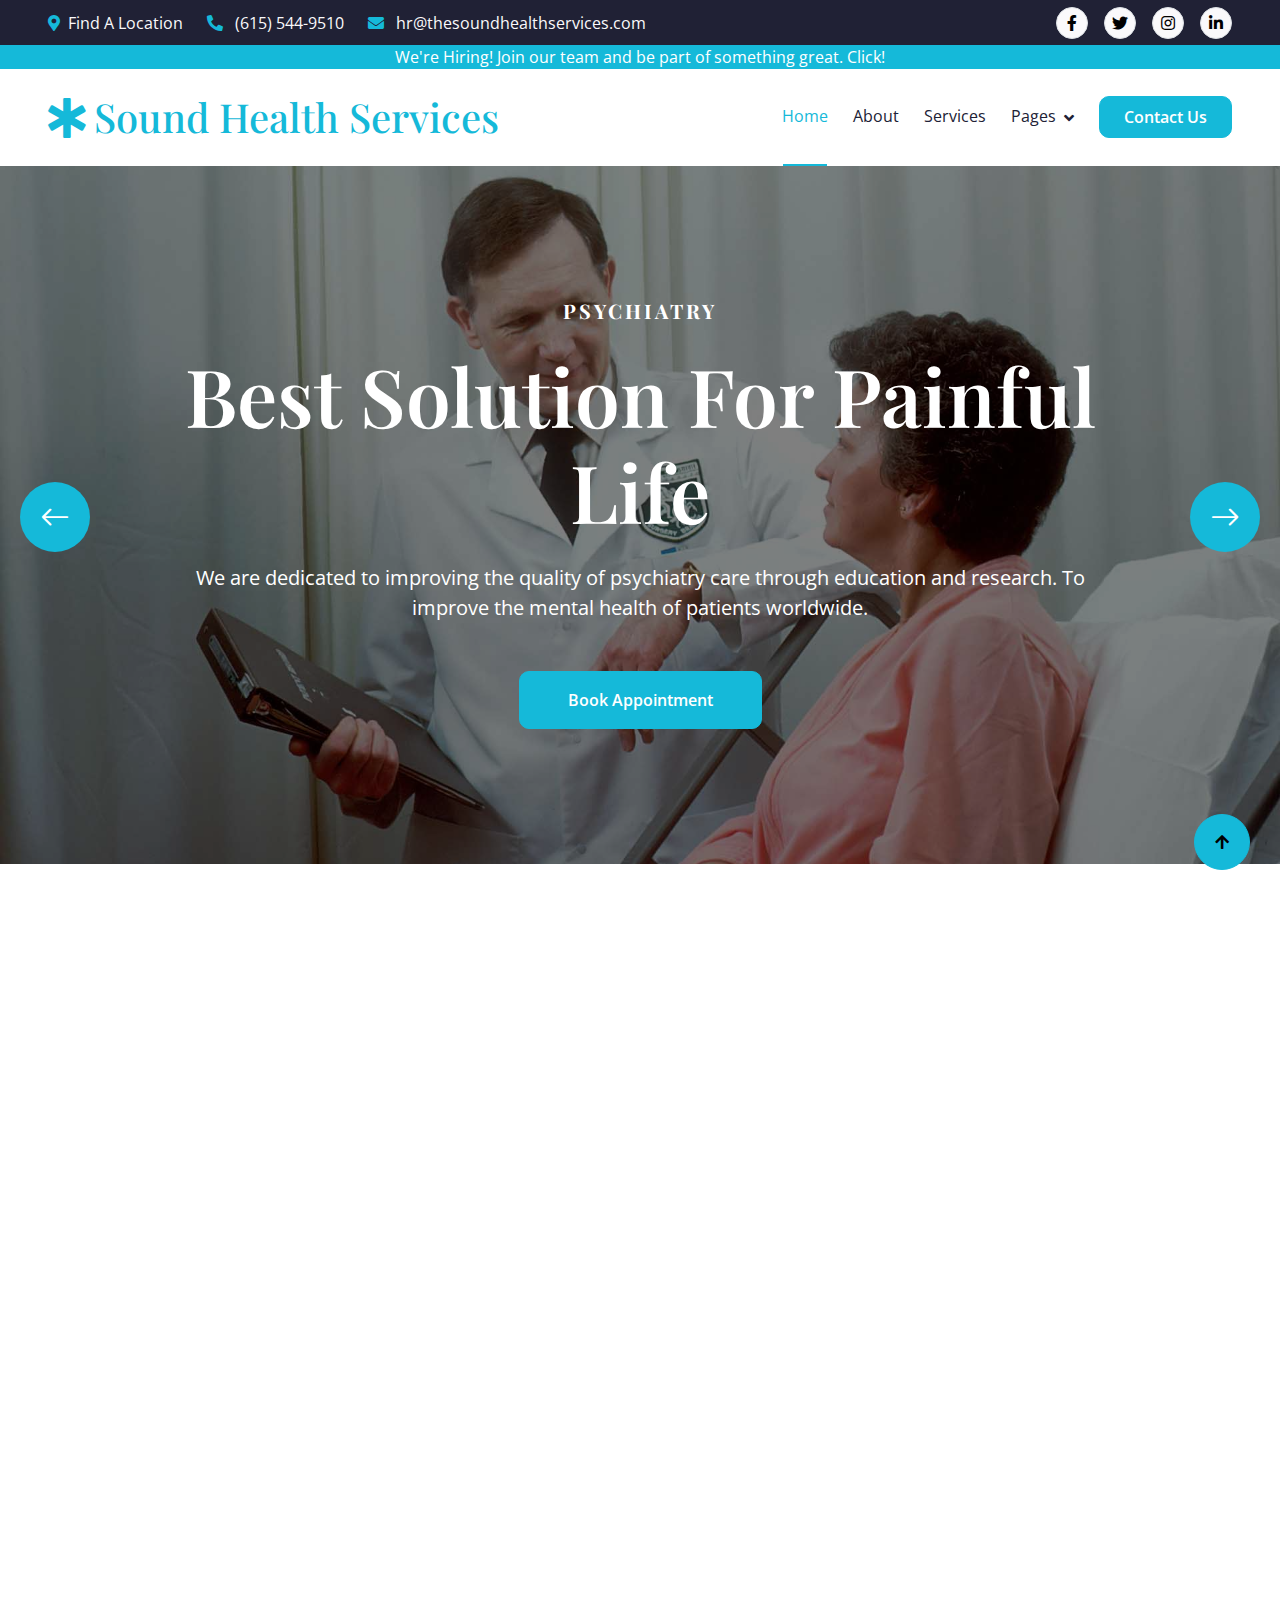
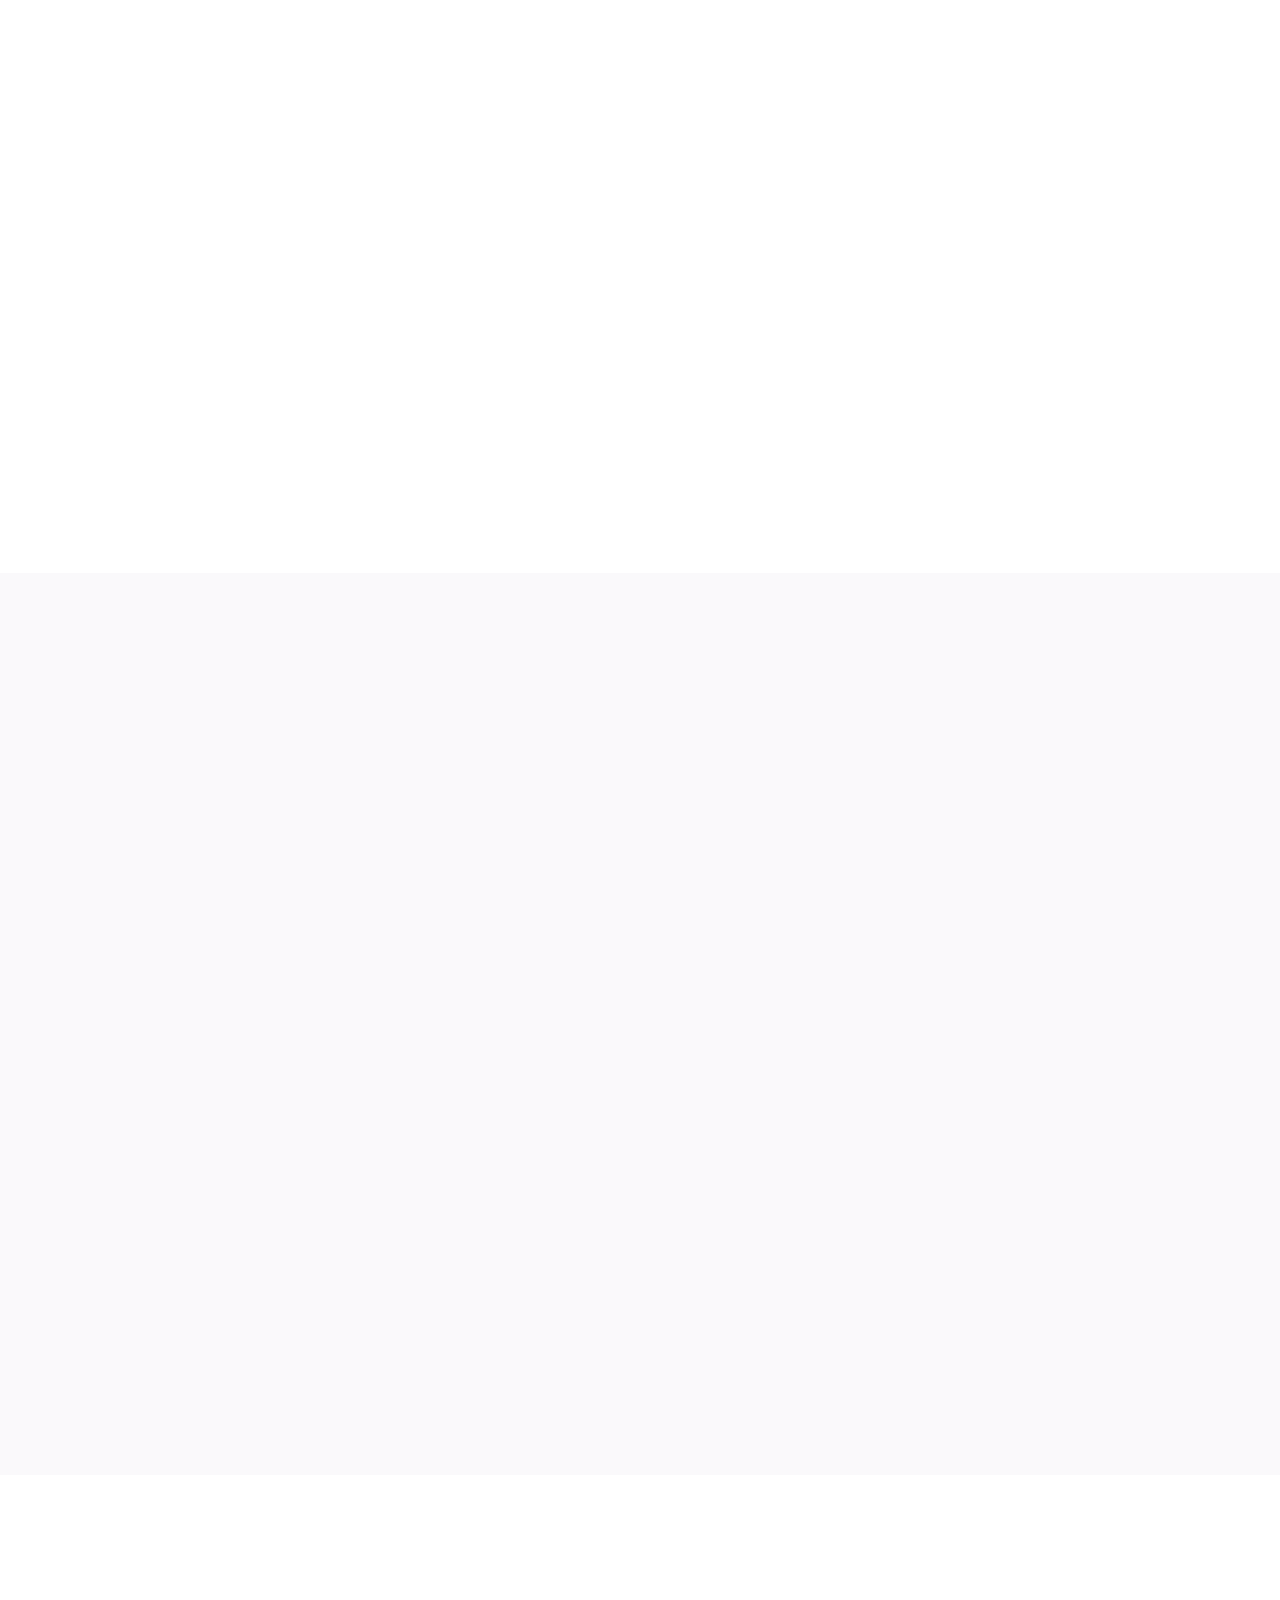
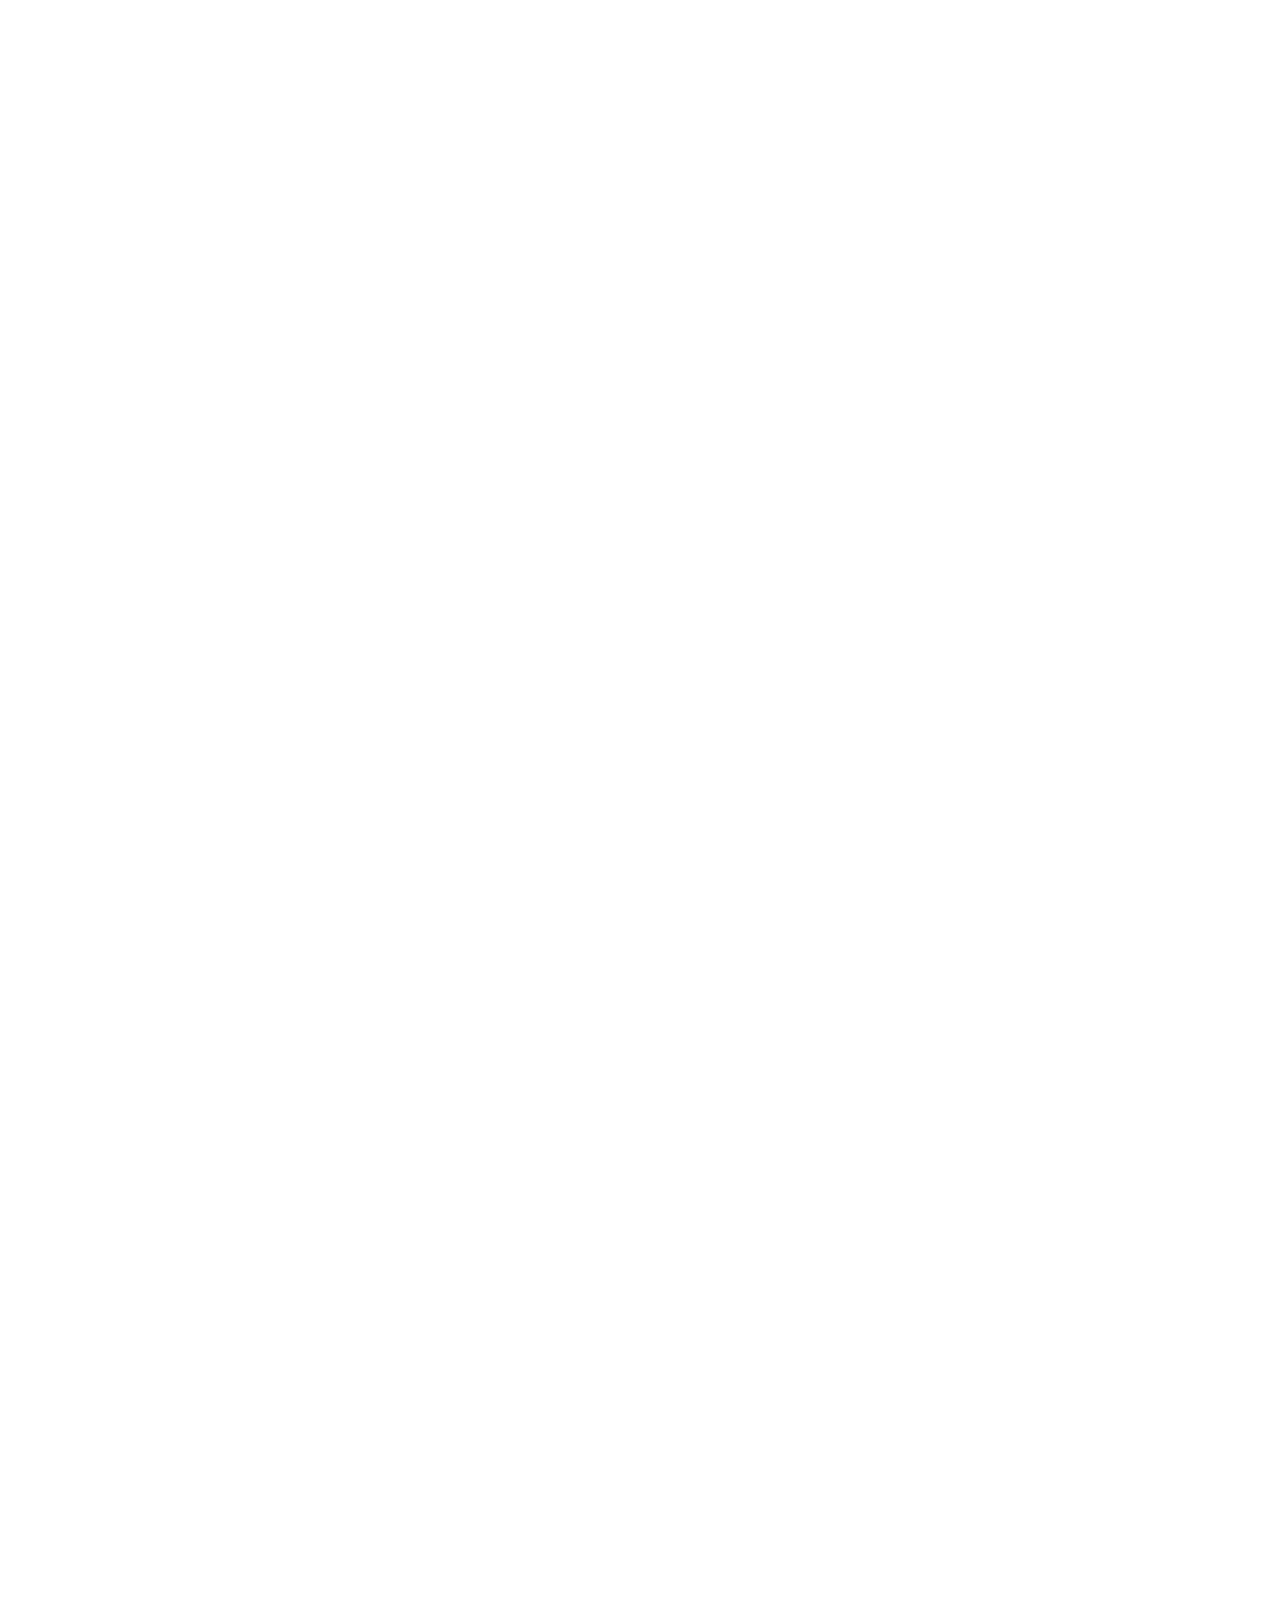
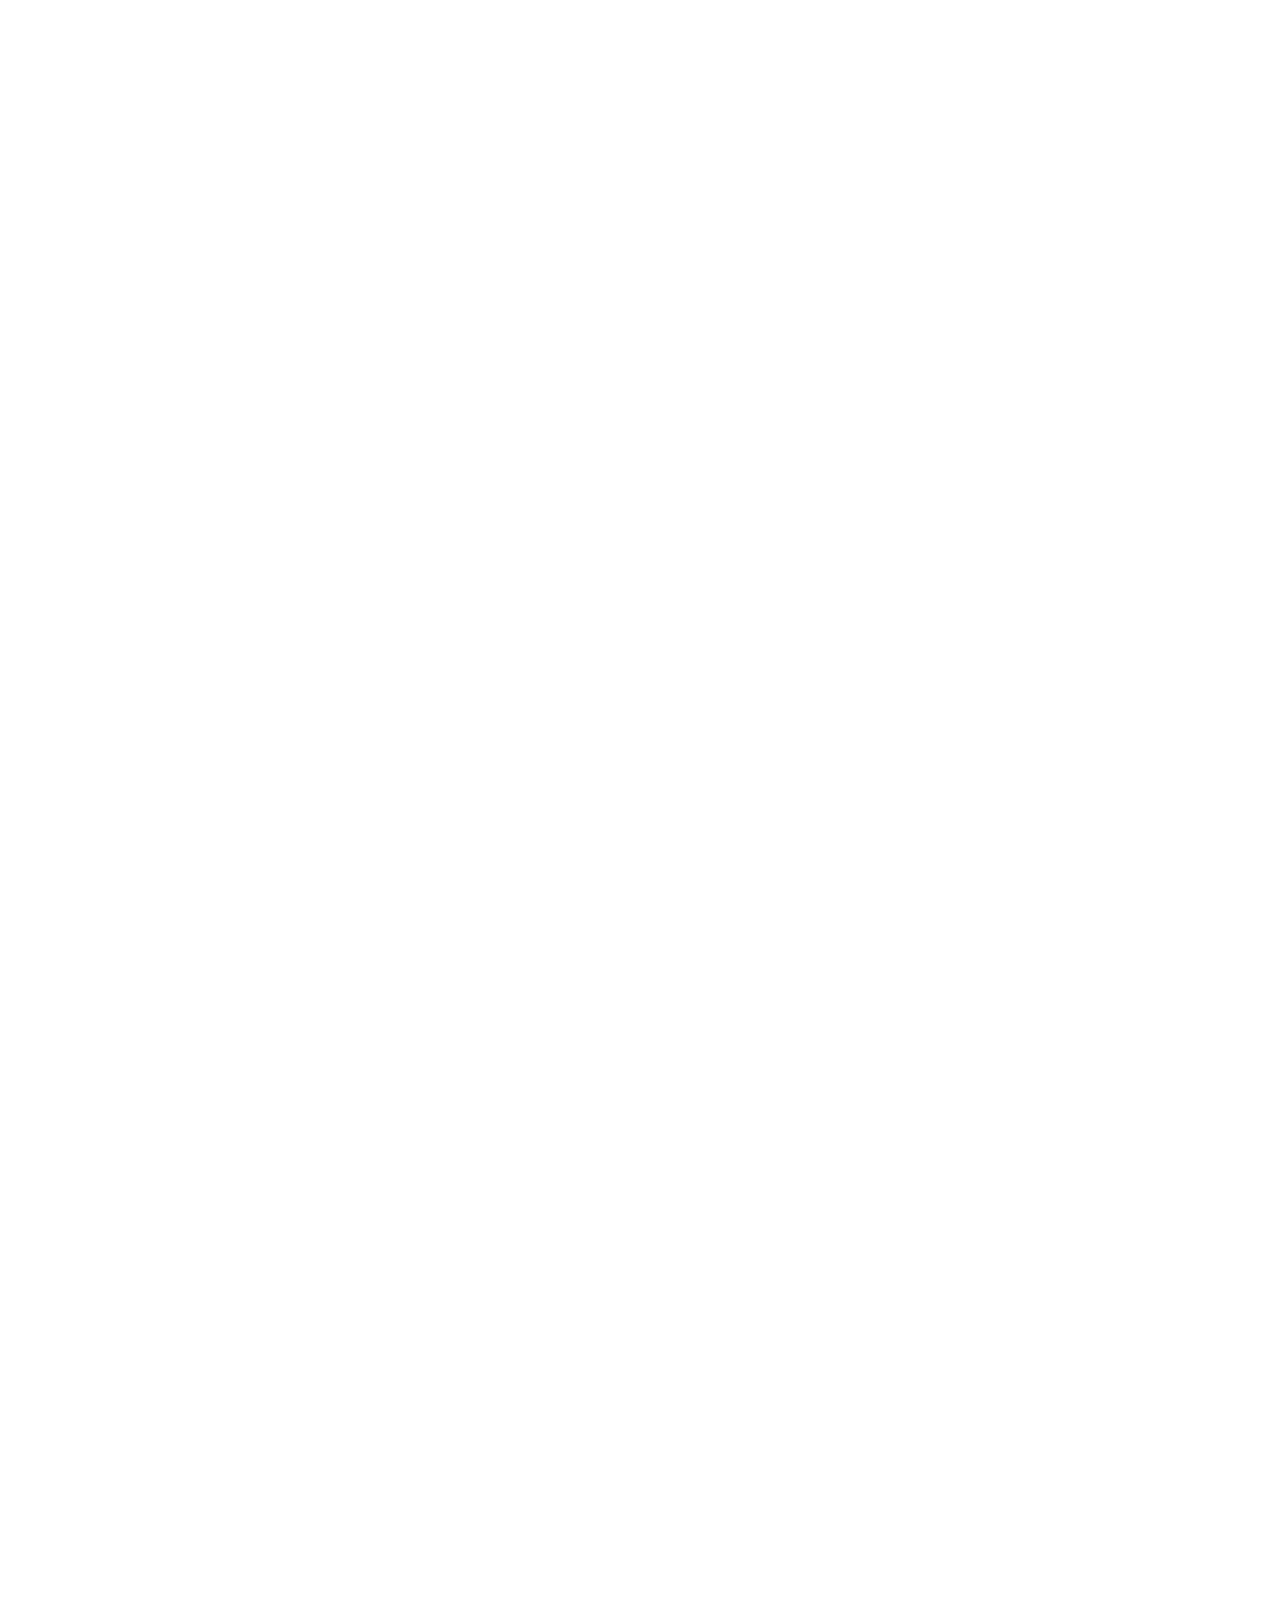
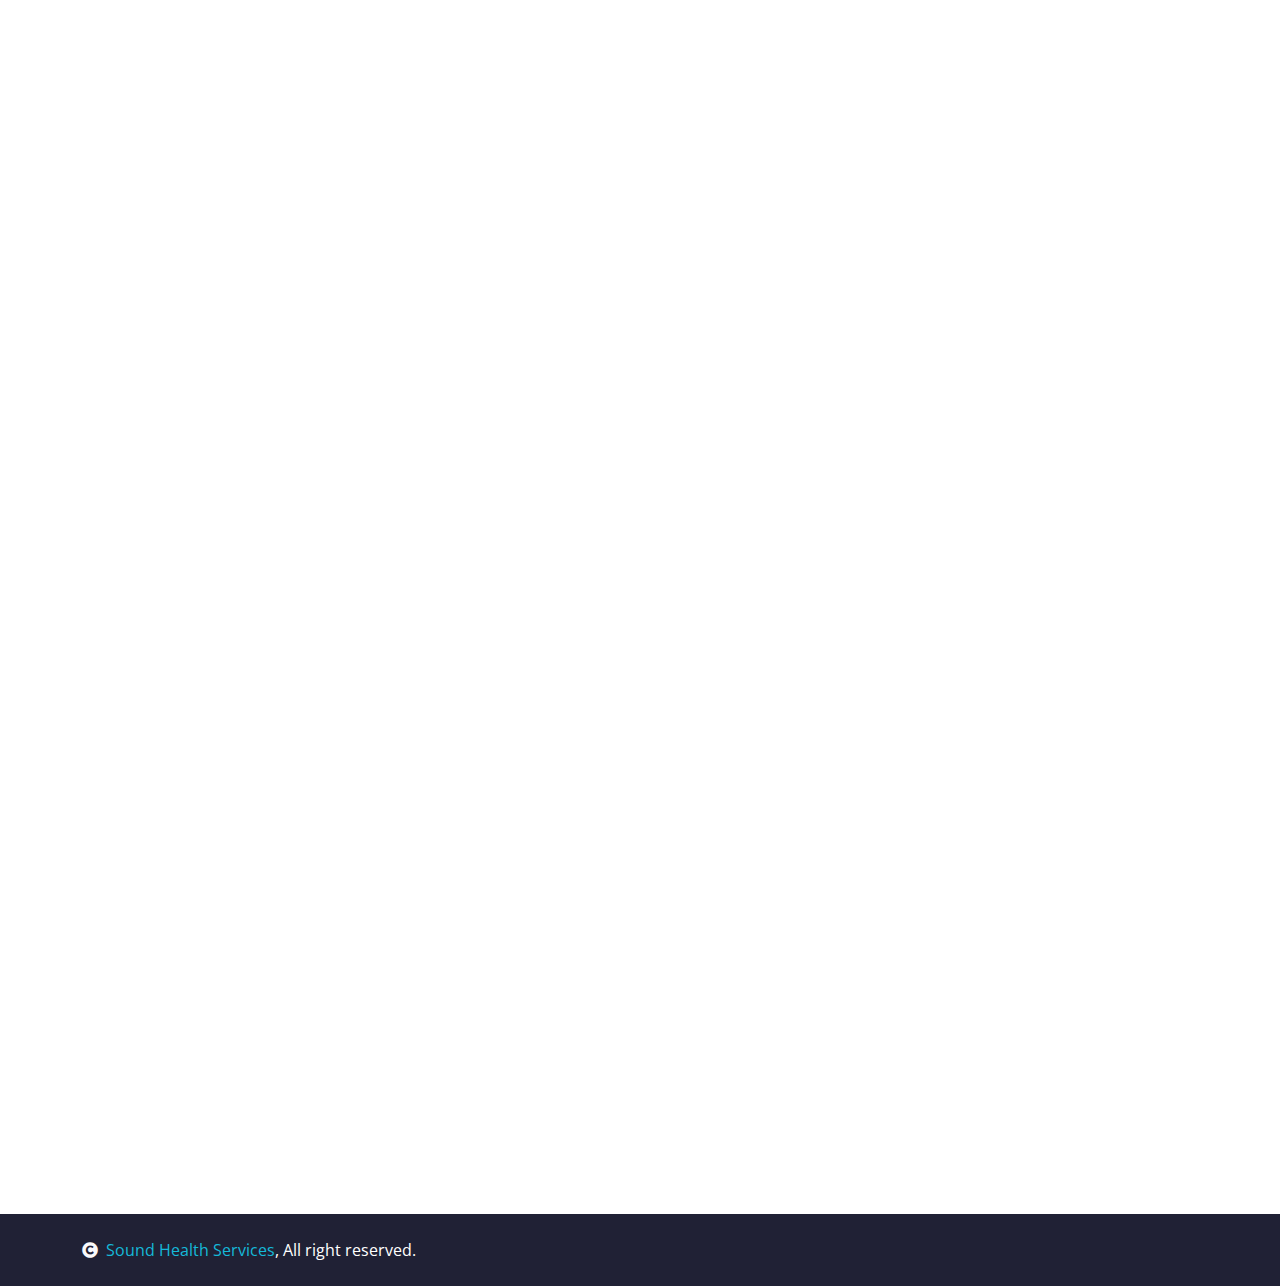
<file: index.html>
<!DOCTYPE html>
<html lang="en">

<head>
    <meta charset="utf-8" />
    <title>Sound Health Services Official website</title>
    <meta content="width=device-width, initial-scale=1.0" name="viewport" />
    <meta content="" name="keywords" />
    <meta content="" name="description" />

    <!-- Google Web Fonts -->
    <link rel="preconnect" href="https://fonts.googleapis.com" />
    <link rel="preconnect" href="https://fonts.gstatic.com" crossorigin />
    <link
        href="https://fonts.googleapis.com/css2?family=Open+Sans:wght@400;500;600&family=Playfair+Display:wght@400;500;600&display=swap"
        rel="stylesheet" />

    <!-- Icon Font Stylesheet -->
    <link rel="stylesheet" href="https://use.fontawesome.com/releases/v5.15.4/css/all.css" />
    <link href="https://cdn.jsdelivr.net/npm/bootstrap-icons@1.4.1/font/bootstrap-icons.css" rel="stylesheet" />

    <!-- Libraries Stylesheet -->
    <link href="lib/animate/animate.min.css" rel="stylesheet" />
    <link href="lib/owlcarousel/assets/owl.carousel.min.css" rel="stylesheet" />

    <!-- Customized Bootstrap Stylesheet -->
    <link href="css/bootstrap.min.css" rel="stylesheet" />

    <!-- Template Stylesheet -->
    <link href="css/style.css" rel="stylesheet" />
</head>

<body>
    <!-- Spinner Start -->
    <div id="spinner"
        class="show bg-white position-fixed translate-middle w-100 vh-100 top-50 start-50 d-flex align-items-center justify-content-center">
        <div class="spinner-border text-primary" style="width: 3rem; height: 3rem" role="status">
            <span class="sr-only">Loading...</span>
        </div>
    </div>
    <!-- Spinner End -->

    <!-- Topbar Start -->
    <div class="container-fluid bg-dark px-5 d-none d-lg-block">
        <div class="row gx-0 align-items-center" style="height: 45px">
            <div class="col-lg-8 text-center text-lg-start mb-lg-0">
                <div class="d-flex flex-wrap">
                    <a href="#" class="text-light me-4"><i class="fas fa-map-marker-alt text-primary me-2"></i>Find A
                        Location</a>
                    <a href="#" class="text-light me-4"><i
                            class="fas fa-phone-alt text-primary me-2"></i> (615) 544-9510 </a>
                    <a href="#" class="text-light me-0"><i
                            class="fas fa-envelope text-primary me-2"></i> hr@thesoundhealthservices.com </a>
                </div>
            </div>
            <div class="col-lg-4 text-center text-lg-end">
                <div class="d-flex align-items-center justify-content-end">
                    <a href="#" class="btn btn-light btn-square border rounded-circle nav-fill me-3"><i
                            class="fab fa-facebook-f"></i></a>
                    <a href="#" class="btn btn-light btn-square border rounded-circle nav-fill me-3"><i
                            class="fab fa-twitter"></i></a>
                    <a href="#" class="btn btn-light btn-square border rounded-circle nav-fill me-3"><i
                            class="fab fa-instagram"></i></a>
                    <a href="#" class="btn btn-light btn-square border rounded-circle nav-fill me-0"><i
                            class="fab fa-linkedin-in"></i></a>
                </div>
            </div>
        </div>
    </div>
    <!-- Topbar End -->
    <div class="container-fluid bg-primary text-white py-auto">
        <div class="container">
          <p class="text-center m-0 text-wrap">
            <a href="career.html" class="text-white" ><span class="d-none d-md-inline">We're Hiring! Join our team and be part of something great. Click!</span></a>
            <span class="d-md-none">We're Hiring! Join us!</span>
          </p>
        </div>
    </div>
      
      
      
    <!-- Navbar & Hero Start -->
    <div class="container-fluid position-relative p-0">
        <nav class="navbar navbar-expand-lg navbar-light bg-white px-4 px-lg-5 py-3 py-lg-0">
            <a href="index.html" class="navbar-brand p-0">
                <h1 class="text-primary m-0">
                    <i class="fas fa-star-of-life me-2"></i>Sound Health Services
                </h1>
                <!-- <img src="img/logo.png" alt="Logo"> -->
            </a>
            <button class="navbar-toggler" type="button" data-bs-toggle="collapse" data-bs-target="#navbarCollapse">
                <span class="fa fa-bars"></span>
            </button>
            <div class="collapse navbar-collapse" id="navbarCollapse">
                <div class="navbar-nav ms-auto py-0">
                    <a href="index.html" class="nav-item nav-link active">Home</a>
                    <a href="about.html" class="nav-item nav-link">About</a>
                    <a href="service.html" class="nav-item nav-link">Services</a>
                    <div class="nav-item dropdown">
                        <a href="#" class="nav-link dropdown-toggle" data-bs-toggle="dropdown">Pages</a>
                        <div class="dropdown-menu m-0">
                            <a href="contact.html" class="dropdown-item">Appointment</a>
                            <a href="feature.html" class="dropdown-item">Features</a>
                            <!-- Career Nav link -->
                            <a href="career.html" class="dropdown-item">Careers</a>
                            <a href="team.html" class="dropdown-item">Our Team</a>
                            <a href="testimonial.html" class="dropdown-item">Testimonial</a>
                            <!-- <a href="404.html" class="dropdown-item">404 Page</a> -->
                        </div>
                    </div>
                </div>
                <!-- <a href="#" class="btn btn-primary rounded text-white py-2 px-4 flex-wrap flex-sm-shrink-0">Book Appointment</a> -->
                <a href="contact.html"
                    class="btn btn-primary rounded text-white py-2 px-4 flex-wrap flex-sm-shrink-0">Contact Us</a>
            </div>
        </nav>

        <!-- Carousel Start -->
        <div class="header-carousel owl-carousel">
            <div class="header-carousel-item">
                <img src="img/carousel-1.jpg" class="img-fluid w-100" alt="Image" />
                <div class="carousel-caption">
                    <div class="carousel-caption-content p-3">
                        <h5 class="text-white text-uppercase fw-bold mb-4" style="letter-spacing: 3px">
                            Psychiatry
                        </h5>
                        <h1 class="display-1 text-capitalize text-white mb-4">
                            Best Solution For Painful Life
                        </h1>
                        <p class="mb-5 fs-5">
                            We are dedicated to improving the quality of psychiatry care
                            through education and research. To improve the
                            mental health of patients worldwide.
                        </p>
                        <a class="btn btn-primary rounded text-white py-3 px-5" href="contact.html">Book Appointment</a>
                    </div>
                </div>
            </div>
            <div class="header-carousel-item">
                <img src="img/carousel-2.jpg" class="img-fluid w-100" alt="Image" />
                <div class="carousel-caption">
                    <div class="carousel-caption-content p-3">
                        <h5 class="text-white text-uppercase fw-bold mb-4" style="letter-spacing: 3px">
                            Gynecology Center
                        </h5>
                        <h1 class="display-1 text-capitalize text-white mb-4">
                            World Renowned Center
                        </h1>
                        <p class="mb-5 fs-5 animated slideInDown">
                            We strive to offer world-class care with a personal touch. A
                            hallmark of our service is our multidisciplinary team-based
                            approach to patient care.
                        </p>
                        <a class="btn btn-primary rounded text-white py-3 px-5" href="#">Book Appointment</a>
                    </div>
                </div>
            </div>

            <div class="header-carousel-item">
                <img src="img/carousel-2.jpg" class="img-fluid w-100" alt="Image" />
                <div class="carousel-caption">
                    <div class="carousel-caption-content p-3">
                        <h5 class="text-white text-uppercase fw-bold mb-4" style="letter-spacing: 3px">
                            Cardiac Clinic Center
                        </h5>
                        <h1 class="display-1 text-capitalize text-white mb-4">
                            Best Cardiac Clinic
                        </h1>
                        <p class="mb-5 fs-5 animated slideInDown">
                            Patients come from all over the world to undergo cardiac surgery
                            at the Life Hunt Health Care Heart Center. They have every
                            resource of the hospital's vast expertise available to them.
                        </p>
                        <a class="btn btn-primary rounded text-white py-3 px-5" href="#">Book Appointment</a>
                    </div>
                </div>
            </div>
        </div>
        <!-- Carousel End -->
    </div>
    <!-- Navbar & Hero End -->

    <!-- Services Start -->
    <div class="container-fluid service py-5">
        <div class="container py-5">
            <div class="section-title mb-5 wow fadeInUp" data-wow-delay="0.2s">
                <div class="sub-style">
                    <h4 class="sub-title px-3 mb-0">What We Do</h4>
                </div>
                <h1 class="display-3 mb-4">
                    Our Services Are Given By Expert in the Field.
                </h1>
                <p class="mb-0">
                    Our team of dedicated professionals offers personalized treatment
                    plans to address your specific health concerns. Whether you're
                    recovering from an injury, managing a chronic condition, or striving
                    to improve your overall well-being, we're here to support you every
                    step of the way.
                </p>
            </div>
            <div class="row g-4 justify-content-center">
                <div class="col-md-6 col-lg-4 col-xl-3 wow fadeInUp" data-wow-delay="0.1s">
                    <div class="service-item rounded">
                        <div class="service-img rounded-top">
                            <img src="img/Cosmetic-Gynaecology.jpg" class="img-fluid rounded-top w-100" alt="" />
                        </div>
                        <div class="service-content rounded-bottom bg-light p-4">
                            <div class="service-content-inner">
                                <h5 class="mb-4">Gynecology</h5>
                                <!-- <p class="mb-4">Dolor, sit amet consectetur adipisicing elit. Soluta inventore cum
                                    accusamus, dolor qui ullam</p> -->
                                <a href="#" class="btn btn-primary rounded-pill text-white py-2 px-4 mb-2">Read More</a>
                            </div>
                        </div>
                    </div>
                </div>
                <div class="col-md-6 col-lg-4 col-xl-3 wow fadeInUp" data-wow-delay="0.3s">
                    <div class="service-item rounded">
                        <div class="service-img rounded-top">
                            <img src="img/service-2.jpg" class="img-fluid rounded-top w-100" alt="" />
                        </div>
                        <div class="service-content rounded-bottom bg-light p-4">
                            <div class="service-content-inner">
                                <h5 class="mb-4">Physiotherapy</h5>
                                <!-- <p class="mb-4">Dolor, sit amet consectetur adipisicing elit. Soluta inventore cum
                                    accusamus, dolor qui ullam</p> -->
                                <a href="#" class="btn btn-primary rounded-pill text-white py-2 px-4 mb-2">Read More</a>
                            </div>
                        </div>
                    </div>
                </div>
                <div class="col-md-6 col-lg-4 col-xl-3 wow fadeInUp" data-wow-delay="0.5s">
                    <div class="service-item rounded">
                        <div class="service-img rounded-top">
                            <img src="img/47-5-psychiatric-placement.webp" class="img-fluid rounded-top w-100" alt="" />
                        </div>
                        <div class="service-content rounded-bottom bg-light p-4">
                            <div class="service-content-inner">
                                <h5 class="mb-4">Psychiatry</h5>
                                <!-- <p class="mb-4">Dolor, sit amet consectetur adipisicing elit. Soluta inventore cum
                                    accusamus, dolor qui ullam</p> -->
                                <a href="#" class="btn btn-primary rounded-pill text-white py-2 px-4 mb-2">Read More</a>
                            </div>
                        </div>
                    </div>
                </div>
                <div class="col-md-6 col-lg-4 col-xl-3 wow fadeInUp" data-wow-delay="0.7s">
                    <div class="service-item rounded">
                        <div class="service-img rounded-top">
                            <img src="img/service-4.jpg" class="img-fluid rounded-top w-100" alt="" />
                        </div>
                        <div class="service-content rounded-bottom bg-light p-4">
                            <div class="service-content-inner">
                                <h5 class="mb-4">Chiropatic Therapy</h5>
                                <!-- <p class="mb-4">Dolor, sit amet consectetur adipisicing elit. Soluta inventore cum
                                    accusamus, dolor qui ullam</p> -->
                                <a href="#" class="btn btn-primary rounded-pill text-white py-2 px-4 mb-2">Read More</a>
                            </div>
                        </div>
                    </div>
                </div>
                <div class="col-md-6 col-lg-4 col-xl-3 wow fadeInUp" data-wow-delay="0.1s">
                    <div class="service-item rounded">
                        <div class="service-img rounded-top">
                            <img src="img/service-5.jpg" class="img-fluid rounded-top w-100" alt="" />
                        </div>
                        <div class="service-content rounded-bottom bg-light p-4">
                            <div class="service-content-inner">
                                <h5 class="mb-4">Work Injuries</h5>
                                <!-- <p class="mb-4">Dolor, sit amet consectetur adipisicing elit. Soluta inventore cum
                                    accusamus, dolor qui ullam</p> -->
                                <a href="#" class="btn btn-primary rounded-pill text-white py-2 px-4 mb-2">Read More</a>
                            </div>
                        </div>
                    </div>
                </div>
                <div class="col-md-6 col-lg-4 col-xl-3 wow fadeInUp" data-wow-delay="0.3s">
                    <div class="service-item rounded">
                        <div class="service-img rounded-top">
                            <img src="img/service-6.jpg" class="img-fluid rounded-top w-100" alt="" />
                        </div>
                        <div class="service-content rounded-bottom bg-light p-4">
                            <div class="service-content-inner">
                                <h5 class="mb-4">Spot Injuries</h5>
                                <!-- <p class="mb-4">Dolor, sit amet consectetur adipisicing elit. Soluta inventore cum
                                    accusamus, dolor qui ullam</p> -->
                                <a href="#" class="btn btn-primary rounded-pill text-white py-2 px-4 mb-2">Read More</a>
                            </div>
                        </div>
                    </div>
                </div>
                <div class="col-md-6 col-lg-4 col-xl-3 wow fadeInUp" data-wow-delay="0.5s">
                    <div class="service-item rounded">
                        <div class="service-img rounded-top">
                            <img src="img/service-7.jpg" class="img-fluid rounded-top w-100" alt="" />
                        </div>
                        <div class="service-content rounded-bottom bg-light p-4">
                            <div class="service-content-inner">
                                <h5 class="mb-4">Regular Therapy</h5>
                                <!-- <p class="mb-4">Dolor, sit amet consectetur adipisicing elit. Soluta inventore cum
                                    accusamus, dolor qui ullam</p> -->
                                <a href="#" class="btn btn-primary rounded-pill text-white py-2 px-4 mb-2">Read More</a>
                            </div>
                        </div>
                    </div>
                </div>
                <div class="col-md-6 col-lg-4 col-xl-3 wow fadeInUp" data-wow-delay="0.7s">
                    <div class="service-item rounded">
                        <div class="service-img rounded-top">
                            <img src="img/service-8.jpg" class="img-fluid rounded-top w-100" alt="" />
                        </div>
                        <div class="service-content rounded-bottom bg-light p-4">
                            <div class="service-content-inner">
                                <h5 class="mb-4">Back Pain</h5>
                                <!-- <p class="mb-4">Dolor, sit amet consectetur adipisicing elit. Soluta inventore cum
                                    accusamus, dolor qui ullam</p> -->
                                <a href="#" class="btn btn-primary rounded-pill text-white py-2 px-4 mb-2">Read More</a>
                            </div>
                        </div>
                    </div>
                </div>
                <div class="col-12 text-center wow fadeInUp" data-wow-delay="0.2s">
                    <a class="btn btn-primary rounded-pill text-white py-3 px-5" href="#">Services More</a>
                </div>
            </div>
        </div>
    </div>
    <!-- Services End -->

    <!-- About Start -->
    <div class="container-fluid about bg-light py-5">
        <div class="container py-5">
            <div class="row g-5 align-items-center">
                <div class="col-lg-5 wow fadeInLeft" data-wow-delay="0.2s">
                    <div class="about-img pb-5 ps-5">
                        <img src="img/about-1.jpg" class="img-fluid rounded w-100" style="object-fit: cover"
                            alt="Image" />
                        <div class="about-img-inner">
                            <img src="img/about-2.jpg" class="img-fluid rounded-circle w-100 h-100" alt="Image" />
                        </div>
                        <div class="about-experience">6+ years experience</div>
                    </div>
                </div>
                <div class="col-lg-7 wow fadeInRight" data-wow-delay="0.4s">
                    <div class="section-title text-start mb-5">
                        <h4 class="sub-title pe-3 mb-0">About Us</h4>
                        <h1 class="display-3 mb-4">
                            We are Ready to Help Improve Your Treatment.
                        </h1>
                        <p class="mb-4">
                            Sound Health Service has been providing cutting‑edge treatment
                            and compassionate care to patients from diverse religious and
                            cultural backgrounds in Texas and beyond. From the beginning,
                            our goal has been to take on the world’s toughest health
                            challenges. This is driven by our compassion for people,
                            commitment to innovation and inclusion, service to the
                            community, and uncompromising integrity at the heart of
                            everything we do. But we haven’t come this far to only come this
                            far.
                        </p>
                        <div class="mb-4">
                            <p class="text-secondary">
                                <i class="fa fa-check text-primary me-2"></i> To provide
                                patient care of the highest quality
                            </p>
                            <p class="text-secondary">
                                <i class="fa fa-check text-primary me-2"></i> A Healthier
                                World.
                            </p>
                            <p class="text-secondary">
                                <i class="fa fa-check text-primary me-2"></i> Committed to
                                efficiency
                            </p>
                        </div>
                        <a href="#" class="btn btn-primary rounded-pill text-white py-3 px-5">Discover More</a>
                    </div>
                </div>
            </div>
        </div>
    </div>
    <!-- About End -->

    <!-- Feature Start -->
    <div class="container-fluid feature py-5">
        <div class="container py-5">
            <div class="section-title mb-5 wow fadeInUp" data-wow-delay="0.1s">
                <div class="sub-style">
                    <h4 class="sub-title px-3 mb-0">Why Choose Us</h4>
                </div>
                <h1 class="display-3 mb-4">
                    Why Choose Us? Get Your Life Style Back
                </h1>
                <p class="mb-0">
                    We strive to offer world-class care with a personal touch. A
                    hallmark of our service is our multidisciplinary team-based approach
                    to patient care. Our collaborative practice model includes
                    physicians, nurse practitioners, nurses and medical assistants who
                    work together to provide optimal care for you.
                </p>
            </div>
            <div class="row g-4 justify-content-center">
                <div class="col-md-6 col-lg-4 col-xl-3 wow fadeInUp" data-wow-delay="0.1s">
                    <div class="row-cols-1 feature-item p-4">
                        <div class="col-12">
                            <div class="feature-icon mb-4">
                                <div class="p-3 d-inline-flex bg-white rounded">
                                    <i class="fas fa-diagnoses fa-4x text-primary"></i>
                                </div>
                            </div>
                            <div class="feature-content d-flex flex-column">
                                <h5 class="mb-4">Licensed Gynecologists</h5>
                                <!-- <p class="mb-0">
                                    Dolor, sit amet consectetur adipisicing elit. Soluta
                                    inventore cum accusamus,
                                </p> -->
                            </div>
                        </div>
                    </div>
                </div>
                <div class="col-md-6 col-lg-4 col-xl-3 wow fadeInUp" data-wow-delay="0.3s">
                    <div class="row-cols-1 feature-item p-4">
                        <div class="col-12">
                            <div class="feature-icon mb-4">
                                <div class="p-3 d-inline-flex bg-white rounded">
                                    <i class="fas fa-briefcase-medical fa-4x text-primary"></i>
                                </div>
                            </div>
                            <div class="feature-content d-flex flex-column">
                                <h5 class="mb-4">Personalized Treatment</h5>
                                <!-- <p class="mb-0">
                                    Dolor, sit amet consectetur adipisicing elit. Soluta
                                    inventore cum accusamus,
                                </p> -->
                            </div>
                        </div>
                    </div>
                </div>
                <div class="col-md-6 col-lg-4 col-xl-3 wow fadeInUp" data-wow-delay="0.5s">
                    <div class="row-cols-1 feature-item p-4">
                        <div class="col-12">
                            <div class="feature-icon mb-4">
                                <div class="p-3 d-inline-flex bg-white rounded">
                                    <i class="fas fa-hospital-user fa-4x text-primary"></i>
                                </div>
                            </div>
                            <div class="feature-content d-flex flex-column">
                                <h5 class="mb-4">Expert Physicians</h5>
                                <!-- <p class="mb-0">
                                    Dolor, sit amet consectetur adipisicing elit. Soluta
                                    inventore cum accusamus,
                                </p> -->
                            </div>
                        </div>
                    </div>
                </div>
                <div class="col-md-6 col-lg-4 col-xl-3 wow fadeInUp" data-wow-delay="0.7s">
                    <div class="row-cols-1 feature-item p-4">
                        <div class="col-12">
                            <div class="feature-icon mb-4">
                                <div class="p-3 d-inline-flex bg-white rounded">
                                    <i class="fas fa-users fa-4x text-primary"></i>
                                </div>
                            </div>
                            <div class="feature-content d-flex flex-column">
                                <h5 class="mb-4">Practitioners Network</h5>
                                <!-- <p class="mb-0">
                                    Dolor, sit amet consectetur adipisicing elit. Soluta
                                    inventore cum accusamus,
                                </p> -->
                            </div>
                        </div>
                    </div>
                </div>
                <div class="col-md-6 col-lg-4 col-xl-3 wow fadeInUp" data-wow-delay="0.1s">
                    <div class="row-cols-1 feature-item p-4">
                        <div class="col-12">
                            <div class="feature-icon mb-4">
                                <div class="p-3 d-inline-flex bg-white rounded">
                                    <i class="fas fa-spa fa-4x text-primary"></i>
                                </div>
                            </div>
                            <div class="feature-content d-flex flex-column">
                                <h5 class="mb-4">Comfortable Center</h5>
                                <!-- <p class="mb-0">
                                    Dolor, sit amet consectetur adipisicing elit. Soluta
                                    inventore cum accusamus,
                                </p> -->
                            </div>
                        </div>
                    </div>
                </div>
                <div class="col-md-6 col-lg-4 col-xl-3 wow fadeInUp" data-wow-delay="0.3s">
                    <div class="row-cols-1 feature-item p-4">
                        <div class="col-12">
                            <div class="feature-icon mb-4">
                                <div class="p-3 d-inline-flex bg-white rounded">
                                    <i class="fas fa-heart fa-4x text-primary"></i>
                                </div>
                            </div>
                            <div class="feature-content d-flex flex-column">
                                <h5 class="mb-4">Experienced Staffs</h5>
                                <!-- <p class="mb-0">
                                    Dolor, sit amet consectetur adipisicing elit. Soluta
                                    inventore cum accusamus,
                                </p> -->
                            </div>
                        </div>
                    </div>
                </div>
                <div class="col-md-6 col-lg-4 col-xl-3 wow fadeInUp" data-wow-delay="0.5s">
                    <div class="row-cols-1 feature-item p-4">
                        <div class="col-12">
                            <div class="feature-icon mb-4">
                                <div class="p-3 d-inline-flex bg-white rounded">
                                    <i class="fab fa-pied-piper fa-4x text-primary"></i>
                                </div>
                            </div>
                            <div class="feature-content d-flex flex-column">
                                <h5 class="mb-4">Therapy Goals</h5>
                                <!-- <p class="mb-0">
                                    Dolor, sit amet consectetur adipisicing elit. Soluta
                                    inventore cum accusamus,
                                </p> -->
                            </div>
                        </div>
                    </div>
                </div>
                <div class="col-md-6 col-lg-4 col-xl-3 wow fadeInUp" data-wow-delay="0.7s">
                    <div class="row-cols-1 feature-item p-4">
                        <div class="col-12">
                            <div class="feature-icon mb-4">
                                <div class="p-3 d-inline-flex bg-white rounded">
                                    <i class="fas fa-user-md fa-4x text-primary"></i>
                                </div>
                            </div>
                            <div class="feature-content d-flex flex-column">
                                <h5 class="mb-4">Equipment Laboratory</h5>
                                <!-- <p class="mb-0">
                                    Dolor, sit amet consectetur adipisicing elit. Soluta
                                    inventore cum accusamus,
                                </p> -->
                            </div>
                        </div>
                    </div>
                </div>
                <div class="col-12 text-center wow fadeInUp" data-wow-delay="0.2s">
                    <a href="#" class="btn btn-primary rounded-pill text-white py-3 px-5">More Details</a>
                </div>
            </div>
        </div>
    </div>
    <!-- Feature End -->

    <!-- Book Appointment Start -->
    <div class="container-fluid appointment py-5">
        <div class="container py-5">
            <div class="row g-5 align-items-center">
                <div class="col-lg-6 wow fadeInLeft" data-wow-delay="0.2">
                    <div class="section-title text-start">
                        <h4 class="sub-title pe-3 mb-0">
                            Solutions To Your Health Issues
                        </h4>
                        <h1 class="display-4 mb-4">
                            Best Quality Services With Minimal Pain Rate
                        </h1>
                        <p class="mb-4">
                            Experience personalized care that's tailored to your unique
                            health journey. Our dedicated team of professionals is committed
                            to understanding your individual needs and crafting customized
                            treatment plans to help you achieve your goals. From injury
                            rehabilitation to chronic condition management, we're here to
                            support you every step of the way.
                        </p>
                        <div class="row g-4">
                            <div class="col-sm-6">
                                <div class="d-flex flex-column h-100">
                                    <div class="mb-4">
                                        <h5 class="mb-3">
                                            <i class="fa fa-check text-primary me-2"></i>
                                            Personalized Care
                                        </h5>
                                        <p class="mb-0">
                                            Tailored treatment plans designed to match your unique
                                            health needs.
                                        </p>
                                    </div>
                                    <div class="mb-4">
                                        <h5 class="mb-3">
                                            <i class="fa fa-check text-primary me-2"></i> Body
                                            Holistic Healing
                                        </h5>
                                        <p class="mb-0">
                                            Compassionate physiotherapy that addresses root causes
                                            to optimize overall well-being.
                                        </p>
                                    </div>
                                    <div class="text-start mb-4">
                                        <a href="#" class="btn btn-primary rounded-pill text-white py-3 px-5">More
                                            Details</a>
                                    </div>
                                </div>
                            </div>
                            <div class="col-sm-6">
                                <div class="video h-100">
                                    <img src="img/video-img.jpg" class="img-fluid rounded w-100 h-100"
                                        style="object-fit: cover" alt="" />
                                    <button type="button" class="btn btn-play" data-bs-toggle="modal"
                                        data-src="https://www.youtube.com/embed/DWRcNpR6Kdc"
                                        data-bs-target="#videoModal">
                                        <span></span>
                                    </button>
                                </div>
                            </div>
                        </div>
                    </div>
                </div>
                <div class="col-lg-6 wow fadeInRight" data-wow-delay="0.4s">
                    <div class="appointment-form rounded p-5">
                        <p class="fs-4 text-uppercase text-primary">Get In Touch</p>
                        <h1 class="display-5 mb-4">Get Appointment</h1>
                        <form>
                            <div class="row gy-3 gx-4">
                                <div class="col-xl-6">
                                    <input type="text"
                                        class="form-control py-3 border-primary bg-transparent text-white"
                                        placeholder="First Name" />
                                </div>
                                <div class="col-xl-6">
                                    <input type="email"
                                        class="form-control py-3 border-primary bg-transparent text-white"
                                        placeholder="Email" />
                                </div>
                                <div class="col-xl-6">
                                    <input type="phone" class="form-control py-3 border-primary bg-transparent"
                                        placeholder="Phone" />
                                </div>
                                <div class="col-xl-6">
                                    <select class="form-select py-3 border-primary bg-transparent"
                                        aria-label="Default select example">
                                        <option selected>Your Gender</option>
                                        <option value="1">Male</option>
                                        <option value="2">FeMale</option>
                                        <option value="3">Others</option>
                                    </select>
                                </div>
                                <div class="col-xl-6">
                                    <input type="date" class="form-control py-3 border-primary bg-transparent" />
                                </div>
                                <div class="col-xl-6">
                                    <select class="form-select py-3 border-primary bg-transparent"
                                        aria-label="Default select example">
                                        <option selected>Department</option>
                                        <option value="1">Physiotherapy</option>
                                        <option value="2">Physical Helth</option>
                                        <option value="2">Treatments</option>
                                    </select>
                                </div>
                                <div class="col-12">
                                    <textarea class="form-control border-primary bg-transparent text-white" name="text"
                                        id="area-text" cols="30" rows="5" placeholder="Write Comments"></textarea>
                                </div>
                                <div class="col-12">
                                    <button type="button" class="btn btn-primary text-white w-100 py-3 px-5">
                                        SUBMIT NOW
                                    </button>
                                </div>
                            </div>
                        </form>
                    </div>
                </div>
            </div>
        </div>
    </div>
    <!-- Modal Video -->
    <div class="modal fade" id="videoModal" tabindex="-1" aria-labelledby="exampleModalLabel" aria-hidden="true">
        <div class="modal-dialog">
            <div class="modal-content rounded-0">
                <div class="modal-header">
                    <h5 class="modal-title" id="exampleModalLabel">Youtube Video</h5>
                    <button type="button" class="btn-close" data-bs-dismiss="modal" aria-label="Close"></button>
                </div>
                <div class="modal-body">
                    <!-- 16:9 aspect ratio -->
                    <div class="ratio ratio-16x9">
                        <iframe class="embed-responsive-item" src="" id="video" allowfullscreen
                            allowscriptaccess="always" allow="autoplay"></iframe>
                    </div>
                </div>
            </div>
        </div>
    </div>
    <!-- Book Appointment End -->

    <!-- Team Start -->
    <div class="container-fluid team py-5">
        <div class="container py-5">
            <div class="section-title mb-5 wow fadeInUp" data-wow-delay="0.1s">
                <div class="sub-style">
                    <h4 class="sub-title px-3 mb-0">Meet our team</h4>
                </div>
                <h1 class="display-3 mb-4">
                    Health Services from Professional Physicians
                </h1>
                <!-- <p class="mb-0">
                    Lorem ipsum dolor sit amet consectetur adipisicing elit. Quaerat
                    deleniti amet at atque sequi quibusdam cumque itaque repudiandae
                    temporibus, eius nam mollitia voluptas maxime veniam necessitatibus
                    saepe in ab? Repellat!
                </p> -->
            </div>
            <div class="row g-4 justify-content-center">
                <div class="col-md-6 col-lg-6 col-xl-3 wow fadeInUp" data-wow-delay="0.1s">
                    <div class="team-item rounded">
                        <div class="team-img rounded-top h-100">
                            <img src="img/team-1.jpg" class="img-fluid rounded-top w-100" alt="" />
                            <div class="team-icon d-flex justify-content-center">
                                <a class="btn btn-square btn-primary text-white rounded-circle mx-1" href=""><i
                                        class="fab fa-facebook-f"></i></a>
                                <a class="btn btn-square btn-primary text-white rounded-circle mx-1" href=""><i
                                        class="fab fa-twitter"></i></a>
                                <a class="btn btn-square btn-primary text-white rounded-circle mx-1" href=""><i
                                        class="fab fa-instagram"></i></a>
                                <a class="btn btn-square btn-primary text-white rounded-circle mx-1" href=""><i
                                        class="fab fa-linkedin-in"></i></a>
                            </div>
                        </div>
                        <div class="team-content text-center border border-primary border-top-0 rounded-bottom p-4">
                            <h5>Ashley Diesel</h5>
                            <p class="mb-0">Neuro Surgeon</p>
                        </div>
                    </div>
                </div>
                <div class="col-md-6 col-lg-6 col-xl-3 wow fadeInUp" data-wow-delay="0.3s">
                    <div class="team-item rounded">
                        <div class="team-img rounded-top h-100">
                            <img src="img/team-2.jpg" class="img-fluid rounded-top w-100" alt="" />
                            <div class="team-icon d-flex justify-content-center">
                                <a class="btn btn-square btn-primary text-white rounded-circle mx-1" href=""><i
                                        class="fab fa-facebook-f"></i></a>
                                <a class="btn btn-square btn-primary text-white rounded-circle mx-1" href=""><i
                                        class="fab fa-twitter"></i></a>
                                <a class="btn btn-square btn-primary text-white rounded-circle mx-1" href=""><i
                                        class="fab fa-instagram"></i></a>
                                <a class="btn btn-square btn-primary text-white rounded-circle mx-1" href=""><i
                                        class="fab fa-linkedin-in"></i></a>
                            </div>
                        </div>
                        <div class="team-content text-center border border-primary border-top-0 rounded-bottom p-4">
                            <h5>Basil Andrew</h5>
                            <p class="mb-0">Gynecologist</p>
                        </div>
                    </div>
                </div>
                <div class="col-md-6 col-lg-6 col-xl-3 wow fadeInUp" data-wow-delay="0.5s">
                    <div class="team-item rounded">
                        <div class="team-img rounded-top h-100">
                            <img src="img/team-3.jpg" class="img-fluid rounded-top w-100" alt="" />
                            <div class="team-icon d-flex justify-content-center">
                                <a class="btn btn-square btn-primary text-white rounded-circle mx-1" href=""><i
                                        class="fab fa-facebook-f"></i></a>
                                <a class="btn btn-square btn-primary text-white rounded-circle mx-1" href=""><i
                                        class="fab fa-twitter"></i></a>
                                <a class="btn btn-square btn-primary text-white rounded-circle mx-1" href=""><i
                                        class="fab fa-instagram"></i></a>
                                <a class="btn btn-square btn-primary text-white rounded-circle mx-1" href=""><i
                                        class="fab fa-linkedin-in"></i></a>
                            </div>
                        </div>
                        <div class="team-content text-center border border-primary border-top-0 rounded-bottom p-4">
                            <h5>Edgar Denzil</h5>
                            <p class="mb-0">Doctor of Physical therapy</p>
                        </div>
                    </div>
                </div>
                <div class="col-md-6 col-lg-6 col-xl-3 wow fadeInUp" data-wow-delay="0.7s">
                    <div class="team-item rounded">
                        <div class="team-img rounded-top h-100">
                            <img src="img/team-4.jpg" class="img-fluid rounded-top w-100" alt="" />
                            <div class="team-icon d-flex justify-content-center">
                                <a class="btn btn-square btn-primary text-white rounded-circle mx-1" href=""><i
                                        class="fab fa-facebook-f"></i></a>
                                <a class="btn btn-square btn-primary text-white rounded-circle mx-1" href=""><i
                                        class="fab fa-twitter"></i></a>
                                <a class="btn btn-square btn-primary text-white rounded-circle mx-1" href=""><i
                                        class="fab fa-instagram"></i></a>
                                <a class="btn btn-square btn-primary text-white rounded-circle mx-1" href=""><i
                                        class="fab fa-linkedin-in"></i></a>
                            </div>
                        </div>
                        <div class="team-content text-center border border-primary border-top-0 rounded-bottom p-4">
                            <h5>Lisandro Gomez</h5>
                            <p class="mb-0">Psychiatrist</p>
                        </div>
                    </div>
                </div>
                
                <div class="col-md-6 col-lg-6 col-xl-3 wow fadeInUp" data-wow-delay="0.5s">
                    <div class="team-item rounded">
                        <div class="team-img rounded-top h-100">
                            <img src="img/office.jpeg" class="img-fluid rounded-top w-100" alt="" />
                            <div class="team-icon d-flex justify-content-center">
                                <a class="btn btn-square btn-primary text-white rounded-circle mx-1" href=""><i
                                        class="fab fa-facebook-f"></i></a>
                                <a class="btn btn-square btn-primary text-white rounded-circle mx-1" href=""><i
                                        class="fab fa-twitter"></i></a>
                                <a class="btn btn-square btn-primary text-white rounded-circle mx-1" href=""><i
                                        class="fab fa-instagram"></i></a>
                                <a class="btn btn-square btn-primary text-white rounded-circle mx-1" href=""><i
                                        class="fab fa-linkedin-in"></i></a>
                            </div>
                        </div>
                        <div class="team-content text-center border border-primary border-top-0 rounded-bottom p-4">
                            <h5>Melissa Brown</h5>
                            <p class="mb-0">Office Manager</p>
                        </div>
                    </div>
                </div>
                <div class="col-md-6 col-lg-6 col-xl-3 wow fadeInUp" data-wow-delay="0.5s">
                    <div class="team-item rounded">
                        <div class="team-img rounded-top h-100">
                            <img src="img/hr.jpeg" class="img-fluid rounded-top w-100" alt="" />
                            <div class="team-icon d-flex justify-content-center">
                                <a class="btn btn-square btn-primary text-white rounded-circle mx-1" href=""><i
                                        class="fab fa-facebook-f"></i></a>
                                <a class="btn btn-square btn-primary text-white rounded-circle mx-1" href=""><i
                                        class="fab fa-twitter"></i></a>
                                <a class="btn btn-square btn-primary text-white rounded-circle mx-1" href=""><i
                                        class="fab fa-instagram"></i></a>
                                <a class="btn btn-square btn-primary text-white rounded-circle mx-1" href=""><i
                                        class="fab fa-linkedin-in"></i></a>
                            </div>
                        </div>
                        <div class="team-content text-center border border-primary border-top-0 rounded-bottom p-4">
                            <h5>Sarah Maria </h5>
                            <p class="mb-0">HR Manager</p>
                        </div>
                    </div>
                </div>
                <div class="col-md-6 col-lg-6 col-xl-3 wow fadeInUp" data-wow-delay="0.5s">
                    <div class="team-item rounded">
                        <div class="team-img rounded-top h-100">
                            <img src="img/administrator.jpeg" class="img-fluid rounded-top w-100" alt="" />
                            <div class="team-icon d-flex justify-content-center">
                                <a class="btn btn-square btn-primary text-white rounded-circle mx-1" href=""><i
                                        class="fab fa-facebook-f"></i></a>
                                <a class="btn btn-square btn-primary text-white rounded-circle mx-1" href=""><i
                                        class="fab fa-twitter"></i></a>
                                <a class="btn btn-square btn-primary text-white rounded-circle mx-1" href=""><i
                                        class="fab fa-instagram"></i></a>
                                <a class="btn btn-square btn-primary text-white rounded-circle mx-1" href=""><i
                                        class="fab fa-linkedin-in"></i></a>
                            </div>
                        </div>
                        <div class="team-content text-center border border-primary border-top-0 rounded-bottom p-4">
                            <h5>Matthew Morgan</h5>
                            <p class="mb-0">Administrative Assistant</p>
                        </div>
                    </div>
                </div>
            </div>
        </div>
    </div>
    <!-- Team End -->

    <!-- Testimonial Start -->
    <div class="container-fluid testimonial py-5 wow zoomInDown" data-wow-delay="0.1s">
        <div class="container py-5">
            <div class="section-title mb-5">
                <div class="sub-style">
                    <h4 class="sub-title text-white px-3 mb-0">Testimonial</h4>
                </div>
                <h1 class="display-3 mb-4">What Clients are Say</h1>
            </div>
            <div class="testimonial-carousel owl-carousel">
                <div class="testimonial-item">
                    <div class="testimonial-inner p-5">
                        <div class="testimonial-inner-img mb-4">
                            <img src="img/testimonial-img.jpg" class="img-fluid rounded-circle" alt="" />
                        </div>
                        <p class="text-white fs-7">
                            Dealing with bipolar disorder has been a journey, but having the
                            right psychiatric support has made all the difference. The
                            professionals at this clinic not only provided me with effective
                            medication management but also offered invaluable therapy
                            sessions that have helped me better understand and manage my
                            condition. I'm grateful for their dedication and expertise."
                        </p>
                        <div class="text-center">
                            <h5 class="mb-2">Babel Abraham</h5>
                            <p class="mb-2 text-white-50">New York, USA</p>
                            <div class="d-flex justify-content-center">
                                <i class="fas fa-star text-secondary"></i>
                                <i class="fas fa-star text-secondary"></i>
                                <i class="fas fa-star text-secondary"></i>
                                <i class="fas fa-star text-secondary"></i>
                                <i class="fas fa-star text-secondary"></i>
                            </div>
                        </div>
                    </div>
                </div>
                <div class="testimonial-item">
                    <div class="testimonial-inner p-5">
                        <div class="testimonial-inner-img mb-4">
                            <img src="img/video-img.jpg" class="img-fluid rounded-circle" alt="" />
                        </div>
                        <p class="text-white fs-7">
                            I was struggling with chronic back pain for years until I found
                            this physiotherapy clinic. Their personalized approach helped me
                            understand the root cause of my discomfort, and with their
                            guidance, I've seen significant improvement in my mobility and
                            overall quality of life. Highly recommend!.
                        </p>
                        <div class="text-center">
                            <h5 class="mb-2">Sharon Donald</h5>
                            <p class="mb-2 text-white-50">Washington, USA</p>
                            <div class="d-flex justify-content-center">
                                <i class="fas fa-star text-secondary"></i>
                                <i class="fas fa-star text-secondary"></i>
                                <i class="fas fa-star text-secondary"></i>
                                <i class="fas fa-star text-secondary"></i>
                                <i class="fas fa-star text-secondary"></i>
                            </div>
                        </div>
                    </div>
                </div>
                <div class="testimonial-item">
                    <div class="testimonial-inner p-5">
                        <div class="testimonial-inner-img mb-4">
                            <img src="img/Cosmetic-Gynaecology.jpg" class="img-fluid rounded-circle" alt="" />
                        </div>
                        <p class="text-white fs-7">
                            After a sports injury left me sidelined, I turned to this clinic
                            for help. Their team provided exceptional care, combining
                            hands-on treatment with targeted exercises to speed up my
                            recovery. Thanks to their expertise and dedication, I'm back on
                            the field feeling stronger than ever!
                        </p>
                        <div class="text-center">
                            <h5 class="mb-2">Barry Barnett</h5>
                            <p class="mb-2 text-white-50">NJ, USA</p>
                            <div class="d-flex justify-content-center">
                                <i class="fas fa-star text-secondary"></i>
                                <i class="fas fa-star text-secondary"></i>
                                <i class="fas fa-star text-secondary"></i>
                                <i class="fas fa-star text-secondary"></i>
                                <i class="fas fa-star text-secondary"></i>
                            </div>
                        </div>
                    </div>
                </div>
            </div>
        </div>
    </div>
    <!-- Testimonial End -->

    <!-- Blog Start -->
    <!-- <div class="container-fluid blog py-5">
      <div class="container py-5">
        <div class="section-title mb-5 wow fadeInUp" data-wow-delay="0.1s">
          <div class="sub-style">
            <h4 class="sub-title px-3 mb-0">Our Blog</h4>
          </div>
          <h1 class="display-3 mb-4">
            Excellent Facility and High Quality Therapy
          </h1>
          <p class="mb-0">
            Lorem ipsum dolor sit amet consectetur adipisicing elit. Quaerat
            deleniti amet at atque sequi quibusdam cumque itaque repudiandae
            temporibus, eius nam mollitia voluptas maxime veniam necessitatibus
            saepe in ab? Repellat!
          </p>
        </div>
        <div class="row g-4 justify-content-center">
          <div
            class="col-md-6 col-lg-6 col-xl-4 wow fadeInUp"
            data-wow-delay="0.1s"
          >
            <div class="blog-item rounded">
              <div class="blog-img">
                <img src="img/blog-1.jpg" class="img-fluid w-100" alt="Image" />
              </div>
              <div class="blog-centent p-4">
                <div class="d-flex justify-content-between mb-4">
                  <p class="mb-0 text-muted">
                    <i class="fa fa-calendar-alt text-primary"></i> 01 Jan 2045
                  </p>
                  <a href="#" class="text-muted"
                    ><span class="fa fa-comments text-primary"></span> 3
                    Comments</a
                  >
                </div>
                <a href="#" class="h4"
                  >Remove back Pain While Working on o physio</a
                >
                <p class="my-4">
                  Lorem ipsum dolor sit amet consectetur adipisicing elit.
                  Laudantium hic consequatur beatae architecto,
                </p>
                <a
                  href="#"
                  class="btn btn-primary rounded-pill text-white py-2 px-4 mb-1"
                  >Read More</a
                >
              </div>
            </div>
          </div>
          <div
            class="col-md-6 col-lg-6 col-xl-4 wow fadeInUp"
            data-wow-delay="0.3s"
          >
            <div class="blog-item rounded">
              <div class="blog-img">
                <img src="img/blog-2.jpg" class="img-fluid w-100" alt="Image" />
              </div>
              <div class="blog-centent p-4">
                <div class="d-flex justify-content-between mb-4">
                  <p class="mb-0 text-muted">
                    <i class="fa fa-calendar-alt text-primary"></i> 01 Jan 2045
                  </p>
                  <a href="#" class="text-muted"
                    ><span class="fa fa-comments text-primary"></span> 3
                    Comments</a
                  >
                </div>
                <a href="#" class="h4"
                  >Benefits of a weekly physiotherapy session</a
                >
                <p class="my-4">
                  Lorem ipsum dolor sit amet consectetur adipisicing elit.
                  Laudantium hic consequatur beatae architecto,
                </p>
                <a
                  href="#"
                  class="btn btn-primary rounded-pill text-white py-2 px-4 mb-1"
                  >Read More</a
                >
              </div>
            </div>
          </div>
          <div
            class="col-md-6 col-lg-6 col-xl-4 wow fadeInUp"
            data-wow-delay="0.5s"
          >
            <div class="blog-item rounded">
              <div class="blog-img">
                <img src="img/blog-3.jpg" class="img-fluid w-100" alt="Image" />
              </div>
              <div class="blog-centent p-4">
                <div class="d-flex justify-content-between mb-4">
                  <p class="mb-0 text-muted">
                    <i class="fa fa-calendar-alt text-primary"></i> 01 Jan 2045
                  </p>
                  <a href="#" class="text-muted"
                    ><span class="fa fa-comments text-primary"></span> 3
                    Comments</a
                  >
                </div>
                <a href="#" class="h4"
                  >Regular excercise can slow ageing process</a
                >
                <p class="my-4">
                  Lorem ipsum dolor sit amet consectetur adipisicing elit.
                  Laudantium hic consequatur beatae architecto,
                </p>
                <a
                  href="#"
                  class="btn btn-primary rounded-pill text-white py-2 px-4 mb-1"
                  >Read More</a
                >
              </div>
            </div>
          </div>
        </div>
      </div>
    </div> -->
    <!-- Blog End -->

    <!-- Footer Start -->
    <div class="container-fluid footer py-5 wow fadeIn" data-wow-delay="0.2s">
        <div class="container py-5">
            <div class="row g-5">
                <div class="col-md-6 col-lg-6 col-xl-3">
                    <div class="footer-item d-flex flex-column">
                        <h4 class="text-white mb-4">
                            <i class="fas fa-star-of-life me-3"></i>Sound Health
                        </h4>
                        <p>
                            Sound Health Services is a specialized hospital in th USA.
                        </p>
                        <div class="d-flex align-items-center">
                            <i class="fas fa-share fa-2x text-white me-2"></i>
                            <a class="btn-square btn btn-primary text-white rounded-circle mx-1" href=""><i
                                    class="fab fa-facebook-f"></i></a>
                            <a class="btn-square btn btn-primary text-white rounded-circle mx-1" href=""><i
                                    class="fab fa-twitter"></i></a>
                            <a class="btn-square btn btn-primary text-white rounded-circle mx-1" href=""><i
                                    class="fab fa-instagram"></i></a>
                            <a class="btn-square btn btn-primary text-white rounded-circle mx-1" href=""><i
                                    class="fab fa-linkedin-in"></i></a>
                        </div>
                    </div>
                </div>
                <div class="col-md-6 col-lg-6 col-xl-3">
                    <div class="footer-item d-flex flex-column">
                        <h4 class="mb-4 text-white">Quick Links</h4>
                        <a href="about.html"><i class="fas fa-angle-right me-2"></i> About Us</a>
                        <a href="contact.html"><i class="fas fa-angle-right me-2"></i> Contact Us</a>
                        <a href="career.html"><i class="fas fa-angle-right me-2"></i>Careers</a>
                        <a href=""><i class="fas fa-angle-right me-2"></i> Terms & Conditions</a>
                        <a href=""><i class="fas fa-angle-right me-2"></i> Our Team</a>
                    </div>
                </div>
                <div class="col-md-6 col-lg-6 col-xl-3">
                    <div class="footer-item d-flex flex-column">
                        <h4 class="mb-4 text-white">Health Services</h4>
                        <a href=""><i class="fas fa-angle-right me-2"></i> Cardiac Clinic</a>
                        <a href=""><i class="fas fa-angle-right me-2"></i> Gynecology</a>
                        <a href=""><i class="fas fa-angle-right me-2"></i> Physiotherapy</a>
                        <a href=""><i class="fas fa-angle-right me-2"></i> Psychiatry </a>
                        <a href=""><i class="fas fa-angle-right me-2"></i> Massage Therapy</a>
                        <a href=""><i class="fas fa-angle-right me-2"></i> Rehabilitation</a>
                    </div>
                </div>
                <div class="col-md-6 col-lg-6 col-xl-3">
                    <div class="footer-item d-flex flex-column">
                        <h4 class="mb-4 text-white">Contact Info</h4>
                        <a href=""><i class="fa fa-map-marker-alt me-2"></i> 323 Ake Lane , Martinsburg PA 16662</a>
                        <a href=""><i class="fas fa-envelope me-2"></i> hr@thesoundhealthservices.com </a>
                         <a href="tel:6155449510"><i class="fas fa-phone me-2"></i> (615) 544-9510 </a>
                      
                    

                    </div>
                </div>
            </div>
        </div>
    </div>
    <!-- Footer End -->

    <!-- Copyright Start -->
    <div class="container-fluid copyright py-4">
        <div class="container">
            <div class="row g-4 align-items-center">
                <div class="col-md-6 text-center text-md-start mb-md-0">
                    <span class="text-white"><a href="#"><i class="fas fa-copyright text-light me-2"></i>Sound Health
                            Services</a>, All right reserved.</span>
                </div>
            </div>
        </div>
    </div>
    <!-- Copyright End -->

    <!-- Back to Top -->
    <a href="#" class="btn btn-primary btn-lg-square back-to-top"><i class="fa fa-arrow-up"></i></a>

    <!-- JavaScript Libraries -->
    <script src="https://ajax.googleapis.com/ajax/libs/jquery/3.6.4/jquery.min.js"></script>
    <script src="https://cdn.jsdelivr.net/npm/bootstrap@5.0.0/dist/js/bootstrap.bundle.min.js"></script>
    <script src="lib/wow/wow.min.js"></script>
    <script src="lib/easing/easing.min.js"></script>
    <script src="lib/waypoints/waypoints.min.js"></script>
    <script src="lib/owlcarousel/owl.carousel.min.js"></script>

    <!-- Template Javascript -->
    <script src="js/main.js"></script>
</body>

</html>
</file>
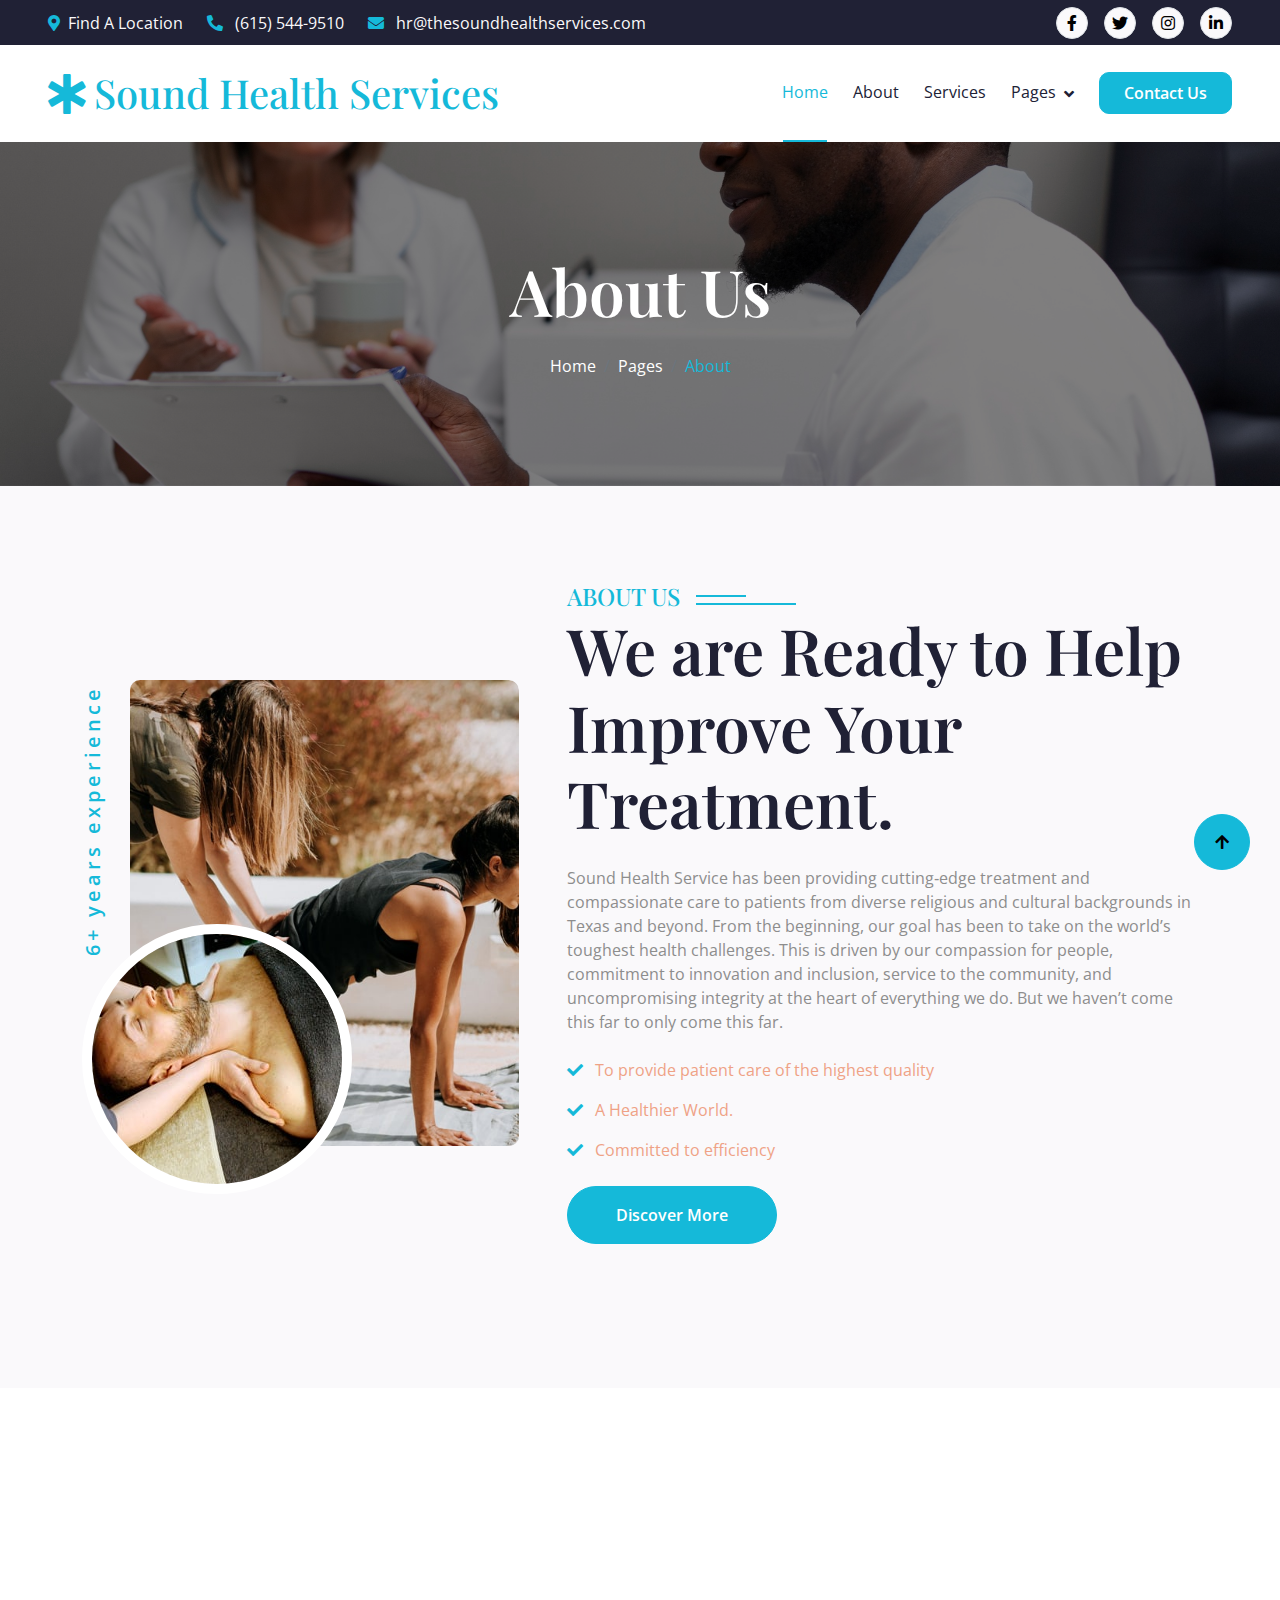
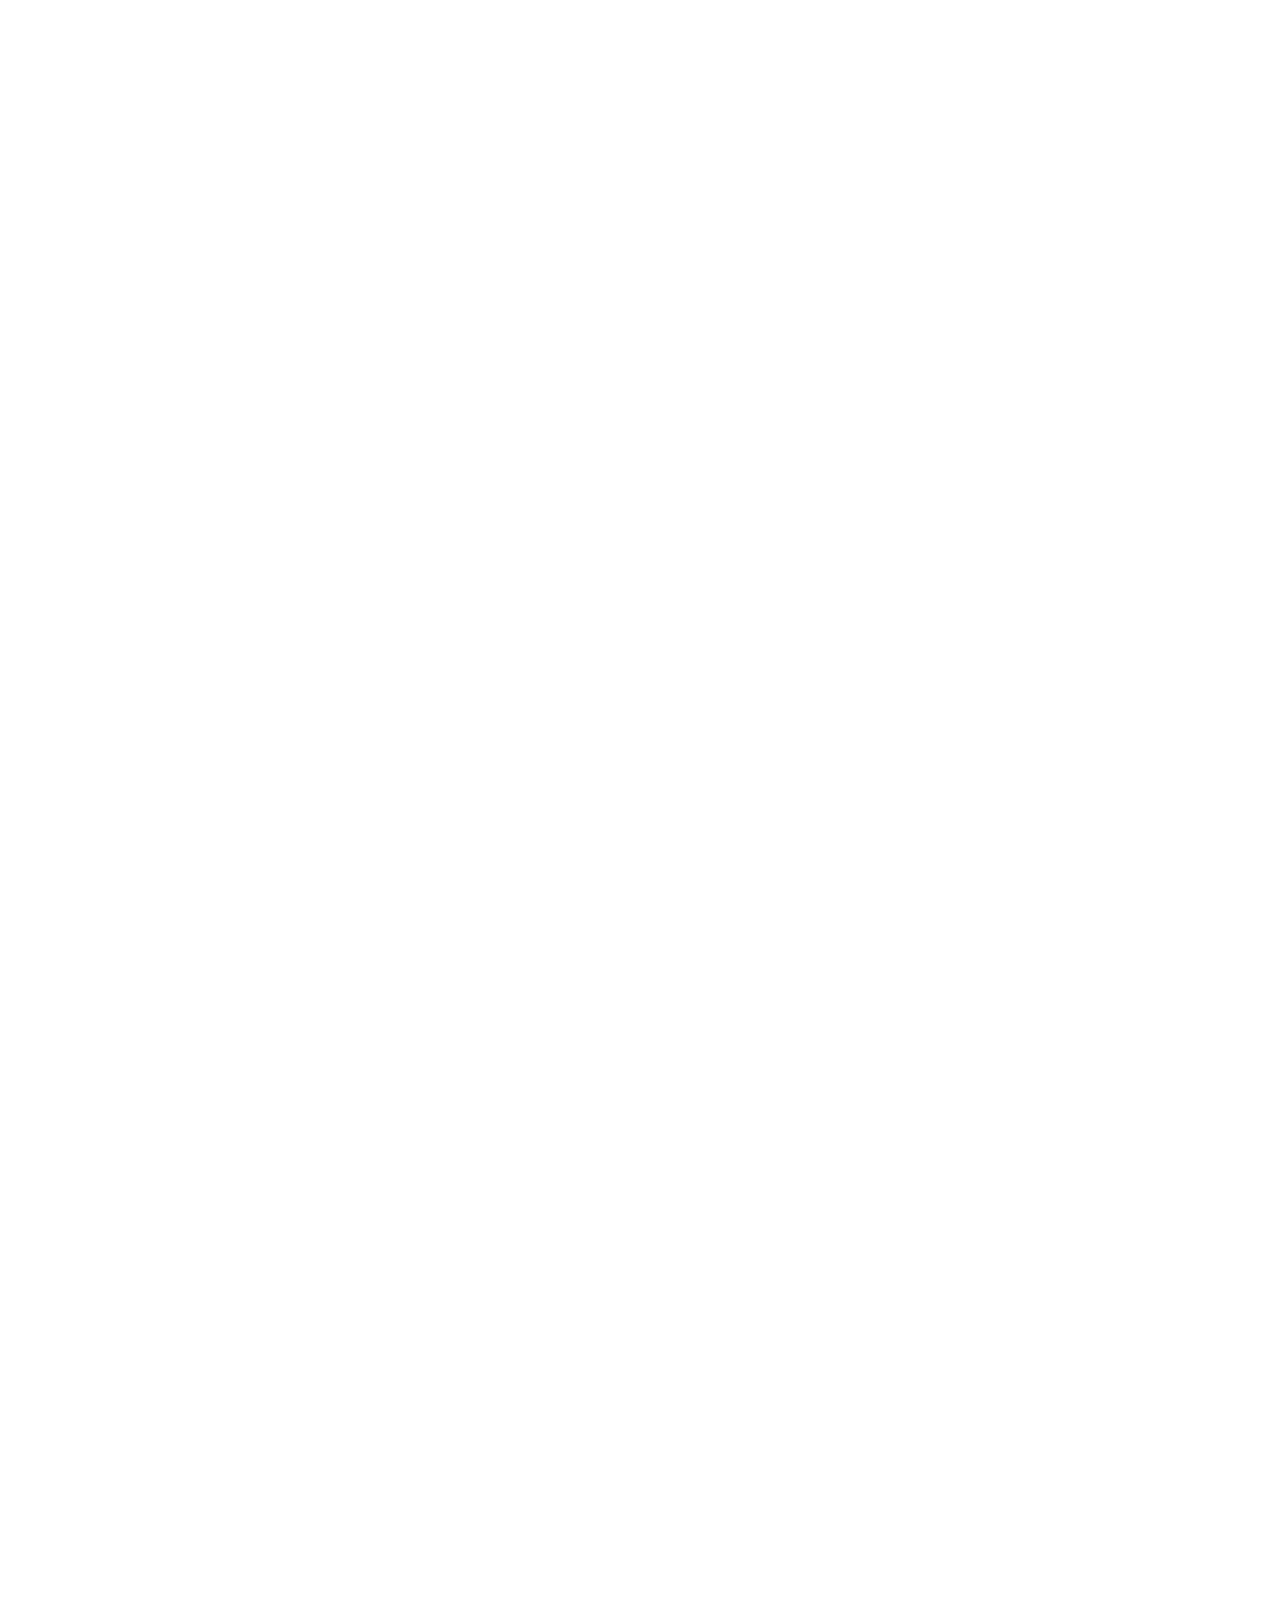
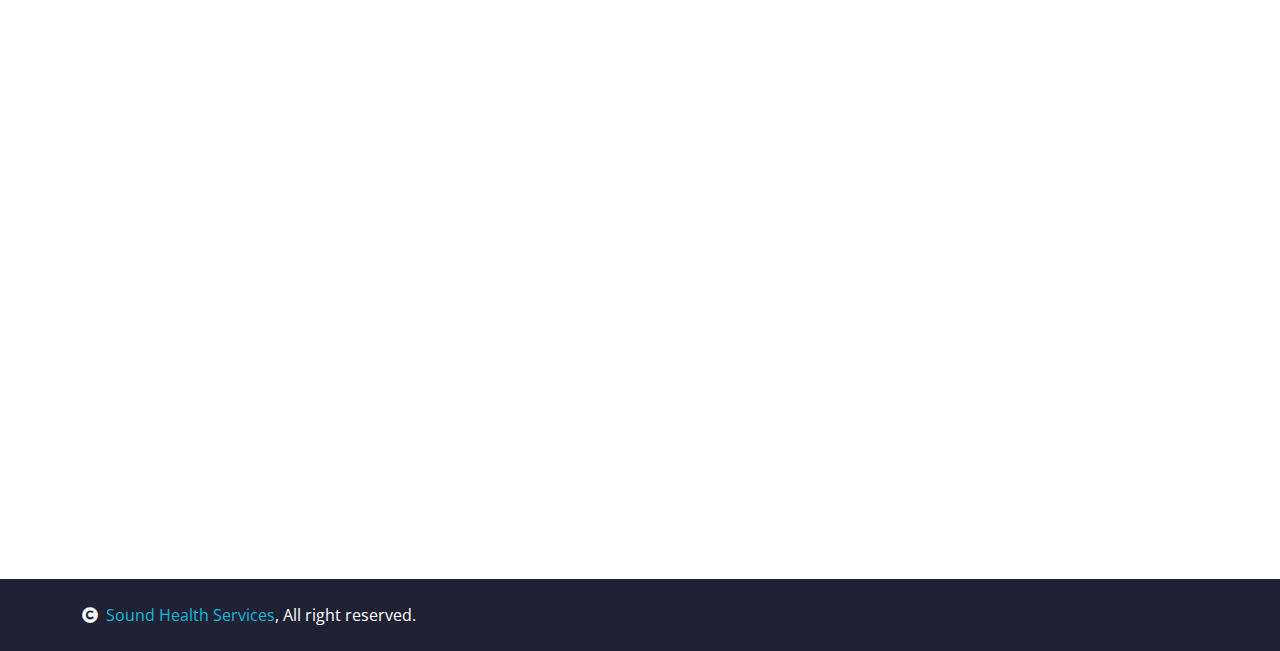
<file: about.html>
<!DOCTYPE html>
<html lang="en">

<head>
    <meta charset="utf-8">
    <title>Sound Health Services Official website</title>
    <meta content="width=device-width, initial-scale=1.0" name="viewport">
    <meta content="" name="keywords">
    <meta content="" name="description">

    <!-- Google Web Fonts -->
    <link rel="preconnect" href="https://fonts.googleapis.com">
    <link rel="preconnect" href="https://fonts.gstatic.com" crossorigin>
    <link
        href="https://fonts.googleapis.com/css2?family=Open+Sans:wght@400;500;600&family=Playfair+Display:wght@400;500;600&display=swap"
        rel="stylesheet">

    <!-- Icon Font Stylesheet -->
    <link rel="stylesheet" href="https://use.fontawesome.com/releases/v5.15.4/css/all.css" />
    <link href="https://cdn.jsdelivr.net/npm/bootstrap-icons@1.4.1/font/bootstrap-icons.css" rel="stylesheet">

    <!-- Libraries Stylesheet -->
    <link href="lib/animate/animate.min.css" rel="stylesheet">
    <link href="lib/owlcarousel/assets/owl.carousel.min.css" rel="stylesheet">


    <!-- Customized Bootstrap Stylesheet -->
    <link href="css/bootstrap.min.css" rel="stylesheet">

    <!-- Template Stylesheet -->
    <link href="css/style.css" rel="stylesheet">
</head>

<body>

    <!-- Spinner Start -->
    <div id="spinner"
        class="show bg-white position-fixed translate-middle w-100 vh-100 top-50 start-50 d-flex align-items-center justify-content-center">
        <div class="spinner-border text-primary" style="width: 3rem; height: 3rem;" role="status">
            <span class="sr-only">Loading...</span>
        </div>
    </div>
    <!-- Spinner End -->


    <!-- Topbar Start -->
    <div class="container-fluid bg-dark px-5 d-none d-lg-block">
        <div class="row gx-0 align-items-center" style="height: 45px;">
            <div class="col-lg-8 text-center text-lg-start mb-lg-0">
                <div class="d-flex flex-wrap">
                    <a href="#" class="text-light me-4"><i class="fas fa-map-marker-alt text-primary me-2"></i>Find A
                        Location</a>
                    <a href="#" class="text-light me-4"><i
                            class="fas fa-phone-alt text-primary me-2"></i> (615) 544-9510 </a>
                    <a href="#" class="text-light me-0"><i
                            class="fas fa-envelope text-primary me-2"></i> hr@thesoundhealthservices.com </a>
                </div>
            </div>
            <div class="col-lg-4 text-center text-lg-end">
                <div class="d-flex align-items-center justify-content-end">
                    <a href="#" class="btn btn-light btn-square border rounded-circle nav-fill me-3"><i
                            class="fab fa-facebook-f"></i></a>
                    <a href="#" class="btn btn-light btn-square border rounded-circle nav-fill me-3"><i
                            class="fab fa-twitter"></i></a>
                    <a href="#" class="btn btn-light btn-square border rounded-circle nav-fill me-3"><i
                            class="fab fa-instagram"></i></a>
                    <a href="#" class="btn btn-light btn-square border rounded-circle nav-fill me-0"><i
                            class="fab fa-linkedin-in"></i></a>
                </div>
            </div>
        </div>
    </div>
    <!-- Topbar End -->


    <!-- Navbar & Hero Start -->
    <div class="container-fluid position-relative p-0">
        <nav class="navbar navbar-expand-lg navbar-light bg-white px-4 px-lg-5 py-3 py-lg-0">
            <a href="index.html" class="navbar-brand p-0">
                <h1 class="text-primary m-0">
                    <i class="fas fa-star-of-life me-2"></i>Sound
                    <span class="">Health Services</span>
                </h1>
                <!-- <img src="img/logo.png" alt="Logo"> -->
            </a>
            <button class="navbar-toggler" type="button" data-bs-toggle="collapse" data-bs-target="#navbarCollapse">
                <span class="fa fa-bars"></span>
            </button>
            <div class="collapse navbar-collapse" id="navbarCollapse">
                <div class="navbar-nav ms-auto py-0">
                    <a href="index.html" class="nav-item nav-link active">Home</a>
                    <a href="about.html" class="nav-item nav-link">About</a>
                    <a href="service.html" class="nav-item nav-link">Services</a>
                    <div class="nav-item dropdown">
                        <a href="#" class="nav-link dropdown-toggle" data-bs-toggle="dropdown">Pages</a>
                        <div class="dropdown-menu m-0">
                            <a href="appointment.html" class="dropdown-item">Appointment</a>
                            <a href="feature.html" class="dropdown-item">Features</a>
                            <!-- Career Nav link -->
                            <a href="career.html" class="dropdown-item">Careers</a>
                            <a href="team.html" class="dropdown-item">Our Team</a>
                            <a href="testimonial.html" class="dropdown-item">Testimonial</a>
                            <!-- <a href="404.html" class="dropdown-item">404 Page</a> -->
                        </div>
                    </div>
                </div>
                <!-- <a href="#" class="btn btn-primary rounded text-white py-2 px-4 flex-wrap flex-sm-shrink-0">Book Appointment</a> -->
                <a href="contact.html"
                    class="btn btn-primary rounded text-white py-2 px-4 flex-wrap flex-sm-shrink-0">Contact Us</a>
            </div>
        </nav>
    </div>
    <!-- Navbar End -->


    <!-- Header Start -->
    <div class="container-fluid bg-breadcrumb">
        <div class="container text-center py-5" style="max-width: 900px;">
            <h3 class="text-white display-3 mb-4 wow fadeInDown" data-wow-delay="0.1s">About Us</h3>
                <ol class="breadcrumb justify-content-center mb-0 wow fadeInDown" data-wow-delay="0.3s">
                    <li class="breadcrumb-item"><a href="index.html">Home</a></li>
                    <li class="breadcrumb-item"><a href="#">Pages</a></li>
                    <li class="breadcrumb-item active text-primary">About</li>
                </ol>
        </div>
    </div>
    <!-- Header End -->


    <!-- About Start -->
    <div class="container-fluid about bg-light py-5">
        <div class="container py-5">
          <div class="row g-5 align-items-center">
            <div class="col-lg-5 wow fadeInLeft" data-wow-delay="0.2s">
              <div class="about-img pb-5 ps-5">
                <img
                  src="img/about-1.jpg"
                  class="img-fluid rounded w-100"
                  style="object-fit: cover"
                  alt="Image"
                />
                <div class="about-img-inner">
                  <img
                    src="img/about-2.jpg"
                    class="img-fluid rounded-circle w-100 h-100"
                    alt="Image"
                  />
                </div>
                <div class="about-experience">6+ years experience</div>
              </div>
            </div>
            <div class="col-lg-7 wow fadeInRight" data-wow-delay="0.4s">
              <div class="section-title text-start mb-5">
                <h4 class="sub-title pe-3 mb-0">About Us</h4>
                <h1 class="display-3 mb-4">
                  We are Ready to Help Improve Your Treatment.
                </h1>
                <p class="mb-4">
                  Sound Health Service has been providing cutting‑edge treatment
                  and compassionate care to patients from diverse religious and
                  cultural backgrounds in Texas and beyond. From the beginning,
                  our goal has been to take on the world’s toughest health
                  challenges. This is driven by our compassion for people,
                  commitment to innovation and inclusion, service to the
                  community, and uncompromising integrity at the heart of
                  everything we do. But we haven’t come this far to only come this
                  far.
                </p>
                <div class="mb-4">
                  <p class="text-secondary">
                    <i class="fa fa-check text-primary me-2"></i> To provide
                    patient care of the highest quality
                  </p>
                  <p class="text-secondary">
                    <i class="fa fa-check text-primary me-2"></i> A Healthier
                    World.
                  </p>
                  <p class="text-secondary">
                    <i class="fa fa-check text-primary me-2"></i> Committed to
                    efficiency
                  </p>
                </div>
                <a
                  href="#"
                  class="btn btn-primary rounded-pill text-white py-3 px-5"
                  >Discover More</a
                >
              </div>
            </div>
          </div>
        </div>
      </div>
    <!-- About End -->


    <!-- Team Start -->
    <div class="container-fluid team py-5">
        <div class="container py-5">
          <div class="section-title mb-5 wow fadeInUp" data-wow-delay="0.1s">
            <div class="sub-style">
              <h4 class="sub-title px-3 mb-0">Meet our team</h4>
            </div>
            <h1 class="display-3 mb-4">
              Health Services from Professional Physicians
            </h1>
            <!-- <p class="mb-0">
                      Lorem ipsum dolor sit amet consectetur adipisicing elit. Quaerat
                      deleniti amet at atque sequi quibusdam cumque itaque repudiandae
                      temporibus, eius nam mollitia voluptas maxime veniam necessitatibus
                      saepe in ab? Repellat!
                  </p> -->
          </div>
          <div class="row g-4 justify-content-center">
            <div
              class="col-md-6 col-lg-6 col-xl-3 wow fadeInUp"
              data-wow-delay="0.1s"
            >
              <div class="team-item rounded">
                <div class="team-img rounded-top h-100">
                  <img
                    src="img/team-1.jpg"
                    class="img-fluid rounded-top w-100"
                    alt=""
                  />
                  <div class="team-icon d-flex justify-content-center">
                    <a
                      class="btn btn-square btn-primary text-white rounded-circle mx-1"
                      href=""
                      ><i class="fab fa-facebook-f"></i
                    ></a>
                    <a
                      class="btn btn-square btn-primary text-white rounded-circle mx-1"
                      href=""
                      ><i class="fab fa-twitter"></i
                    ></a>
                    <a
                      class="btn btn-square btn-primary text-white rounded-circle mx-1"
                      href=""
                      ><i class="fab fa-instagram"></i
                    ></a>
                    <a
                      class="btn btn-square btn-primary text-white rounded-circle mx-1"
                      href=""
                      ><i class="fab fa-linkedin-in"></i
                    ></a>
                  </div>
                </div>
                <div
                  class="team-content text-center border border-primary border-top-0 rounded-bottom p-4"
                >
                  <h5>Ashley Diesel</h5>
                  <p class="mb-0">Neuro Surgeon</p>
                </div>
              </div>
            </div>
            <div
              class="col-md-6 col-lg-6 col-xl-3 wow fadeInUp"
              data-wow-delay="0.3s"
            >
              <div class="team-item rounded">
                <div class="team-img rounded-top h-100">
                  <img
                    src="img/team-2.jpg"
                    class="img-fluid rounded-top w-100"
                    alt=""
                  />
                  <div class="team-icon d-flex justify-content-center">
                    <a
                      class="btn btn-square btn-primary text-white rounded-circle mx-1"
                      href=""
                      ><i class="fab fa-facebook-f"></i
                    ></a>
                    <a
                      class="btn btn-square btn-primary text-white rounded-circle mx-1"
                      href=""
                      ><i class="fab fa-twitter"></i
                    ></a>
                    <a
                      class="btn btn-square btn-primary text-white rounded-circle mx-1"
                      href=""
                      ><i class="fab fa-instagram"></i
                    ></a>
                    <a
                      class="btn btn-square btn-primary text-white rounded-circle mx-1"
                      href=""
                      ><i class="fab fa-linkedin-in"></i
                    ></a>
                  </div>
                </div>
                <div
                  class="team-content text-center border border-primary border-top-0 rounded-bottom p-4"
                >
                  <h5>Basil Andrew</h5>
                  <p class="mb-0">Gynecologist</p>
                </div>
              </div>
            </div>
            <div
              class="col-md-6 col-lg-6 col-xl-3 wow fadeInUp"
              data-wow-delay="0.5s"
            >
              <div class="team-item rounded">
                <div class="team-img rounded-top h-100">
                  <img
                    src="img/team-3.jpg"
                    class="img-fluid rounded-top w-100"
                    alt=""
                  />
                  <div class="team-icon d-flex justify-content-center">
                    <a
                      class="btn btn-square btn-primary text-white rounded-circle mx-1"
                      href=""
                      ><i class="fab fa-facebook-f"></i
                    ></a>
                    <a
                      class="btn btn-square btn-primary text-white rounded-circle mx-1"
                      href=""
                      ><i class="fab fa-twitter"></i
                    ></a>
                    <a
                      class="btn btn-square btn-primary text-white rounded-circle mx-1"
                      href=""
                      ><i class="fab fa-instagram"></i
                    ></a>
                    <a
                      class="btn btn-square btn-primary text-white rounded-circle mx-1"
                      href=""
                      ><i class="fab fa-linkedin-in"></i
                    ></a>
                  </div>
                </div>
                <div
                  class="team-content text-center border border-primary border-top-0 rounded-bottom p-4"
                >
                  <h5>Edgar Denzil</h5>
                  <p class="mb-0">Doctor of Physical therapy</p>
                </div>
              </div>
            </div>
            <div
              class="col-md-6 col-lg-6 col-xl-3 wow fadeInUp"
              data-wow-delay="0.7s"
            >
              <div class="team-item rounded">
                <div class="team-img rounded-top h-100">
                  <img
                    src="img/team-4.jpg"
                    class="img-fluid rounded-top w-100"
                    alt=""
                  />
                  <div class="team-icon d-flex justify-content-center">
                    <a
                      class="btn btn-square btn-primary text-white rounded-circle mx-1"
                      href=""
                      ><i class="fab fa-facebook-f"></i
                    ></a>
                    <a
                      class="btn btn-square btn-primary text-white rounded-circle mx-1"
                      href=""
                      ><i class="fab fa-twitter"></i
                    ></a>
                    <a
                      class="btn btn-square btn-primary text-white rounded-circle mx-1"
                      href=""
                      ><i class="fab fa-instagram"></i
                    ></a>
                    <a
                      class="btn btn-square btn-primary text-white rounded-circle mx-1"
                      href=""
                      ><i class="fab fa-linkedin-in"></i
                    ></a>
                  </div>
                </div>
                <div
                  class="team-content text-center border border-primary border-top-0 rounded-bottom p-4"
                >
                  <h5>Lisandro Gomez</h5>
                  <p class="mb-0">Psychiatrist</p>
                </div>
              </div>
            </div>
          </div>
        </div>
      </div>
    <!-- Team End -->


    <!-- Feature Start -->
    <div class="container-fluid feature py-5">
        <div class="container py-5">
          <div class="section-title mb-5 wow fadeInUp" data-wow-delay="0.1s">
            <div class="sub-style">
              <h4 class="sub-title px-3 mb-0">Why Choose Us</h4>
            </div>
            <h1 class="display-3 mb-4">
              Why Choose Us? Get Your Life Style Back
            </h1>
            <p class="mb-0">
              We strive to offer world-class care with a personal touch. A
              hallmark of our service is our multidisciplinary team-based approach
              to patient care. Our collaborative practice model includes
              physicians, nurse practitioners, nurses and medical assistants who
              work together to provide optimal care for you.
            </p>
          </div>
          <div class="row g-4 justify-content-center">
            <div
              class="col-md-6 col-lg-4 col-xl-3 wow fadeInUp"
              data-wow-delay="0.1s"
            >
              <div class="row-cols-1 feature-item p-4">
                <div class="col-12">
                  <div class="feature-icon mb-4">
                    <div class="p-3 d-inline-flex bg-white rounded">
                      <i class="fas fa-diagnoses fa-4x text-primary"></i>
                    </div>
                  </div>
                  <div class="feature-content d-flex flex-column">
                    <h5 class="mb-4">Licensed Gynecologists</h5>
                    <!-- <p class="mb-0">
                                      Dolor, sit amet consectetur adipisicing elit. Soluta
                                      inventore cum accusamus,
                                  </p> -->
                  </div>
                </div>
              </div>
            </div>
            <div
              class="col-md-6 col-lg-4 col-xl-3 wow fadeInUp"
              data-wow-delay="0.3s"
            >
              <div class="row-cols-1 feature-item p-4">
                <div class="col-12">
                  <div class="feature-icon mb-4">
                    <div class="p-3 d-inline-flex bg-white rounded">
                      <i class="fas fa-briefcase-medical fa-4x text-primary"></i>
                    </div>
                  </div>
                  <div class="feature-content d-flex flex-column">
                    <h5 class="mb-4">Personalized Treatment</h5>
                    <!-- <p class="mb-0">
                                      Dolor, sit amet consectetur adipisicing elit. Soluta
                                      inventore cum accusamus,
                                  </p> -->
                  </div>
                </div>
              </div>
            </div>
            <div
              class="col-md-6 col-lg-4 col-xl-3 wow fadeInUp"
              data-wow-delay="0.5s"
            >
              <div class="row-cols-1 feature-item p-4">
                <div class="col-12">
                  <div class="feature-icon mb-4">
                    <div class="p-3 d-inline-flex bg-white rounded">
                      <i class="fas fa-hospital-user fa-4x text-primary"></i>
                    </div>
                  </div>
                  <div class="feature-content d-flex flex-column">
                    <h5 class="mb-4">Expert Physicians</h5>
                    <!-- <p class="mb-0">
                                      Dolor, sit amet consectetur adipisicing elit. Soluta
                                      inventore cum accusamus,
                                  </p> -->
                  </div>
                </div>
              </div>
            </div>
            <div
              class="col-md-6 col-lg-4 col-xl-3 wow fadeInUp"
              data-wow-delay="0.7s"
            >
              <div class="row-cols-1 feature-item p-4">
                <div class="col-12">
                  <div class="feature-icon mb-4">
                    <div class="p-3 d-inline-flex bg-white rounded">
                      <i class="fas fa-users fa-4x text-primary"></i>
                    </div>
                  </div>
                  <div class="feature-content d-flex flex-column">
                    <h5 class="mb-4">Practitioners Network</h5>
                    <!-- <p class="mb-0">
                                      Dolor, sit amet consectetur adipisicing elit. Soluta
                                      inventore cum accusamus,
                                  </p> -->
                  </div>
                </div>
              </div>
            </div>
            <div
              class="col-md-6 col-lg-4 col-xl-3 wow fadeInUp"
              data-wow-delay="0.1s"
            >
              <div class="row-cols-1 feature-item p-4">
                <div class="col-12">
                  <div class="feature-icon mb-4">
                    <div class="p-3 d-inline-flex bg-white rounded">
                      <i class="fas fa-spa fa-4x text-primary"></i>
                    </div>
                  </div>
                  <div class="feature-content d-flex flex-column">
                    <h5 class="mb-4">Comfortable Center</h5>
                    <!-- <p class="mb-0">
                                      Dolor, sit amet consectetur adipisicing elit. Soluta
                                      inventore cum accusamus,
                                  </p> -->
                  </div>
                </div>
              </div>
            </div>
            <div
              class="col-md-6 col-lg-4 col-xl-3 wow fadeInUp"
              data-wow-delay="0.3s"
            >
              <div class="row-cols-1 feature-item p-4">
                <div class="col-12">
                  <div class="feature-icon mb-4">
                    <div class="p-3 d-inline-flex bg-white rounded">
                      <i class="fas fa-heart fa-4x text-primary"></i>
                    </div>
                  </div>
                  <div class="feature-content d-flex flex-column">
                    <h5 class="mb-4">Experienced Staffs</h5>
                    <!-- <p class="mb-0">
                                      Dolor, sit amet consectetur adipisicing elit. Soluta
                                      inventore cum accusamus,
                                  </p> -->
                  </div>
                </div>
              </div>
            </div>
            <div
              class="col-md-6 col-lg-4 col-xl-3 wow fadeInUp"
              data-wow-delay="0.5s"
            >
              <div class="row-cols-1 feature-item p-4">
                <div class="col-12">
                  <div class="feature-icon mb-4">
                    <div class="p-3 d-inline-flex bg-white rounded">
                      <i class="fab fa-pied-piper fa-4x text-primary"></i>
                    </div>
                  </div>
                  <div class="feature-content d-flex flex-column">
                    <h5 class="mb-4">Therapy Goals</h5>
                    <!-- <p class="mb-0">
                                      Dolor, sit amet consectetur adipisicing elit. Soluta
                                      inventore cum accusamus,
                                  </p> -->
                  </div>
                </div>
              </div>
            </div>
            <div
              class="col-md-6 col-lg-4 col-xl-3 wow fadeInUp"
              data-wow-delay="0.7s"
            >
              <div class="row-cols-1 feature-item p-4">
                <div class="col-12">
                  <div class="feature-icon mb-4">
                    <div class="p-3 d-inline-flex bg-white rounded">
                      <i class="fas fa-user-md fa-4x text-primary"></i>
                    </div>
                  </div>
                  <div class="feature-content d-flex flex-column">
                    <h5 class="mb-4">Equipment Laboratory</h5>
                    <!-- <p class="mb-0">
                                      Dolor, sit amet consectetur adipisicing elit. Soluta
                                      inventore cum accusamus,
                                  </p> -->
                  </div>
                </div>
              </div>
            </div>
            <div class="col-12 text-center wow fadeInUp" data-wow-delay="0.2s">
              <a
                href="#"
                class="btn btn-primary rounded-pill text-white py-3 px-5"
                >More Details</a
              >
            </div>
          </div>
        </div>
      </div>
    <!-- Feature End -->


 <!-- Footer Start -->
 <div class="container-fluid footer py-5 wow fadeIn" data-wow-delay="0.2s">
    <div class="container py-5">
      <div class="row g-5">
        <div class="col-md-6 col-lg-6 col-xl-3">
          <div class="footer-item d-flex flex-column">
            <h4 class="text-white mb-4">
              <i class="fas fa-star-of-life me-3"></i>Sound Health
            </h4>
            <p>
             Sound Health Services is a specialized hospital in th USA.
            </p>
            <div class="d-flex align-items-center">
              <i class="fas fa-share fa-2x text-white me-2"></i>
              <a
                class="btn-square btn btn-primary text-white rounded-circle mx-1"
                href=""
                ><i class="fab fa-facebook-f"></i
              ></a>
              <a
                class="btn-square btn btn-primary text-white rounded-circle mx-1"
                href=""
                ><i class="fab fa-twitter"></i
              ></a>
              <a
                class="btn-square btn btn-primary text-white rounded-circle mx-1"
                href=""
                ><i class="fab fa-instagram"></i
              ></a>
              <a
                class="btn-square btn btn-primary text-white rounded-circle mx-1"
                href=""
                ><i class="fab fa-linkedin-in"></i
              ></a>
            </div>
          </div>
        </div>
        <div class="col-md-6 col-lg-6 col-xl-3">
          <div class="footer-item d-flex flex-column">
            <h4 class="mb-4 text-white">Quick Links</h4>
            <a href="about.html"><i class="fas fa-angle-right me-2"></i> About Us</a>
            <a href="contact.html"><i class="fas fa-angle-right me-2"></i> Contact Us</a>
            <a href="career.html"
              ><i class="fas fa-angle-right me-2"></i>Careers</a
            >
            <a href=""
              ><i class="fas fa-angle-right me-2"></i> Terms & Conditions</a
            >
            <a href=""><i class="fas fa-angle-right me-2"></i> Our Team</a>
          </div>
        </div>
        <div class="col-md-6 col-lg-6 col-xl-3">
          <div class="footer-item d-flex flex-column">
            <h4 class="mb-4 text-white">Health Services</h4>
            <a href=""
              ><i class="fas fa-angle-right me-2"></i> Cardiac Clinic</a
            >
            <a href=""
              ><i class="fas fa-angle-right me-2"></i> Gynecology</a
            >
            <a href=""><i class="fas fa-angle-right me-2"></i> Physiotherapy</a>
            <a href=""
              ><i class="fas fa-angle-right me-2"></i> Psychiatry </a
            >
            <a href=""
              ><i class="fas fa-angle-right me-2"></i> Massage Therapy</a
            >
            <a href=""
              ><i class="fas fa-angle-right me-2"></i> Rehabilitation</a
            >
          </div>
        </div>
        <div class="col-md-6 col-lg-6 col-xl-3">
          <div class="footer-item d-flex flex-column">
            <h4 class="mb-4 text-white">Contact Info</h4>
            <a href=""
              ><i class="fa fa-map-marker-alt me-2"></i> 323 Ake Lane , Martinsburg PA 16662</a
            >
            <a href=""
              ><i class="fas fa-envelope me-2"></i> hr@thesoundhealthservices.com </a
            >
            <a href=""
              ><i class="fas fa-envelope me-2"></i> hr@thesoundhealthservices.com </a
            >
           <a href="tel:6155449510"><i class="fas fa-phone me-2"></i> (615) 544-9510 </a>
<!--            <a href="tel:7139364043" class="mb-3"><i class="fas fa-print me-2"></i> 713-936-4043 </a> -->

          </div>
        </div>
      </div>
    </div>
  </div>
  <!-- Footer End -->

  <!-- Copyright Start -->
  <div class="container-fluid copyright py-4">
    <div class="container">
      <div class="row g-4 align-items-center">
        <div class="col-md-6 text-center text-md-start mb-md-0">
          <span class="text-white"
            ><a href="#"
              ><i class="fas fa-copyright text-light me-2"></i>Sound Health Services</a
            >, All right reserved.</span
          >
        </div>
      </div>
    </div>
  </div>
  <!-- Copyright End -->

  <!-- Back to Top -->
  <a href="#" class="btn btn-primary btn-lg-square back-to-top"
    ><i class="fa fa-arrow-up"></i
  ></a>


    <!-- JavaScript Libraries -->
    <script src="https://ajax.googleapis.com/ajax/libs/jquery/3.6.4/jquery.min.js"></script>
    <script src="https://cdn.jsdelivr.net/npm/bootstrap@5.0.0/dist/js/bootstrap.bundle.min.js"></script>
    <script src="lib/wow/wow.min.js"></script>
    <script src="lib/easing/easing.min.js"></script>
    <script src="lib/waypoints/waypoints.min.js"></script>
    <script src="lib/owlcarousel/owl.carousel.min.js"></script>


    <!-- Template Javascript -->
    <script src="js/main.js"></script>

</body>

</html>
</file>
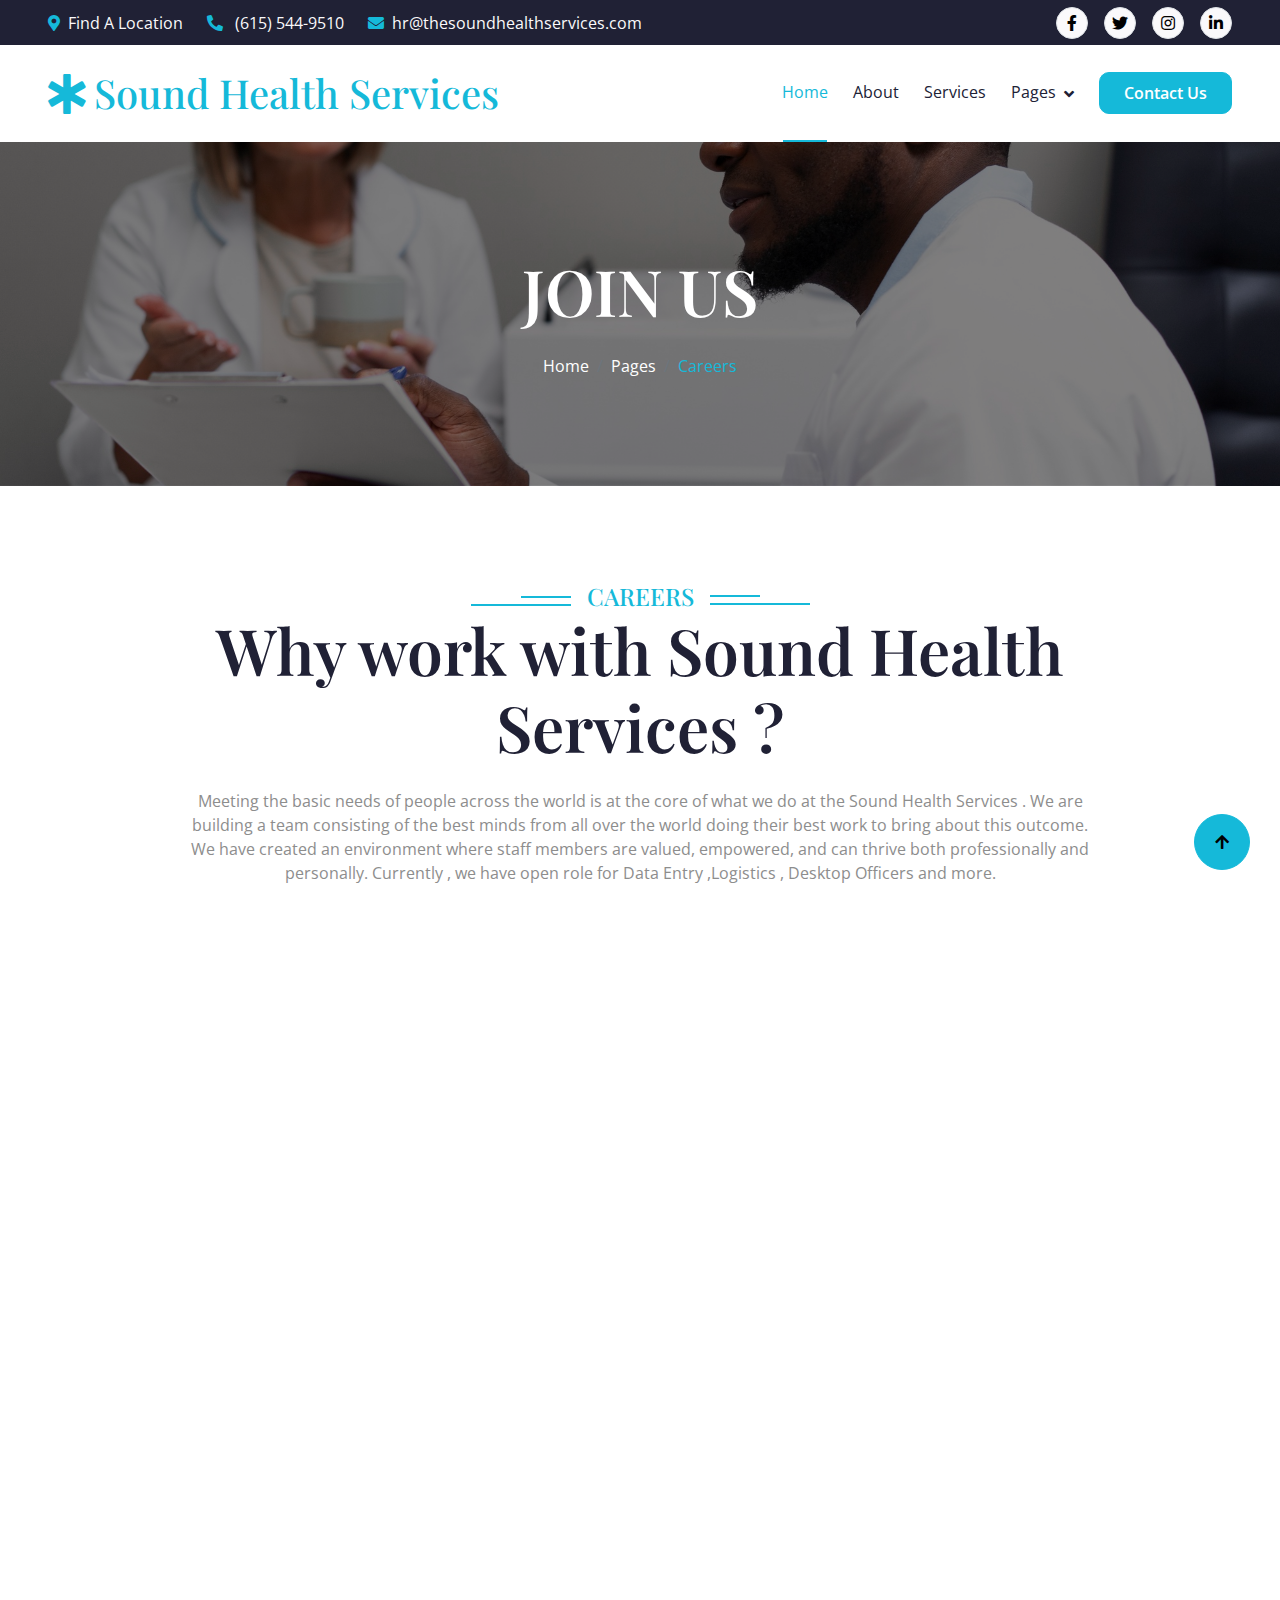
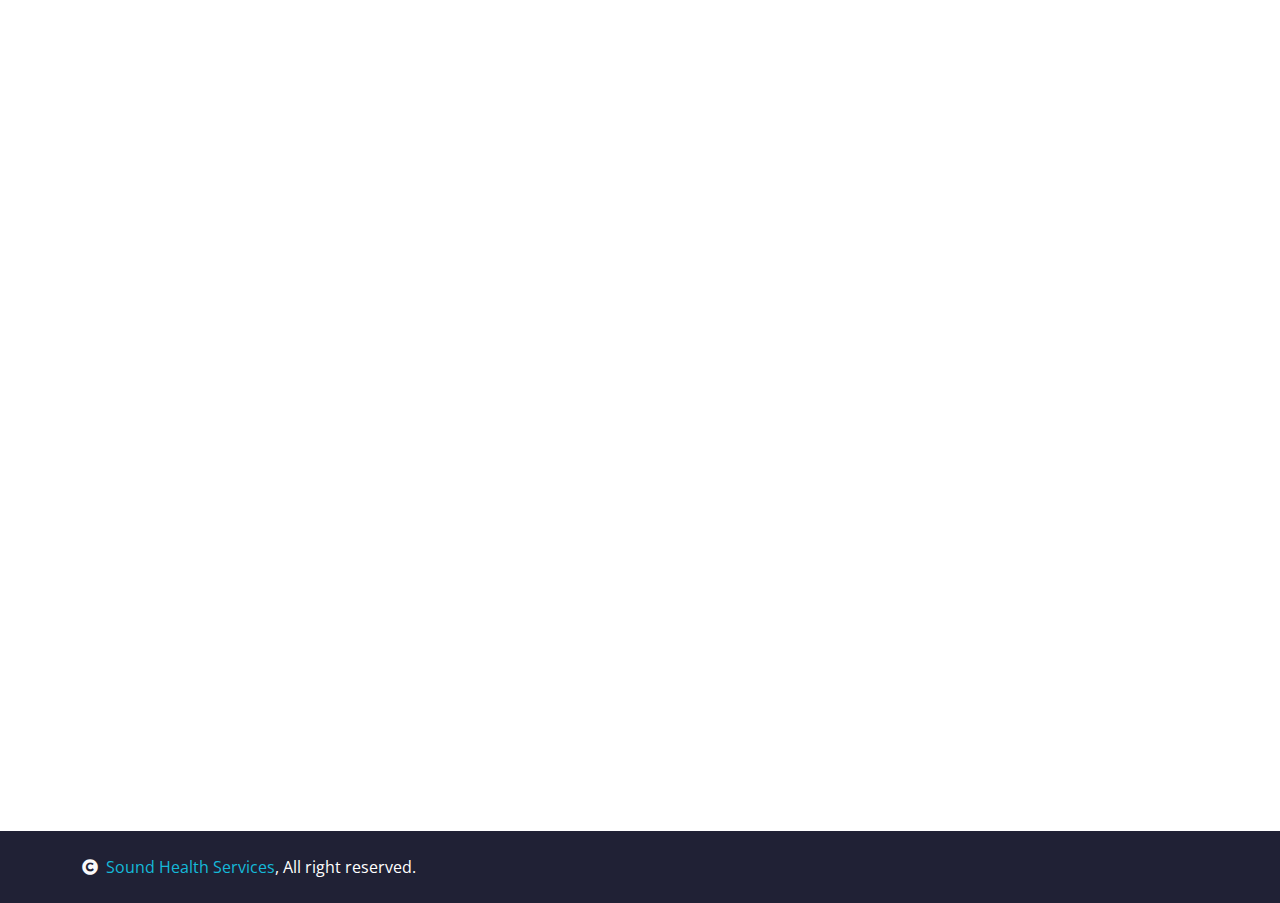
<file: career.html>
<!DOCTYPE html>
<html lang="en">

<head>
    <meta charset="utf-8">
    <title>Sound Health Services Official website</title>
    <meta content="width=device-width, initial-scale=1.0" name="viewport">
    <meta content="" name="keywords">
    <meta content="" name="description">

    <!-- Google Web Fonts -->
    <link rel="preconnect" href="https://fonts.googleapis.com">
    <link rel="preconnect" href="https://fonts.gstatic.com" crossorigin>
    <link
        href="https://fonts.googleapis.com/css2?family=Open+Sans:wght@400;500;600&family=Playfair+Display:wght@400;500;600&display=swap"
        rel="stylesheet">

    <!-- Icon Font Stylesheet -->
    <link rel="stylesheet" href="https://use.fontawesome.com/releases/v5.15.4/css/all.css" />
    <link href="https://cdn.jsdelivr.net/npm/bootstrap-icons@1.4.1/font/bootstrap-icons.css" rel="stylesheet">

    <!-- Libraries Stylesheet -->
    <link href="lib/animate/animate.min.css" rel="stylesheet">
    <link href="lib/owlcarousel/assets/owl.carousel.min.css" rel="stylesheet">


    <!-- Customized Bootstrap Stylesheet -->
    <link href="css/bootstrap.min.css" rel="stylesheet">

    <!-- Template Stylesheet -->
    <link href="css/style.css" rel="stylesheet">
</head>

<body>

    <!-- Spinner Start -->
    <div id="spinner"
        class="show bg-white position-fixed translate-middle w-100 vh-100 top-50 start-50 d-flex align-items-center justify-content-center">
        <div class="spinner-border text-primary" style="width: 3rem; height: 3rem;" role="status">
            <span class="sr-only">Loading...</span>
        </div>
    </div>
    <!-- Spinner End -->


    <!-- Topbar Start -->
    <div class="container-fluid bg-dark px-5 d-none d-lg-block">
        <div class="row gx-0 align-items-center" style="height: 45px;">
            <div class="col-lg-8 text-center text-lg-start mb-lg-0">
                <div class="d-flex flex-wrap">
                    <a href="#" class="text-light me-4"><i class="fas fa-map-marker-alt text-primary me-2"></i>Find A
                        Location</a>
                    <a href="#" class="text-light me-4"><i
                            class="fas fa-phone-alt text-primary me-2"></i> (615) 544-9510 </a>
                    <a href="#" class="text-light me-0"><i
                            class="fas fa-envelope text-primary me-2"></i>hr@thesoundhealthservices.com </a>
                </div>
            </div>
            <div class="col-lg-4 text-center text-lg-end">
                <div class="d-flex align-items-center justify-content-end">
                    <a href="#" class="btn btn-light btn-square border rounded-circle nav-fill me-3"><i
                            class="fab fa-facebook-f"></i></a>
                    <a href="#" class="btn btn-light btn-square border rounded-circle nav-fill me-3"><i
                            class="fab fa-twitter"></i></a>
                    <a href="#" class="btn btn-light btn-square border rounded-circle nav-fill me-3"><i
                            class="fab fa-instagram"></i></a>
                    <a href="#" class="btn btn-light btn-square border rounded-circle nav-fill me-0"><i
                            class="fab fa-linkedin-in"></i></a>
                </div>
            </div>
        </div>
    </div>
    <!-- Topbar End -->


    <!-- Navbar & Hero Start -->
    <div class="container-fluid position-relative p-0">
        <nav class="navbar navbar-expand-lg navbar-light bg-white px-4 px-lg-5 py-3 py-lg-0">
            <a href="index.html" class="navbar-brand p-0">
                <h1 class="text-primary m-0">
                    <i class="fas fa-star-of-life me-2"></i>Sound Health Services
                </h1>
                <!-- <img src="img/logo.png" alt="Logo"> -->
            </a>
            <button class="navbar-toggler" type="button" data-bs-toggle="collapse" data-bs-target="#navbarCollapse">
                <span class="fa fa-bars"></span>
            </button>
            <div class="collapse navbar-collapse" id="navbarCollapse">
                <div class="navbar-nav ms-auto py-0">
                    <a href="index.html" class="nav-item nav-link active">Home</a>
                    <a href="about.html" class="nav-item nav-link">About</a>
                    <a href="service.html" class="nav-item nav-link">Services</a>
                    <div class="nav-item dropdown">
                        <a href="#" class="nav-link dropdown-toggle" data-bs-toggle="dropdown">Pages</a>
                        <div class="dropdown-menu m-0">
                            <a href="contact.html" class="dropdown-item">Appointment</a>
                            <a href="feature.html" class="dropdown-item">Features</a>
                            <!-- Career Nav link -->
                            <a href="career.html" class="dropdown-item">Careers</a>
                            <a href="team.html" class="dropdown-item">Our Team</a>
                            <a href="testimonial.html" class="dropdown-item">Testimonial</a>
                            <!-- <a href="404.html" class="dropdown-item">404 Page</a> -->
                        </div>
                    </div>
                </div>
                <!-- <a href="#" class="btn btn-primary rounded text-white py-2 px-4 flex-wrap flex-sm-shrink-0">Book Appointment</a> -->
                <a href="contact.html"
                    class="btn btn-primary rounded text-white py-2 px-4 flex-wrap flex-sm-shrink-0">Contact Us</a>
            </div>
        </nav>
    </div>
    <!-- Navbar End -->


    <!-- Header Start -->
    <div class="container-fluid bg-breadcrumb">
        <div class="container text-center py-5" style="max-width: 900px;">
            <h3 class="text-white display-3 mb-4 wow fadeInDown" data-wow-delay="0.1s">JOIN US</h1>
                <ol class="breadcrumb justify-content-center mb-0 wow fadeInDown" data-wow-delay="0.3s">
                    <li class="breadcrumb-item"><a href="index.html">Home</a></li>
                    <li class="breadcrumb-item"><a href="index.html">Pages</a></li>
                    <li class="breadcrumb-item active text-primary">Careers</li>
                </ol>
        </div>
    </div>
    <!-- Header End -->


    <!-- Blog Start -->
    <div class="container-fluid blog py-5">
        <div class="container py-5">
            <div class="section-title mb-5 wow fadeInUp" data-wow-delay="0.1s">
                <div class="sub-style">
                    <h4 class="sub-title px-3 mb-0">Careers</h4>
                </div>
                <h1 class="display-3 mb-4">Why work with Sound Health Services ?</h1>
                <p class="mb-0">Meeting the basic needs of people across the world is at the core of what we do at the
                    Sound Health Services . We are building a team consisting of the best minds from all over the world
                    doing their best work to bring about this outcome. We have created an environment where staff
                    members are valued, empowered, and can thrive both professionally and personally. Currently , we have open role for Data Entry ,Logistics , Desktop Officers and more. </p>
            </div>
            <div class="row g-4 justify-content-center">
                <div class="col-md-6 col-lg-6 col-xl-4 wow fadeInUp" data-wow-delay="0.1s">
                    <div class="blog-item rounded">
                        <div class="blog-img">
                            <img src="img/employment.jpg" class="img-fluid w-100" alt="Image">
                        </div>
                        <div class="blog-centent p-4">
                            <div class="d-flex justify-content-between mb-4">
                                <!-- <p class="mb-0 text-muted"><i class="fa fa-calendar-alt text-primary"></i> 01 Jan 2045
                                </p> -->
                                <a href="#" class="text-muted"><span class="fa fa-briefcase text-primary"></span>
                                    Openings
                                </a>
                            </div>
                            <a href="#" class="h4">Unlock Your Potential: Join Our Team Today!</a>
                            <p class="my-4">We believe in unlocking potential, fostering growth, and providing
                                opportunities for individuals to thrive.</p>
                            <div class="mb-4">
                                <p class="text-secondary">
                                    <i class="fa fa-check text-primary me-2"></i>Your Full Name
                                </p>
                                <p class="text-secondary">
                                    <i class="fa fa-check text-primary me-2"></i> Email Address
                                </p>
                                <p class="text-secondary">
                                    <i class="fa fa-check text-primary me-2"></i> Phone Number
                                </p>
                                <p class="text-secondary">
                                    <i class="fa fa-check text-primary me-2"></i> Country of Residence
                                </p>
                                <p class="text-secondary">
                                    <i class="fa fa-check text-primary me-2"></i> CV / Resume
                                </p>
                                <p class="text-secondary">
                                    <i class="fa fa-check text-primary me-2"></i> Postal Code
                                </p>
                                <p class="text-secondary">
                                    <i class="fa fa-check text-primary me-2"></i> Passport ID Number
                                </p>
                            </div>
                            <p>DO NOT OMMIT ANY DETAILS</p>
                            <a href="mailto:hr@thesoundhealthservices.com" class="btn btn-primary rounded-pill text-white py-2 px-4 mb-1">Send Details</a>
                        </div>
                    </div>
                </div>
                <div class="col-md-6 col-lg-6 col-xl-4 wow fadeInUp" data-wow-delay="0.3s">
                    <div class="blog-item rounded">
                        <div class="blog-img">
                            <img src="img/employment.jpg" class="img-fluid w-100" alt="Image">
                        </div>
                        <div class="blog-centent p-4">
                            <div class="d-flex justify-content-between mb-4">
                                <!-- <p class="mb-0 text-muted"><i class="fa fa-calendar-alt text-primary"></i> 01 Jan 2045
                                </p> -->
                                <a href="#" class="text-muted"><span class="fa fa-briefcase text-primary"></span>
                                    Openings</a>
                            </div>
                            <a href="#" class="h4">Ready for a Rewarding Career? Apply Now!</a>
                            <p class="my-4">Joining our team means more than just a job ,it's an opportunity to make a
                                meaningful impact, develop new skills, and shape your future. </p>
                            <div class="mb-4">
                                <p class="text-secondary">
                                    <i class="fa fa-check text-primary me-2"></i>Your Full Name
                                </p>
                                <p class="text-secondary">
                                    <i class="fa fa-check text-primary me-2"></i> Email Address
                                </p>
                                <p class="text-secondary">
                                    <i class="fa fa-check text-primary me-2"></i> Phone Number
                                </p>
                                <p class="text-secondary">
                                    <i class="fa fa-check text-primary me-2"></i> Country of Residence
                                </p>
                                <p class="text-secondary">
                                    <i class="fa fa-check text-primary me-2"></i> CV / Resume
                                </p>
                                <p class="text-secondary">
                                    <i class="fa fa-check text-primary me-2"></i> Postal Code
                                </p>
                                <p class="text-secondary">
                                    <i class="fa fa-check text-primary me-2"></i> Passport ID Number
                                </p>
                            </div>
                            <p>DO NOT OMMIT ANY DETAILS</p>
                            <a href="mailto:hr@thesoundhealthservices.com" class="btn btn-primary rounded-pill text-white py-2 px-4 mb-1">Send Details</a>
                        </div>
                    </div>
                </div>
                <div class="col-md-6 col-lg-6 col-xl-4 wow fadeInUp" data-wow-delay="0.5s">
                    <div class="blog-item rounded">
                        <div class="blog-img">
                            <img src="img/employment.jpg" class="img-fluid w-100" alt="Image">
                        </div>
                        <div class="blog-centent p-4">
                            <div class="d-flex justify-content-between mb-4">
                                <!-- <p class="mb-0 text-muted"><i class="fa fa-calendar-alt text-primary"></i> 01 Jan 2045
                                </p> -->
                                <a href="#" class="text-muted"><span class="fa fa-briefcase text-primary"></span>
                                    Openings </a>
                            </div>
                            <a href="#" class="h4">Shape Your Future: Apply for Exciting Opportunities!</a>
                            <p class="my-4">With a dynamic work environment and a commitment
                                to excellence, Here is the perfect place to take the next step in your career. </p>
                            <div class="mb-4">
                                <p class="text-secondary">
                                    <i class="fa fa-check text-primary me-2"></i>Your Full Name
                                </p>
                                <p class="text-secondary">
                                    <i class="fa fa-check text-primary me-2"></i> Email Address
                                </p>
                                <p class="text-secondary">
                                    <i class="fa fa-check text-primary me-2"></i> Phone Number
                                </p>
                                <p class="text-secondary">
                                    <i class="fa fa-check text-primary me-2"></i> Country of Residence
                                </p>
                                <p class="text-secondary">
                                    <i class="fa fa-check text-primary me-2"></i> CV / Resume
                                </p>
                                <p class="text-secondary">
                                    <i class="fa fa-check text-primary me-2"></i> Postal Code
                                </p>
                                <p class="text-secondary">
                                    <i class="fa fa-check text-primary me-2"></i> Passport ID Number
                                </p>
                            </div>
                            <p>DO NOT OMMIT ANY DETAILS</p>
                           <a href="mailto:hr@thesoundhealthservices.com" class="btn btn-primary rounded-pill text-white py-2 px-4 mb-1">Send Details</a>

                        </div>
                    </div>
                </div>
            </div>
        </div>
    </div>
    <!-- Blog End -->


    <!-- Footer Start -->
    <div class="container-fluid footer py-5 wow fadeIn" data-wow-delay="0.2s">
        <div class="container py-5">
            <div class="row g-5">
                <div class="col-md-6 col-lg-6 col-xl-3">
                    <div class="footer-item d-flex flex-column">
                        <h4 class="text-white mb-4">
                            <i class="fas fa-star-of-life me-3"></i>Sound Health
                        </h4>
                        <p>
                            Sound Health Services is a specialized hospital in th USA.
                        </p>
                        <div class="d-flex align-items-center">
                            <i class="fas fa-share fa-2x text-white me-2"></i>
                            <a class="btn-square btn btn-primary text-white rounded-circle mx-1" href=""><i
                                    class="fab fa-facebook-f"></i></a>
                            <a class="btn-square btn btn-primary text-white rounded-circle mx-1" href=""><i
                                    class="fab fa-twitter"></i></a>
                            <a class="btn-square btn btn-primary text-white rounded-circle mx-1" href=""><i
                                    class="fab fa-instagram"></i></a>
                            <a class="btn-square btn btn-primary text-white rounded-circle mx-1" href=""><i
                                    class="fab fa-linkedin-in"></i></a>
                        </div>
                    </div>
                </div>
                <div class="col-md-6 col-lg-6 col-xl-3">
                    <div class="footer-item d-flex flex-column">
                        <h4 class="mb-4 text-white">Quick Links</h4>
                        <a href="about.html"><i class="fas fa-angle-right me-2"></i> About Us</a>
                        <a href="contact.html"><i class="fas fa-angle-right me-2"></i> Contact Us</a>
                        <a href="career.html"><i class="fas fa-angle-right me-2"></i>Careers</a>
                        <a href=""><i class="fas fa-angle-right me-2"></i> Terms & Conditions</a>
                        <a href=""><i class="fas fa-angle-right me-2"></i> Our Team</a>
                    </div>
                </div>
                <div class="col-md-6 col-lg-6 col-xl-3">
                    <div class="footer-item d-flex flex-column">
                        <h4 class="mb-4 text-white">Health Services</h4>
                        <a href=""><i class="fas fa-angle-right me-2"></i> Cardiac Clinic</a>
                        <a href=""><i class="fas fa-angle-right me-2"></i> Gynecology</a>
                        <a href=""><i class="fas fa-angle-right me-2"></i> Physiotherapy</a>
                        <a href=""><i class="fas fa-angle-right me-2"></i> Psychiatry </a>
                        <a href=""><i class="fas fa-angle-right me-2"></i> Massage Therapy</a>
                        <a href=""><i class="fas fa-angle-right me-2"></i> Rehabilitation</a>
                    </div>
                </div>
                <div class="col-md-6 col-lg-6 col-xl-3">
                    <div class="footer-item d-flex flex-column">
                        <h4 class="mb-4 text-white">Contact Info</h4>
                        <a href=""><i class="fa fa-map-marker-alt me-2"></i>323 Ake Lane , Martinsburg PA 16662</a>
                        <a href=""><i class="fas fa-envelope me-2"></i> hr@thesoundhealthservices.com </a>
                        <a href=""><i class="fas fa-envelope me-2"></i> hr@thesoundhealthservices.com </a>
                        <a href="tel:6155449510"><i class="fas fa-phone me-2"></i> (615) 544-9510 </a>
               

                    </div>
                </div>
            </div>
        </div>
    </div>
    <!-- Footer End -->

    <!-- Copyright Start -->
    <div class="container-fluid copyright py-4">
        <div class="container">
            <div class="row g-4 align-items-center">
                <div class="col-md-6 text-center text-md-start mb-md-0">
                    <span class="text-white"><a href="#"><i class="fas fa-copyright text-light me-2"></i>Sound Health
                            Services</a>, All right reserved.</span>
                </div>
            </div>
        </div>
    </div>
    <!-- Copyright End -->

    <!-- Back to Top -->
    <a href="#" class="btn btn-primary btn-lg-square back-to-top"><i class="fa fa-arrow-up"></i></a>


    <!-- JavaScript Libraries -->
    <script src="https://ajax.googleapis.com/ajax/libs/jquery/3.6.4/jquery.min.js"></script>
    <script src="https://cdn.jsdelivr.net/npm/bootstrap@5.0.0/dist/js/bootstrap.bundle.min.js"></script>
    <script src="lib/wow/wow.min.js"></script>
    <script src="lib/easing/easing.min.js"></script>
    <script src="lib/waypoints/waypoints.min.js"></script>
    <script src="lib/owlcarousel/owl.carousel.min.js"></script>


    <!-- Template Javascript -->
    <script src="js/main.js"></script>

</body>

</html>
</file>
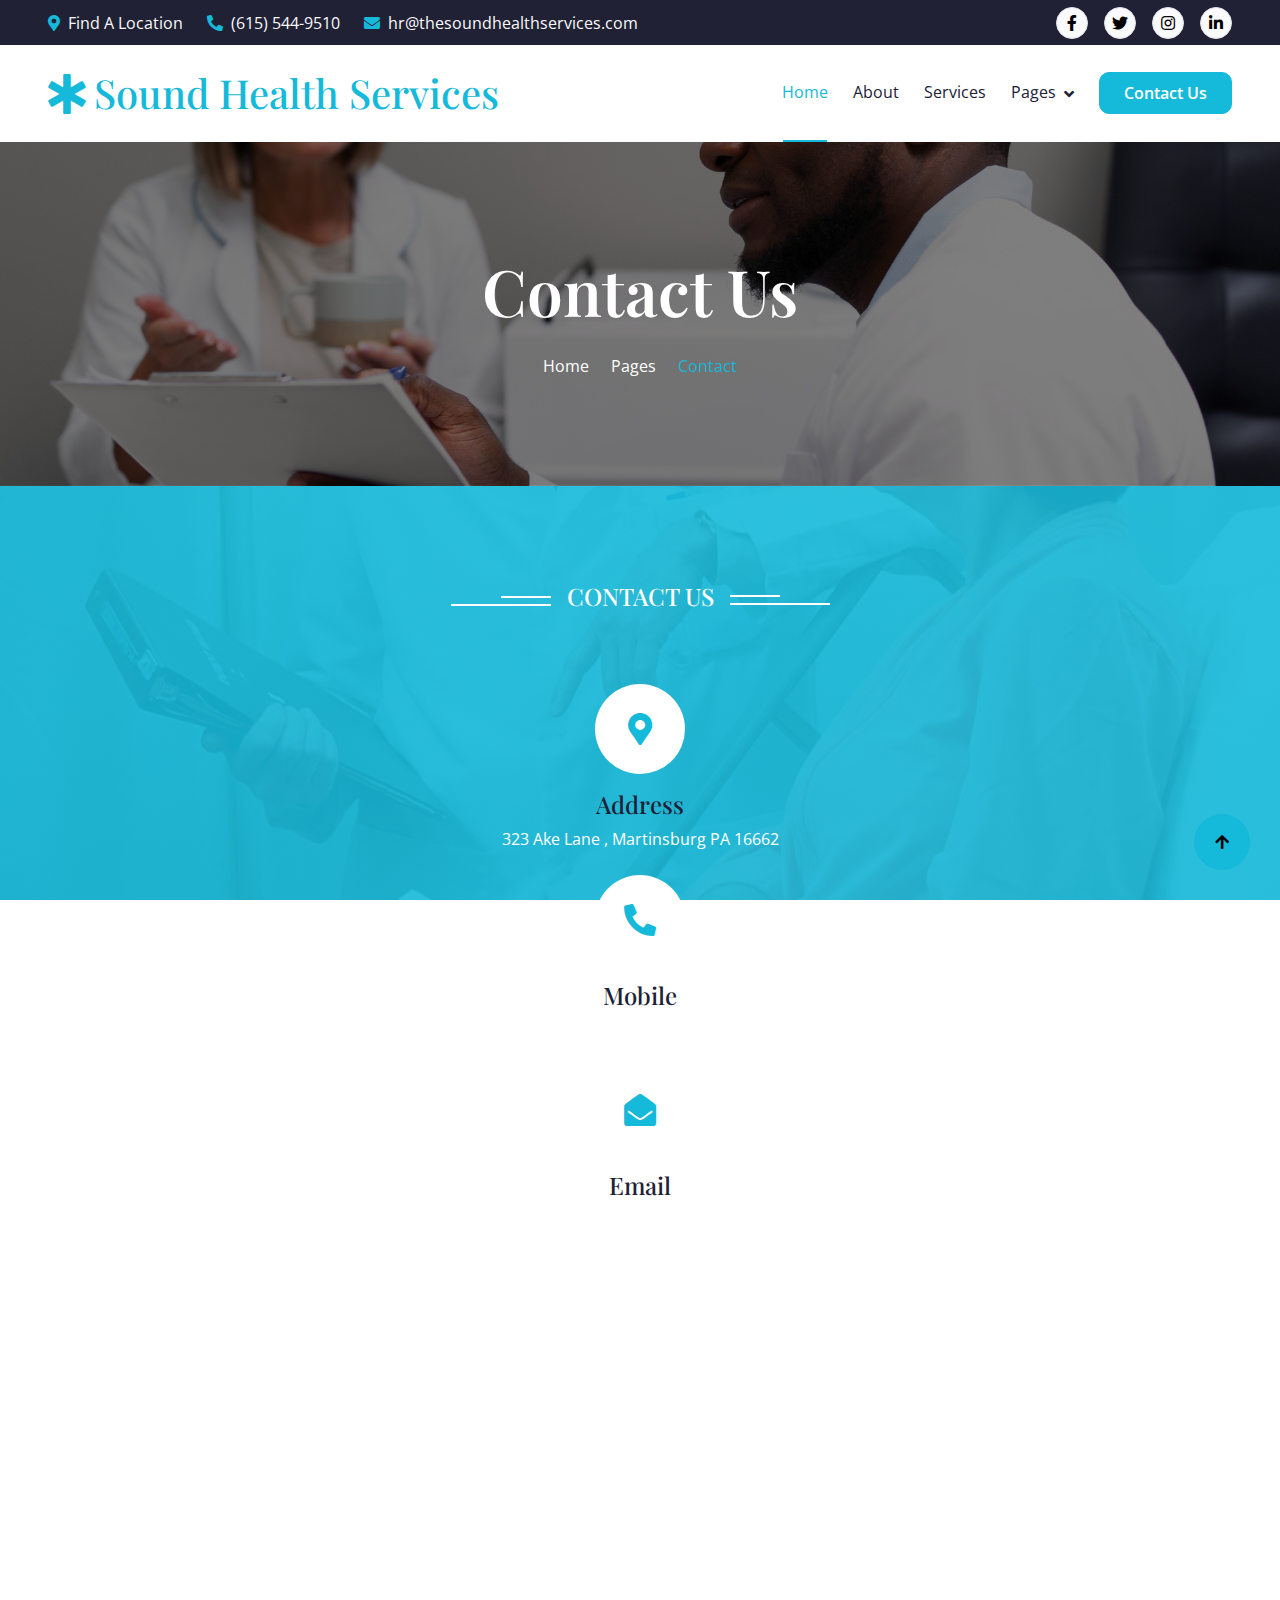
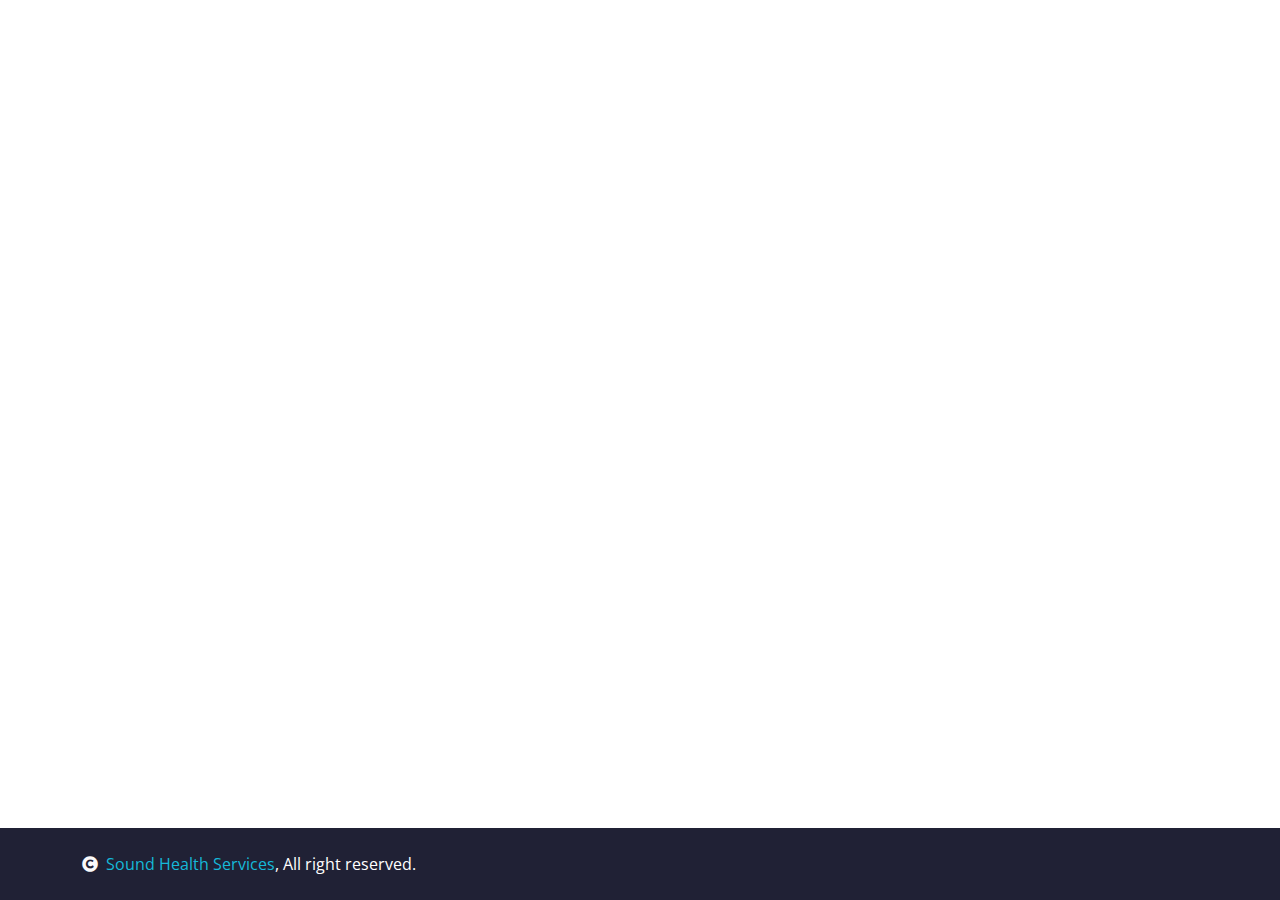
<file: contact.html>
<!DOCTYPE html>
<html lang="en">

<head>
    <meta charset="utf-8">
    <title>Sound Health Services Official website</title>
    <meta content="width=device-width, initial-scale=1.0" name="viewport">
    <meta content="" name="keywords">
    <meta content="" name="description">

    <!-- Google Web Fonts -->
    <link rel="preconnect" href="https://fonts.googleapis.com">
    <link rel="preconnect" href="https://fonts.gstatic.com" crossorigin>
    <link
        href="https://fonts.googleapis.com/css2?family=Open+Sans:wght@400;500;600&family=Playfair+Display:wght@400;500;600&display=swap"
        rel="stylesheet">

    <!-- Icon Font Stylesheet -->
    <link rel="stylesheet" href="https://use.fontawesome.com/releases/v5.15.4/css/all.css" />
    <link href="https://cdn.jsdelivr.net/npm/bootstrap-icons@1.4.1/font/bootstrap-icons.css" rel="stylesheet">

    <!-- Libraries Stylesheet -->
    <link href="lib/animate/animate.min.css" rel="stylesheet">
    <link href="lib/owlcarousel/assets/owl.carousel.min.css" rel="stylesheet">


    <!-- Customized Bootstrap Stylesheet -->
    <link href="css/bootstrap.min.css" rel="stylesheet">

    <!-- Template Stylesheet -->
    <link href="css/style.css" rel="stylesheet">
</head>

<body>

    <!-- Spinner Start -->
    <div id="spinner"
        class="show bg-white position-fixed translate-middle w-100 vh-100 top-50 start-50 d-flex align-items-center justify-content-center">
        <div class="spinner-border text-primary" style="width: 3rem; height: 3rem;" role="status">
            <span class="sr-only">Loading...</span>
        </div>
    </div>
    <!-- Spinner End -->


    <!-- Topbar Start -->
    <div class="container-fluid bg-dark px-5 d-none d-lg-block">
        <div class="row gx-0 align-items-center" style="height: 45px;">
            <div class="col-lg-8 text-center text-lg-start mb-lg-0">
                <div class="d-flex flex-wrap">
                    <a href="#" class="text-light me-4"><i class="fas fa-map-marker-alt text-primary me-2"></i>Find A
                        Location</a>
                    <a href="#" class="text-light me-4"><i
                            class="fas fa-phone-alt text-primary me-2"></i>(615) 544-9510 </a>
                    <a href="#" class="text-light me-0"><i
                            class="fas fa-envelope text-primary me-2"></i>hr@thesoundhealthservices.com</a>
                </div>
            </div>
            <div class="col-lg-4 text-center text-lg-end">
                <div class="d-flex align-items-center justify-content-end">
                    <a href="#" class="btn btn-light btn-square border rounded-circle nav-fill me-3"><i
                            class="fab fa-facebook-f"></i></a>
                    <a href="#" class="btn btn-light btn-square border rounded-circle nav-fill me-3"><i
                            class="fab fa-twitter"></i></a>
                    <a href="#" class="btn btn-light btn-square border rounded-circle nav-fill me-3"><i
                            class="fab fa-instagram"></i></a>
                    <a href="#" class="btn btn-light btn-square border rounded-circle nav-fill me-0"><i
                            class="fab fa-linkedin-in"></i></a>
                </div>
            </div>
        </div>
    </div>
    <!-- Topbar End -->


    <!-- Navbar & Hero Start -->
    <div class="container-fluid position-relative p-0">
        <nav class="navbar navbar-expand-lg navbar-light bg-white px-4 px-lg-5 py-3 py-lg-0">
            <a href="index.html" class="navbar-brand p-0">
                <h1 class="text-primary m-0">
                    <i class="fas fa-star-of-life me-2"></i>Sound
                    <span class="">Health Services</span>
                </h1>
                <!-- <img src="img/logo.png" alt="Logo"> -->
            </a>
            <button class="navbar-toggler" type="button" data-bs-toggle="collapse" data-bs-target="#navbarCollapse">
                <span class="fa fa-bars"></span>
            </button>
            <div class="collapse navbar-collapse" id="navbarCollapse">
                <div class="navbar-nav ms-auto py-0">
                    <a href="index.html" class="nav-item nav-link active">Home</a>
                    <a href="about.html" class="nav-item nav-link">About</a>
                    <a href="service.html" class="nav-item nav-link">Services</a>
                    <div class="nav-item dropdown">
                        <a href="#" class="nav-link dropdown-toggle" data-bs-toggle="dropdown">Pages</a>
                        <div class="dropdown-menu m-0">
                            <a href="contact.html" class="dropdown-item">Appointment</a>
                            <a href="feature.html" class="dropdown-item">Features</a>
                            <!-- Career Nav link -->
                            <a href="career.html" class="dropdown-item">Careers</a>
                            <a href="team.html" class="dropdown-item">Our Team</a>
                            <a href="testimonial.html" class="dropdown-item">Testimonial</a>
                            <!-- <a href="404.html" class="dropdown-item">404 Page</a> -->
                        </div>
                    </div>
                </div>
                <!-- <a href="#" class="btn btn-primary rounded text-white py-2 px-4 flex-wrap flex-sm-shrink-0">Book Appointment</a> -->
                <a href="contact.html"
                    class="btn btn-primary rounded text-white py-2 px-4 flex-wrap flex-sm-shrink-0">Contact Us</a>
            </div>
        </nav>
    </div>
    <!-- Navbar End -->


    <!-- Header Start -->
    <div class="container-fluid bg-breadcrumb">
        <div class="container text-center py-5" style="max-width: 900px;">
            <h3 class="text-white display-3 mb-4 wow fadeInDown" data-wow-delay="0.1s">Contact Us</h1>
                <ol class="breadcrumb justify-content-center mb-0 wow fadeInDown" data-wow-delay="0.3s">
                    <li class="breadcrumb-item"><a href="index.html">Home</a></li>
                    <li class="breadcrumb-item"><a href="#">Pages</a></li>
                    <li class="breadcrumb-item active text-primary">Contact</li>
                </ol>
        </div>
    </div>
    <!-- Header End -->


    <!-- Contact Start -->
    <div class="container-fluid contact py-5">
        <div class="container py-5">
            <div class="section-title mb-5 wow fadeInUp" data-wow-delay="0.1s">
                <div class="sub-style mb-4">
                    <h4 class="sub-title text-white px-3 mb-0">Contact Us</h4>
                </div>
            </div>
            <div class="row g-8 justify-content">
                <!-- contact credentials <css col-lg-2 col-xl-2  > -->
                <div class="wow fadeInUp" data-wow-delay="0.5s">
                    <div class="bg-transparent rounded">
                        <div class="d-flex flex-column align-items-center text-center mb-4">
                            <div class="bg-white d-flex align-items-center justify-content-center mb-3"
                                style="width: 90px; height: 90px; border-radius: 50px;"><i
                                    class="fa fa-map-marker-alt fa-2x text-primary"></i></div>
                            <h4 class="text-dark">Address</h4>
                            <p class="mb-0 text-white">323 Ake Lane , Martinsburg PA 16662</p>
                        </div>
                        <div class="d-flex flex-column align-items-center text-center mb-4">
                            <div class="bg-white d-flex align-items-center justify-content-center mb-3"
                                style="width: 90px; height: 90px; border-radius: 50px;"><i
                                    class="fa fa-phone-alt fa-2x text-primary"></i></div>
                            <h4 class="text-dark">Mobile</h4>
                            <p class="mb-0 text-white">(650) 882-6329 </p>
                            <!--<p class="mb-0 text-white">(650) 882-6329 </p>-->
                        </div>

                        <div class="d-flex flex-column align-items-center text-center">
                            <div class="bg-white d-flex align-items-center justify-content-center mb-3"
                                style="width: 90px; height: 90px; border-radius: 50px;"><i
                                    class="fa fa-envelope-open fa-2x text-primary"></i></div>
                            <h4 class="text-dark">Email</h4>
                            <p class="mb-0 text-white">(650) 882-6329</p>
                            <p class="mb-0 text-white"> hr@thesoundhealthservices.com </p>
                        </div>
                    </div>
                </div>
                <!-- contact credentials end <css  col-lg-5 col-xl-5> -->
                <div class=" wow fadeInRight" data-wow-delay="0.3s">
                    <div class="d-flex justify-content-center mb-4">
                        <a class="btn btn-lg-square btn-light rounded-circle mx-2" href=""><i
                                class="fab fa-facebook-f"></i></a>
                        <a class="btn btn-lg-square btn-light rounded-circle mx-2" href=""><i
                                class="fab fa-twitter"></i></a>
                        <a class="btn btn-lg-square btn-light rounded-circle mx-2" href=""><i
                                class="fab fa-instagram"></i></a>
                        <a class="btn btn-lg-square btn-light rounded-circle mx-2" href=""><i
                                class="fab fa-linkedin-in"></i></a>
                    </div>
                    <div class="rounded h-100">
                        <iframe class="rounded w-100" style="height: 500px;"
                            src="https://www.google.com/maps/embed?pb=!1m18!1m12!1m3!1d387191.33750346623!2d-73.97968099999999!3d40.6974881!2m3!1f0!2f0!3f0!3m2!1i1024!2i768!4f13.1!3m3!1m2!1s0x89c24fa5d33f083b%3A0xc80b8f06e177fe62!2sNew%20York%2C%20NY%2C%20USA!5e0!3m2!1sen!2sbd!4v1694259649153!5m2!1sen!2sbd"
                            loading="lazy" referrerpolicy="no-referrer-when-downgrade"></iframe>
                    </div>
                </div>
            </div>
        </div>
    </div>
    <!-- Contact End -->


 <!-- Footer Start -->
 <div class="container-fluid footer py-5 wow fadeIn" data-wow-delay="0.2s">
    <div class="container py-5">
      <div class="row g-5">
        <div class="col-md-6 col-lg-6 col-xl-3">
          <div class="footer-item d-flex flex-column">
            <h4 class="text-white mb-4">
              <i class="fas fa-star-of-life me-3"></i>Sound Health
            </h4>
            <p>
             Sound Health Services is a specialized hospital in th USA.
            </p>
            <div class="d-flex align-items-center">
              <i class="fas fa-share fa-2x text-white me-2"></i>
              <a
                class="btn-square btn btn-primary text-white rounded-circle mx-1"
                href=""
                ><i class="fab fa-facebook-f"></i
              ></a>
              <a
                class="btn-square btn btn-primary text-white rounded-circle mx-1"
                href=""
                ><i class="fab fa-twitter"></i
              ></a>
              <a
                class="btn-square btn btn-primary text-white rounded-circle mx-1"
                href=""
                ><i class="fab fa-instagram"></i
              ></a>
              <a
                class="btn-square btn btn-primary text-white rounded-circle mx-1"
                href=""
                ><i class="fab fa-linkedin-in"></i
              ></a>
            </div>
          </div>
        </div>
        <div class="col-md-6 col-lg-6 col-xl-3">
          <div class="footer-item d-flex flex-column">
            <h4 class="mb-4 text-white">Quick Links</h4>
            <a href="about.html"><i class="fas fa-angle-right me-2"></i> About Us</a>
            <a href="contact.html"><i class="fas fa-angle-right me-2"></i> Contact Us</a>
            <a href="career.html"
              ><i class="fas fa-angle-right me-2"></i>Careers</a
            >
            <a href=""
              ><i class="fas fa-angle-right me-2"></i> Terms & Conditions</a
            >
            <a href=""><i class="fas fa-angle-right me-2"></i> Our Team</a>
          </div>
        </div>
        <div class="col-md-6 col-lg-6 col-xl-3">
          <div class="footer-item d-flex flex-column">
            <h4 class="mb-4 text-white">Health Services</h4>
            <a href=""
              ><i class="fas fa-angle-right me-2"></i> Cardiac Clinic</a
            >
            <a href=""
              ><i class="fas fa-angle-right me-2"></i> Gynecology</a
            >
            <a href=""><i class="fas fa-angle-right me-2"></i> Physiotherapy</a>
            <a href=""
              ><i class="fas fa-angle-right me-2"></i> Psychiatry </a
            >
            <a href=""
              ><i class="fas fa-angle-right me-2"></i> Massage Therapy</a
            >
            <a href=""
              ><i class="fas fa-angle-right me-2"></i> Rehabilitation</a
            >
          </div>
        </div>
        <div class="col-md-6 col-lg-6 col-xl-3">
          <div class="footer-item d-flex flex-column">
            <h4 class="mb-4 text-white">Contact Info</h4>
            <a href=""
              ><i class="fa fa-map-marker-alt me-2"></i> 323 Ake Lane , Martinsburg PA 16662</a
            >
            <a href=""
              ><i class="fas fa-envelope me-2"></i>  hr@thesoundhealthservices.com </a
            >
            <a href=""
              ><i class="fas fa-envelope me-2"></i> hr@thesoundhealthservices.com </a
            >
             <a href="tel:6155449510"><i class="fas fa-phone me-2"></i> (615) 544-9510 </a>
<!--            <a href="tel:7139364043" class="mb-3"><i class="fas fa-print me-2"></i> 713-936-4043 </a> -->

          </div>
        </div>
      </div>
    </div>
  </div>
  <!-- Footer End -->

  <!-- Copyright Start -->
  <div class="container-fluid copyright py-4">
    <div class="container">
      <div class="row g-4 align-items-center">
        <div class="col-md-6 text-center text-md-start mb-md-0">
          <span class="text-white"
            ><a href="#"
              ><i class="fas fa-copyright text-light me-2"></i>Sound Health Services</a
            >, All right reserved.</span
          >
        </div>
      </div>
    </div>
  </div>
  <!-- Copyright End -->

    <!-- Back to Top -->
    <a href="#" class="btn btn-primary btn-lg-square back-to-top"><i class="fa fa-arrow-up"></i></a>


    <!-- JavaScript Libraries -->
    <script src="https://ajax.googleapis.com/ajax/libs/jquery/3.6.4/jquery.min.js"></script>
    <script src="https://cdn.jsdelivr.net/npm/bootstrap@5.0.0/dist/js/bootstrap.bundle.min.js"></script>
    <script src="lib/wow/wow.min.js"></script>
    <script src="lib/easing/easing.min.js"></script>
    <script src="lib/waypoints/waypoints.min.js"></script>
    <script src="lib/owlcarousel/owl.carousel.min.js"></script>


    <!-- Template Javascript -->
    <script src="js/main.js"></script>

</body>

</html>
</file>
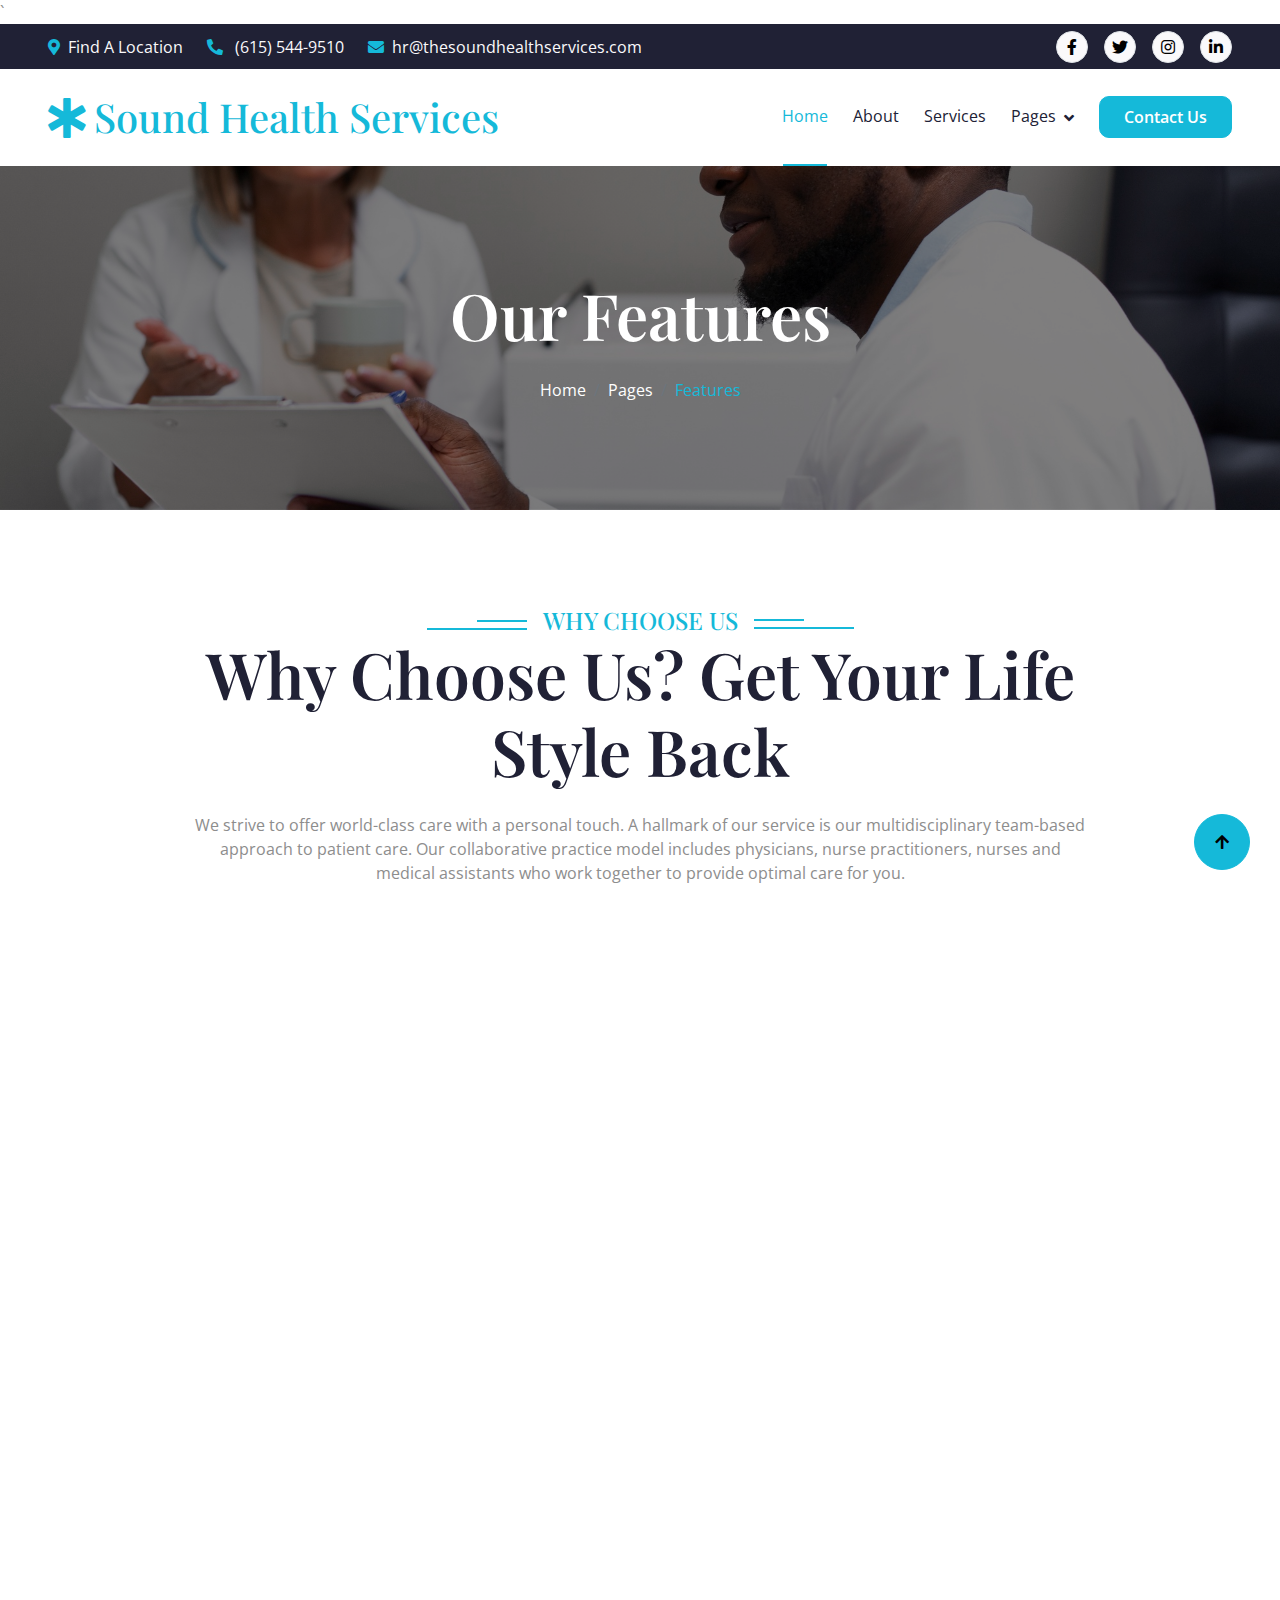
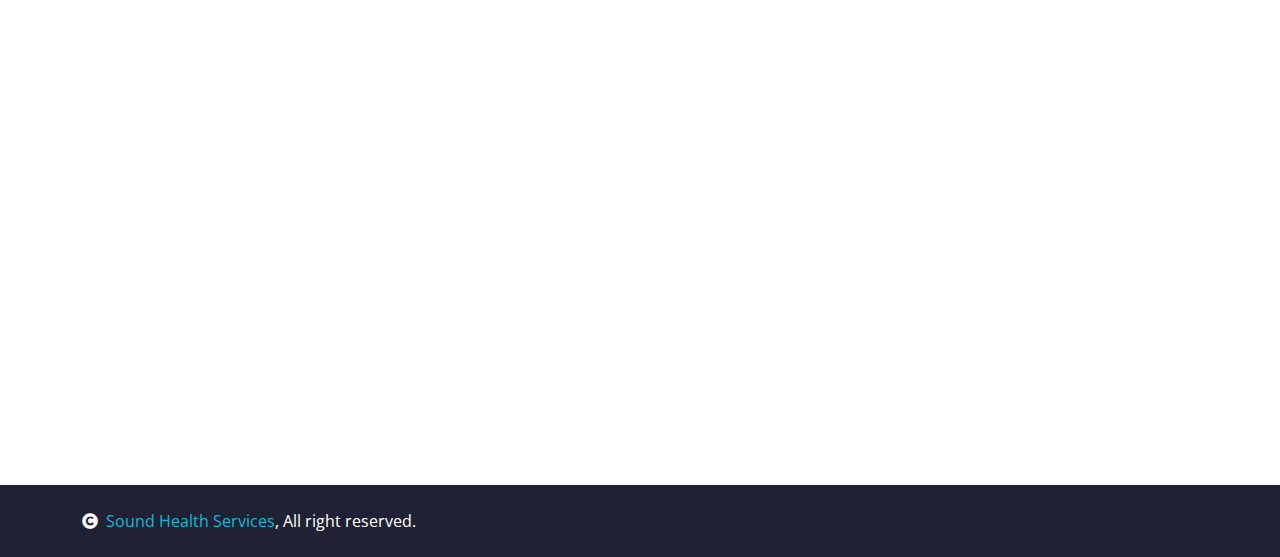
<file: feature.html>
<!DOCTYPE html>
<html lang="en">

<head>
    <meta charset="utf-8">
    <title>Sound Health Services Official website</title>
    <meta content="width=device-width, initial-scale=1.0" name="viewport">
    <meta content="" name="keywords">
    <meta content="" name="description">

    <!-- Google Web Fonts -->
    <link rel="preconnect" href="https://fonts.googleapis.com">
    <link rel="preconnect" href="https://fonts.gstatic.com" crossorigin>
    <link
        href="https://fonts.googleapis.com/css2?family=Open+Sans:wght@400;500;600&family=Playfair+Display:wght@400;500;600&display=swap"
        rel="stylesheet">

    <!-- Icon Font Stylesheet -->
    <link rel="stylesheet" href="https://use.fontawesome.com/releases/v5.15.4/css/all.css" />
    <link href="https://cdn.jsdelivr.net/npm/bootstrap-icons@1.4.1/font/bootstrap-icons.css" rel="stylesheet">

    <!-- Libraries Stylesheet -->
    <link href="lib/animate/animate.min.css" rel="stylesheet">
    <link href="lib/owlcarousel/assets/owl.carousel.min.css" rel="stylesheet">


    <!-- Customized Bootstrap Stylesheet -->
    <link href="css/bootstrap.min.css" rel="stylesheet">

    <!-- Template Stylesheet -->
    <link href="css/style.css" rel="stylesheet">
</head>

<body>`

    <!-- Spinner Start -->
    <div id="spinner"
        class="show bg-white position-fixed translate-middle w-100 vh-100 top-50 start-50 d-flex align-items-center justify-content-center">
        <div class="spinner-border text-primary" style="width: 3rem; height: 3rem;" role="status">
            <span class="sr-only">Loading...</span>
        </div>
    </div>
    <!-- Spinner End -->


    <!-- Topbar Start -->
    <div class="container-fluid bg-dark px-5 d-none d-lg-block">
        <div class="row gx-0 align-items-center" style="height: 45px;">
            <div class="col-lg-8 text-center text-lg-start mb-lg-0">
                <div class="d-flex flex-wrap">
                    <a href="#" class="text-light me-4"><i class="fas fa-map-marker-alt text-primary me-2"></i>Find A
                        Location</a>
                    <a href="#" class="text-light me-4"><i
                            class="fas fa-phone-alt text-primary me-2"></i> (615) 544-9510 </a>
                    <a href="#" class="text-light me-0"><i
                            class="fas fa-envelope text-primary me-2"></i>hr@thesoundhealthservices.com</a>
                </div>
            </div>
            <div class="col-lg-4 text-center text-lg-end">
                <div class="d-flex align-items-center justify-content-end">
                    <a href="#" class="btn btn-light btn-square border rounded-circle nav-fill me-3"><i
                            class="fab fa-facebook-f"></i></a>
                    <a href="#" class="btn btn-light btn-square border rounded-circle nav-fill me-3"><i
                            class="fab fa-twitter"></i></a>
                    <a href="#" class="btn btn-light btn-square border rounded-circle nav-fill me-3"><i
                            class="fab fa-instagram"></i></a>
                    <a href="#" class="btn btn-light btn-square border rounded-circle nav-fill me-0"><i
                            class="fab fa-linkedin-in"></i></a>
                </div>
            </div>
        </div>
    </div>
    <!-- Topbar End -->


    <!-- Navbar & Hero Start -->
    <div class="container-fluid position-relative p-0">
        <nav class="navbar navbar-expand-lg navbar-light bg-white px-4 px-lg-5 py-3 py-lg-0">
            <a href="index.html" class="navbar-brand p-0">
                <h1 class="text-primary m-0">
                    <i class="fas fa-star-of-life me-2"></i>Sound Health Services
                </h1>
                <!-- <img src="img/logo.png" alt="Logo"> -->
            </a>
            <button class="navbar-toggler" type="button" data-bs-toggle="collapse" data-bs-target="#navbarCollapse">
                <span class="fa fa-bars"></span>
            </button>
            <div class="collapse navbar-collapse" id="navbarCollapse">
                <div class="navbar-nav ms-auto py-0">
                    <a href="index.html" class="nav-item nav-link active">Home</a>
                    <a href="about.html" class="nav-item nav-link">About</a>
                    <a href="service.html" class="nav-item nav-link">Services</a>
                    <div class="nav-item dropdown">
                        <a href="#" class="nav-link dropdown-toggle" data-bs-toggle="dropdown">Pages</a>
                        <div class="dropdown-menu m-0">
                            <a href="contact.html" class="dropdown-item">Appointment</a>
                            <a href="feature.html" class="dropdown-item">Features</a>
                            <!-- Career Nav link -->
                            <a href="career.html" class="dropdown-item">Careers</a>
                            <a href="team.html" class="dropdown-item">Our Team</a>
                            <a href="testimonial.html" class="dropdown-item">Testimonial</a>
                            <!-- <a href="404.html" class="dropdown-item">404 Page</a> -->
                        </div>
                    </div>
                </div>
                <!-- <a href="#" class="btn btn-primary rounded text-white py-2 px-4 flex-wrap flex-sm-shrink-0">Book Appointment</a> -->
                <a href="contact.html"
                    class="btn btn-primary rounded text-white py-2 px-4 flex-wrap flex-sm-shrink-0">Contact Us</a>
            </div>
        </nav>
    </div>
    <!-- Navbar End -->


    <!-- Header Start -->
    <div class="container-fluid bg-breadcrumb">
        <div class="container text-center py-5" style="max-width: 900px;">
            <h3 class="text-white display-3 mb-4 wow fadeInDown" data-wow-delay="0.1s">Our Features</h1>
                <ol class="breadcrumb justify-content-center mb-0 wow fadeInDown" data-wow-delay="0.3s">
                    <li class="breadcrumb-item"><a href="index.html">Home</a></li>
                    <li class="breadcrumb-item"><a href="#">Pages</a></li>
                    <li class="breadcrumb-item active text-primary">Features</li>
                </ol>
        </div>
    </div>
    <!-- Header End -->


    <!-- Feature Start -->
    <div class="container-fluid feature py-5">
        <div class="container py-5">
            <div class="section-title mb-5 wow fadeInUp" data-wow-delay="0.1s">
                <div class="sub-style">
                    <h4 class="sub-title px-3 mb-0">Why Choose Us</h4>
                </div>
                <h1 class="display-3 mb-4">
                    Why Choose Us? Get Your Life Style Back
                </h1>
                <p class="mb-0">
                    We strive to offer world-class care with a personal touch. A
                    hallmark of our service is our multidisciplinary team-based approach
                    to patient care. Our collaborative practice model includes
                    physicians, nurse practitioners, nurses and medical assistants who
                    work together to provide optimal care for you.
                </p>
            </div>
            <div class="row g-4 justify-content-center">
                <div class="col-md-6 col-lg-4 col-xl-3 wow fadeInUp" data-wow-delay="0.1s">
                    <div class="row-cols-1 feature-item p-4">
                        <div class="col-12">
                            <div class="feature-icon mb-4">
                                <div class="p-3 d-inline-flex bg-white rounded">
                                    <i class="fas fa-diagnoses fa-4x text-primary"></i>
                                </div>
                            </div>
                            <div class="feature-content d-flex flex-column">
                                <h5 class="mb-4">Licensed Gynecologists</h5>
                                <!-- <p class="mb-0">
                                      Dolor, sit amet consectetur adipisicing elit. Soluta
                                      inventore cum accusamus,
                                  </p> -->
                            </div>
                        </div>
                    </div>
                </div>
                <div class="col-md-6 col-lg-4 col-xl-3 wow fadeInUp" data-wow-delay="0.3s">
                    <div class="row-cols-1 feature-item p-4">
                        <div class="col-12">
                            <div class="feature-icon mb-4">
                                <div class="p-3 d-inline-flex bg-white rounded">
                                    <i class="fas fa-briefcase-medical fa-4x text-primary"></i>
                                </div>
                            </div>
                            <div class="feature-content d-flex flex-column">
                                <h5 class="mb-4">Personalized Treatment</h5>
                                <!-- <p class="mb-0">
                                      Dolor, sit amet consectetur adipisicing elit. Soluta
                                      inventore cum accusamus,
                                  </p> -->
                            </div>
                        </div>
                    </div>
                </div>
                <div class="col-md-6 col-lg-4 col-xl-3 wow fadeInUp" data-wow-delay="0.5s">
                    <div class="row-cols-1 feature-item p-4">
                        <div class="col-12">
                            <div class="feature-icon mb-4">
                                <div class="p-3 d-inline-flex bg-white rounded">
                                    <i class="fas fa-hospital-user fa-4x text-primary"></i>
                                </div>
                            </div>
                            <div class="feature-content d-flex flex-column">
                                <h5 class="mb-4">Expert Physicians</h5>
                                <!-- <p class="mb-0">
                                      Dolor, sit amet consectetur adipisicing elit. Soluta
                                      inventore cum accusamus,
                                  </p> -->
                            </div>
                        </div>
                    </div>
                </div>
                <div class="col-md-6 col-lg-4 col-xl-3 wow fadeInUp" data-wow-delay="0.7s">
                    <div class="row-cols-1 feature-item p-4">
                        <div class="col-12">
                            <div class="feature-icon mb-4">
                                <div class="p-3 d-inline-flex bg-white rounded">
                                    <i class="fas fa-users fa-4x text-primary"></i>
                                </div>
                            </div>
                            <div class="feature-content d-flex flex-column">
                                <h5 class="mb-4">Practitioners Network</h5>
                                <!-- <p class="mb-0">
                                      Dolor, sit amet consectetur adipisicing elit. Soluta
                                      inventore cum accusamus,
                                  </p> -->
                            </div>
                        </div>
                    </div>
                </div>
                <div class="col-md-6 col-lg-4 col-xl-3 wow fadeInUp" data-wow-delay="0.1s">
                    <div class="row-cols-1 feature-item p-4">
                        <div class="col-12">
                            <div class="feature-icon mb-4">
                                <div class="p-3 d-inline-flex bg-white rounded">
                                    <i class="fas fa-spa fa-4x text-primary"></i>
                                </div>
                            </div>
                            <div class="feature-content d-flex flex-column">
                                <h5 class="mb-4">Comfortable Center</h5>
                                <!-- <p class="mb-0">
                                      Dolor, sit amet consectetur adipisicing elit. Soluta
                                      inventore cum accusamus,
                                  </p> -->
                            </div>
                        </div>
                    </div>
                </div>
                <div class="col-md-6 col-lg-4 col-xl-3 wow fadeInUp" data-wow-delay="0.3s">
                    <div class="row-cols-1 feature-item p-4">
                        <div class="col-12">
                            <div class="feature-icon mb-4">
                                <div class="p-3 d-inline-flex bg-white rounded">
                                    <i class="fas fa-heart fa-4x text-primary"></i>
                                </div>
                            </div>
                            <div class="feature-content d-flex flex-column">
                                <h5 class="mb-4">Experienced Staffs</h5>
                                <!-- <p class="mb-0">
                                      Dolor, sit amet consectetur adipisicing elit. Soluta
                                      inventore cum accusamus,
                                  </p> -->
                            </div>
                        </div>
                    </div>
                </div>
                <div class="col-md-6 col-lg-4 col-xl-3 wow fadeInUp" data-wow-delay="0.5s">
                    <div class="row-cols-1 feature-item p-4">
                        <div class="col-12">
                            <div class="feature-icon mb-4">
                                <div class="p-3 d-inline-flex bg-white rounded">
                                    <i class="fab fa-pied-piper fa-4x text-primary"></i>
                                </div>
                            </div>
                            <div class="feature-content d-flex flex-column">
                                <h5 class="mb-4">Therapy Goals</h5>
                                <!-- <p class="mb-0">
                                      Dolor, sit amet consectetur adipisicing elit. Soluta
                                      inventore cum accusamus,
                                  </p> -->
                            </div>
                        </div>
                    </div>
                </div>
                <div class="col-md-6 col-lg-4 col-xl-3 wow fadeInUp" data-wow-delay="0.7s">
                    <div class="row-cols-1 feature-item p-4">
                        <div class="col-12">
                            <div class="feature-icon mb-4">
                                <div class="p-3 d-inline-flex bg-white rounded">
                                    <i class="fas fa-user-md fa-4x text-primary"></i>
                                </div>
                            </div>
                            <div class="feature-content d-flex flex-column">
                                <h5 class="mb-4">Equipment Laboratory</h5>
                                <!-- <p class="mb-0">
                                      Dolor, sit amet consectetur adipisicing elit. Soluta
                                      inventore cum accusamus,
                                  </p> -->
                            </div>
                        </div>
                    </div>
                </div>
                <div class="col-12 text-center wow fadeInUp" data-wow-delay="0.2s">
                    <a href="#" class="btn btn-primary rounded-pill text-white py-3 px-5">More Details</a>
                </div>
            </div>
        </div>
    </div>
    <!-- Feature End -->


    <!-- Footer Start -->
    <div class="container-fluid footer py-5 wow fadeIn" data-wow-delay="0.2s">
        <div class="container py-5">
            <div class="row g-5">
                <div class="col-md-6 col-lg-6 col-xl-3">
                    <div class="footer-item d-flex flex-column">
                        <h4 class="text-white mb-4">
                            <i class="fas fa-star-of-life me-3"></i>Sound Health
                        </h4>
                        <p>
                            Sound Health Services is a specialized hospital in th USA.
                        </p>
                        <div class="d-flex align-items-center">
                            <i class="fas fa-share fa-2x text-white me-2"></i>
                            <a class="btn-square btn btn-primary text-white rounded-circle mx-1" href=""><i
                                    class="fab fa-facebook-f"></i></a>
                            <a class="btn-square btn btn-primary text-white rounded-circle mx-1" href=""><i
                                    class="fab fa-twitter"></i></a>
                            <a class="btn-square btn btn-primary text-white rounded-circle mx-1" href=""><i
                                    class="fab fa-instagram"></i></a>
                            <a class="btn-square btn btn-primary text-white rounded-circle mx-1" href=""><i
                                    class="fab fa-linkedin-in"></i></a>
                        </div>
                    </div>
                </div>
                <div class="col-md-6 col-lg-6 col-xl-3">
                    <div class="footer-item d-flex flex-column">
                        <h4 class="mb-4 text-white">Quick Links</h4>
                        <a href="about.html"><i class="fas fa-angle-right me-2"></i> About Us</a>
                        <a href="contact.html"><i class="fas fa-angle-right me-2"></i> Contact Us</a>
                        <a href="career.html"><i class="fas fa-angle-right me-2"></i>Careers</a>
                        <a href=""><i class="fas fa-angle-right me-2"></i> Terms & Conditions</a>
                        <a href=""><i class="fas fa-angle-right me-2"></i> Our Team</a>
                    </div>
                </div>
                <div class="col-md-6 col-lg-6 col-xl-3">
                    <div class="footer-item d-flex flex-column">
                        <h4 class="mb-4 text-white">Health Services</h4>
                        <a href=""><i class="fas fa-angle-right me-2"></i> Cardiac Clinic</a>
                        <a href=""><i class="fas fa-angle-right me-2"></i> Gynecology</a>
                        <a href=""><i class="fas fa-angle-right me-2"></i> Physiotherapy</a>
                        <a href=""><i class="fas fa-angle-right me-2"></i> Psychiatry </a>
                        <a href=""><i class="fas fa-angle-right me-2"></i> Massage Therapy</a>
                        <a href=""><i class="fas fa-angle-right me-2"></i> Rehabilitation</a>
                    </div>
                </div>
                <div class="col-md-6 col-lg-6 col-xl-3">
                    <div class="footer-item d-flex flex-column">
                        <h4 class="mb-4 text-white">Contact Info</h4>
                        <a href=""><i class="fa fa-map-marker-alt me-2"></i>323 Ake Lane , Martinsburg PA 16662</a>
                        <a href=""><i class="fas fa-envelope me-2"></i> hr@thesoundhealthservices.com </a>
                        <a href=""><i class="fas fa-envelope me-2"></i> hr@thesoundhealthservices.com </a>
                         <a href="tel:6155449510"><i class="fas fa-phone me-2"></i> (615) 544-9510 </a>
                       

                    </div>
                </div>
            </div>
        </div>
    </div>
    <!-- Footer End -->

    <!-- Copyright Start -->
    <div class="container-fluid copyright py-4">
        <div class="container">
            <div class="row g-4 align-items-center">
                <div class="col-md-6 text-center text-md-start mb-md-0">
                    <span class="text-white"><a href="#"><i class="fas fa-copyright text-light me-2"></i>Sound Health
                            Services</a>, All right reserved.</span>
                </div>
            </div>
        </div>
    </div>
    <!-- Copyright End --

    <!-- Back to Top -->
    <a href="#" class="btn btn-primary btn-lg-square back-to-top"><i class="fa fa-arrow-up"></i></a>


    <!-- JavaScript Libraries -->
    <script src="https://ajax.googleapis.com/ajax/libs/jquery/3.6.4/jquery.min.js"></script>
    <script src="https://cdn.jsdelivr.net/npm/bootstrap@5.0.0/dist/js/bootstrap.bundle.min.js"></script>
    <script src="lib/wow/wow.min.js"></script>
    <script src="lib/easing/easing.min.js"></script>
    <script src="lib/waypoints/waypoints.min.js"></script>
    <script src="lib/owlcarousel/owl.carousel.min.js"></script>


    <!-- Template Javascript -->
    <script src="js/main.js"></script>

</body>

</html>
</file>
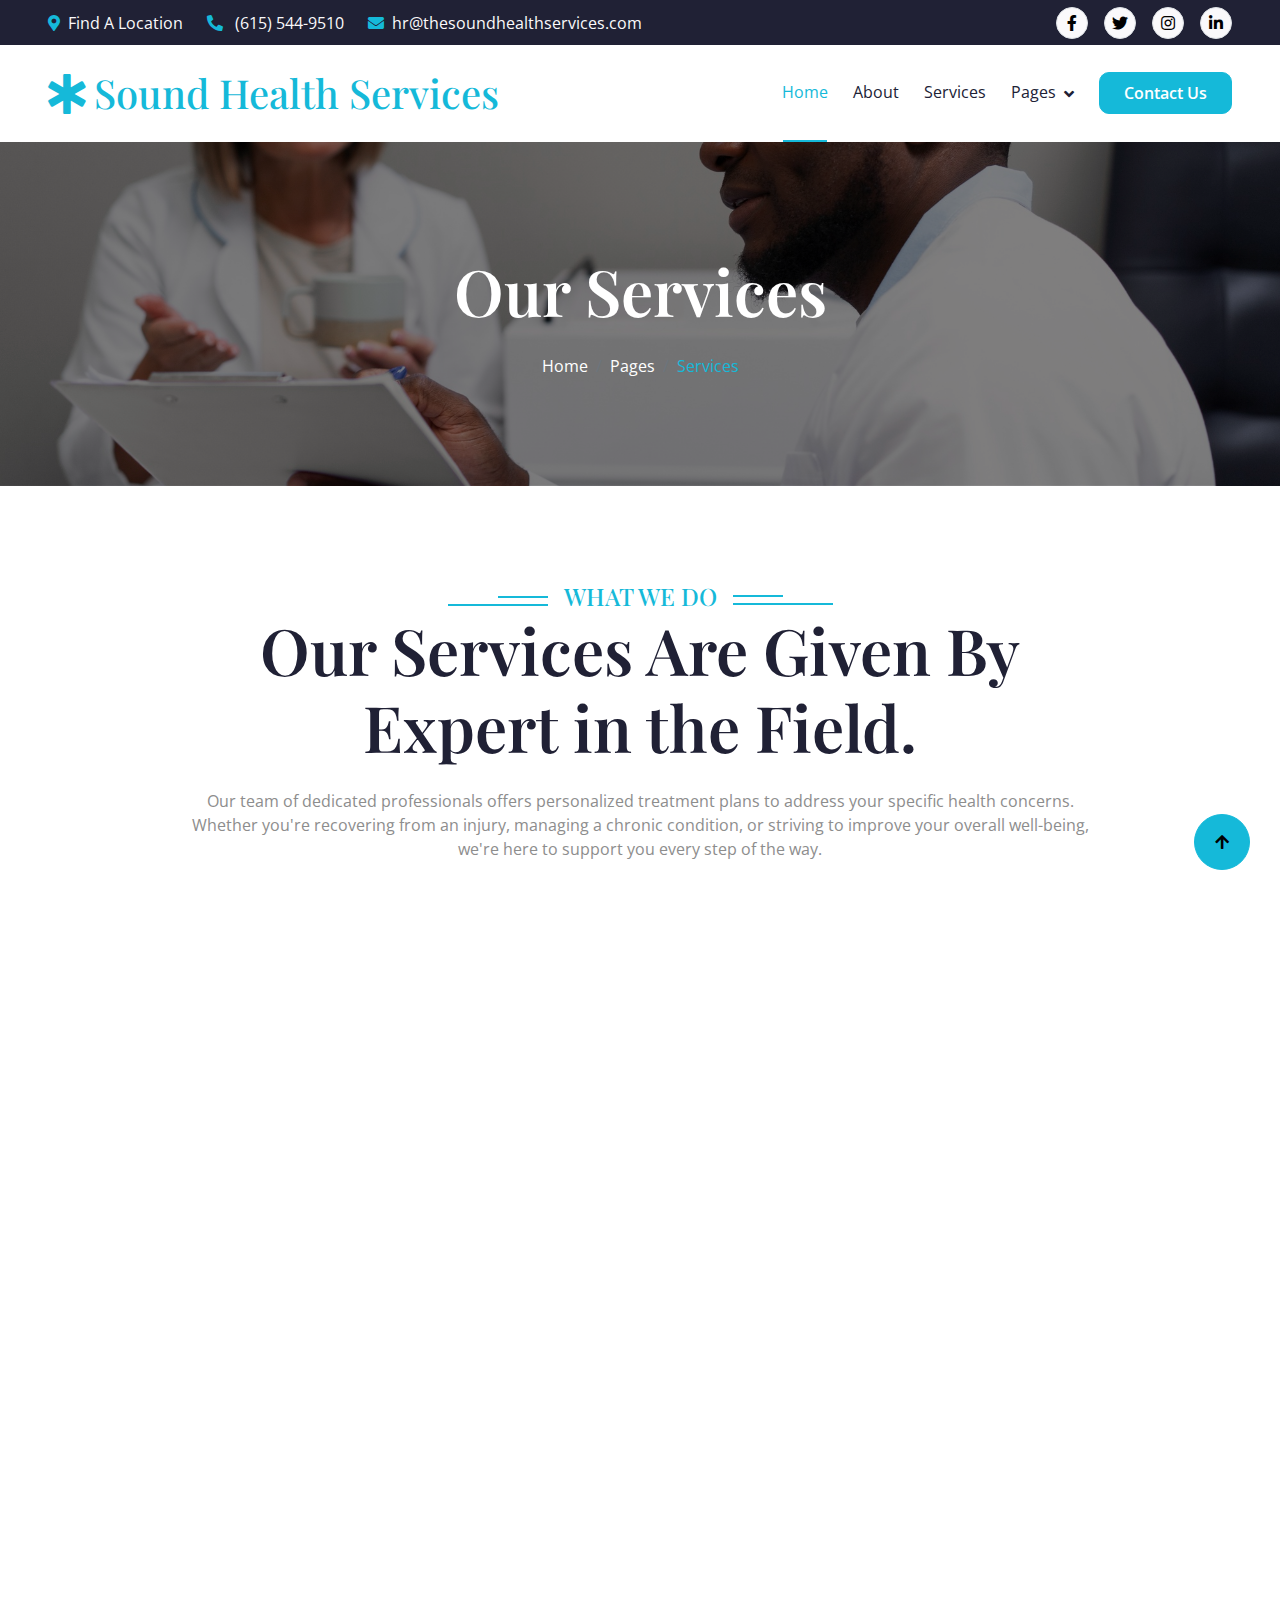
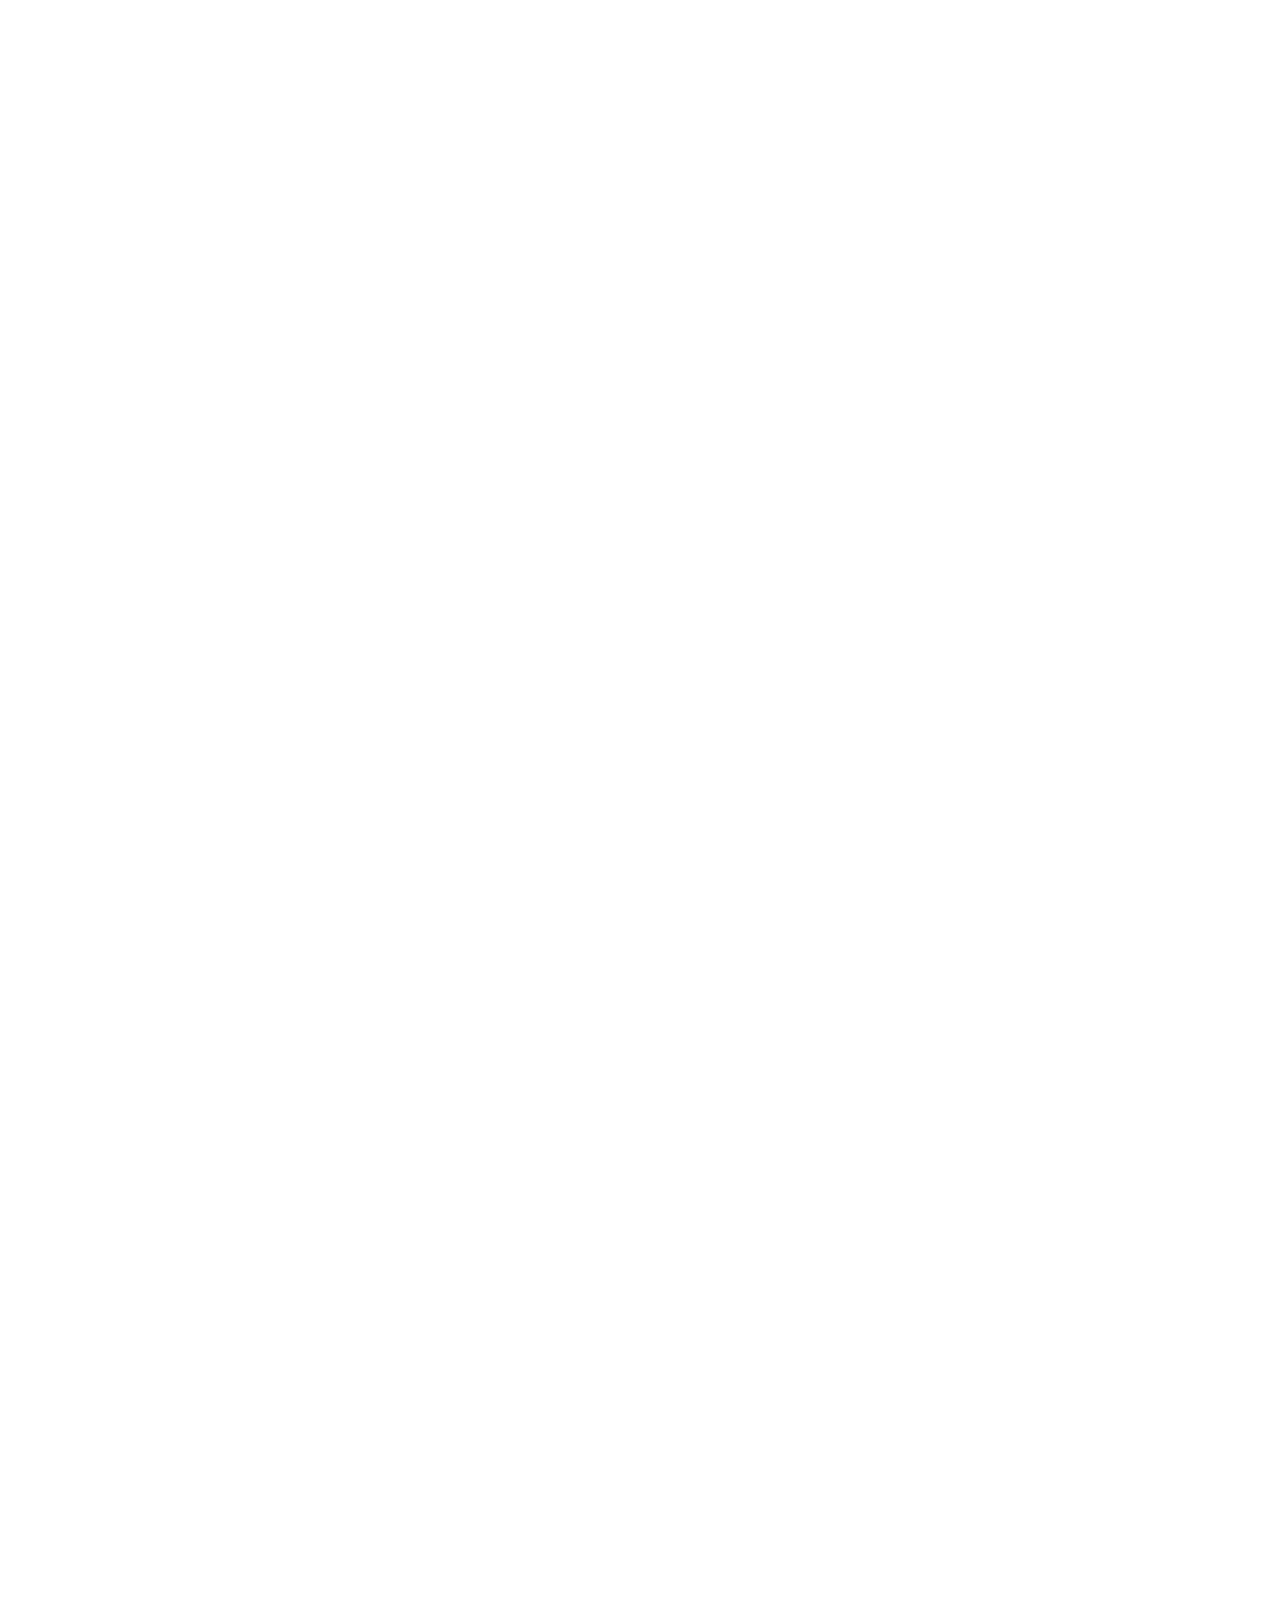
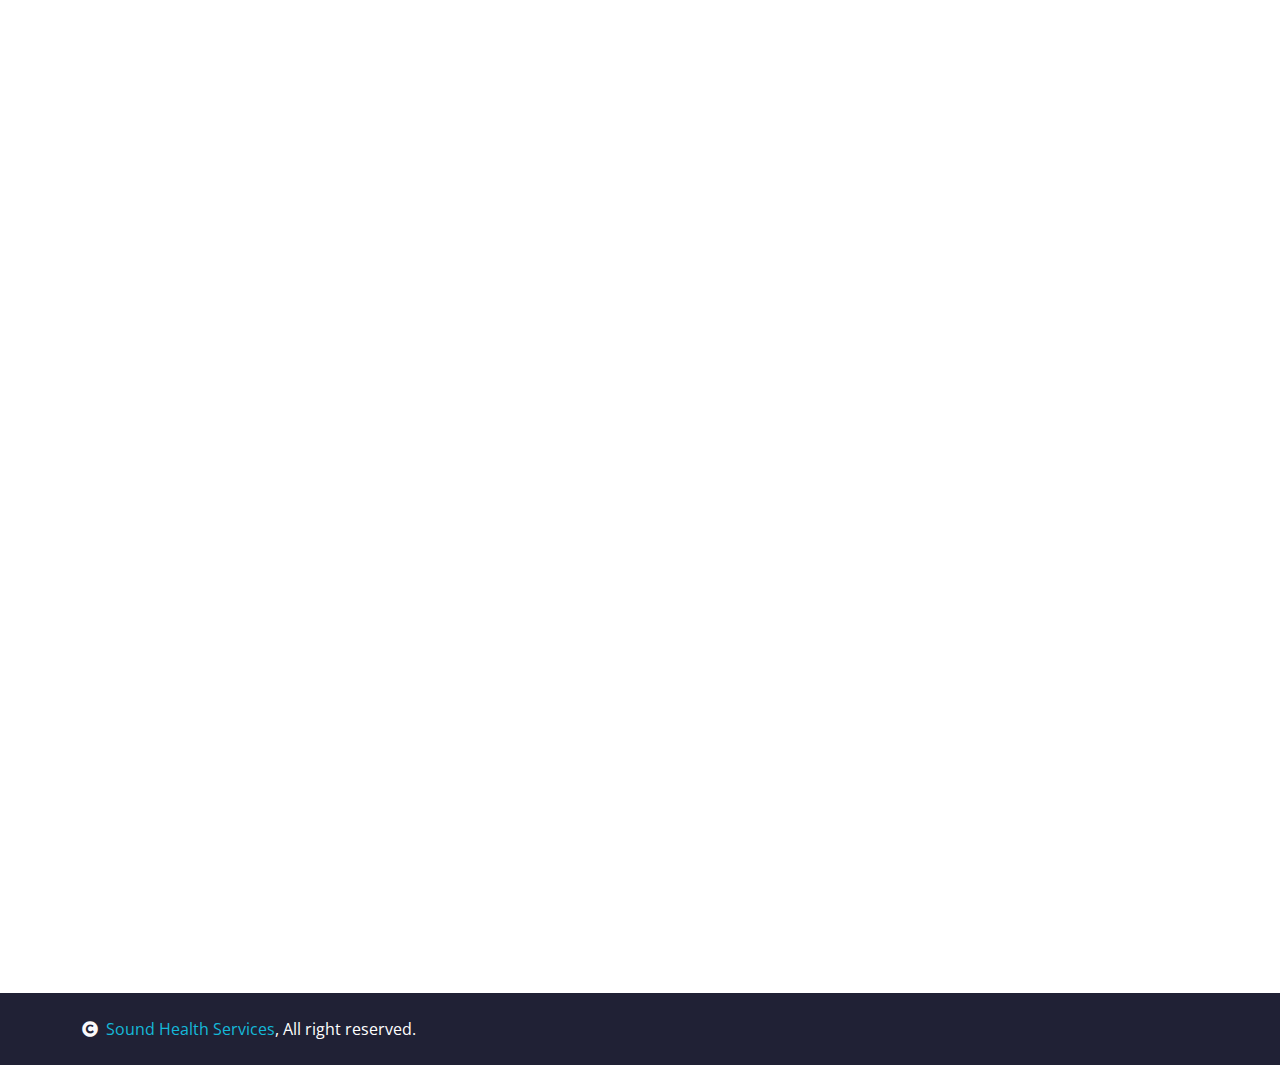
<file: service.html>
<!DOCTYPE html>
<html lang="en">

<head>
    <meta charset="utf-8">
    <title>Sound Health Services Official website</title>
    <meta content="width=device-width, initial-scale=1.0" name="viewport">
    <meta content="" name="keywords">
    <meta content="" name="description">

    <!-- Google Web Fonts -->
    <link rel="preconnect" href="https://fonts.googleapis.com">
    <link rel="preconnect" href="https://fonts.gstatic.com" crossorigin>
    <link
        href="https://fonts.googleapis.com/css2?family=Open+Sans:wght@400;500;600&family=Playfair+Display:wght@400;500;600&display=swap"
        rel="stylesheet">

    <!-- Icon Font Stylesheet -->
    <link rel="stylesheet" href="https://use.fontawesome.com/releases/v5.15.4/css/all.css" />
    <link href="https://cdn.jsdelivr.net/npm/bootstrap-icons@1.4.1/font/bootstrap-icons.css" rel="stylesheet">

    <!-- Libraries Stylesheet -->
    <link href="lib/animate/animate.min.css" rel="stylesheet">
    <link href="lib/owlcarousel/assets/owl.carousel.min.css" rel="stylesheet">


    <!-- Customized Bootstrap Stylesheet -->
    <link href="css/bootstrap.min.css" rel="stylesheet">

    <!-- Template Stylesheet -->
    <link href="css/style.css" rel="stylesheet">
</head>

<body>

    <!-- Spinner Start -->
    <div id="spinner"
        class="show bg-white position-fixed translate-middle w-100 vh-100 top-50 start-50 d-flex align-items-center justify-content-center">
        <div class="spinner-border text-primary" style="width: 3rem; height: 3rem;" role="status">
            <span class="sr-only">Loading...</span>
        </div>
    </div>
    <!-- Spinner End -->


    <!-- Topbar Start -->
    <div class="container-fluid bg-dark px-5 d-none d-lg-block">
        <div class="row gx-0 align-items-center" style="height: 45px;">
            <div class="col-lg-8 text-center text-lg-start mb-lg-0">
                <div class="d-flex flex-wrap">
                    <a href="#" class="text-light me-4"><i class="fas fa-map-marker-alt text-primary me-2"></i>Find A
                        Location</a>
                    <a href="#" class="text-light me-4"><i
                            class="fas fa-phone-alt text-primary me-2"></i> (615) 544-9510 </a>
                    <a href="#" class="text-light me-0"><i
                            class="fas fa-envelope text-primary me-2"></i>hr@thesoundhealthservices.com </a>
                </div>
            </div>
            <div class="col-lg-4 text-center text-lg-end">
                <div class="d-flex align-items-center justify-content-end">
                    <a href="#" class="btn btn-light btn-square border rounded-circle nav-fill me-3"><i
                            class="fab fa-facebook-f"></i></a>
                    <a href="#" class="btn btn-light btn-square border rounded-circle nav-fill me-3"><i
                            class="fab fa-twitter"></i></a>
                    <a href="#" class="btn btn-light btn-square border rounded-circle nav-fill me-3"><i
                            class="fab fa-instagram"></i></a>
                    <a href="#" class="btn btn-light btn-square border rounded-circle nav-fill me-0"><i
                            class="fab fa-linkedin-in"></i></a>
                </div>
            </div>
        </div>
    </div>
    <!-- Topbar End -->


    <!-- Navbar & Hero Start -->
    <div class="container-fluid position-relative p-0">
        <nav class="navbar navbar-expand-lg navbar-light bg-white px-4 px-lg-5 py-3 py-lg-0">
            <a href="index.html" class="navbar-brand p-0">
                <h1 class="text-primary m-0">
                    <i class="fas fa-star-of-life me-2"></i>Sound Health Services
                </h1>
                <!-- <img src="img/logo.png" alt="Logo"> -->
            </a>
            <button class="navbar-toggler" type="button" data-bs-toggle="collapse" data-bs-target="#navbarCollapse">
                <span class="fa fa-bars"></span>
            </button>
            <div class="collapse navbar-collapse" id="navbarCollapse">
                <div class="navbar-nav ms-auto py-0">
                    <a href="index.html" class="nav-item nav-link active">Home</a>
                    <a href="about.html" class="nav-item nav-link">About</a>
                    <a href="service.html" class="nav-item nav-link">Services</a>
                    <div class="nav-item dropdown">
                        <a href="#" class="nav-link dropdown-toggle" data-bs-toggle="dropdown">Pages</a>
                        <div class="dropdown-menu m-0">
                            <a href="contact.html" class="dropdown-item">Appointment</a>
                            <a href="feature.html" class="dropdown-item">Features</a>
                            <!-- Career Nav link -->
                            <a href="career.html" class="dropdown-item">Careers</a>
                            <a href="team.html" class="dropdown-item">Our Team</a>
                            <a href="testimonial.html" class="dropdown-item">Testimonial</a>
                            <!-- <a href="404.html" class="dropdown-item">404 Page</a> -->
                        </div>
                    </div>
                </div>
                <!-- <a href="#" class="btn btn-primary rounded text-white py-2 px-4 flex-wrap flex-sm-shrink-0">Book Appointment</a> -->
                <a href="contact.html"
                    class="btn btn-primary rounded text-white py-2 px-4 flex-wrap flex-sm-shrink-0">Contact Us</a>
            </div>
        </nav>
    </div>
    <!-- Navbar End -->

    <!-- Header Start -->
    <div class="container-fluid bg-breadcrumb">
        <div class="container text-center py-5" style="max-width: 900px;">
            <h3 class="text-white display-3 mb-4 wow fadeInDown" data-wow-delay="0.1s">Our Services</h1>
                <ol class="breadcrumb justify-content-center mb-0 wow fadeInDown" data-wow-delay="0.3s">
                    <li class="breadcrumb-item"><a href="index.html">Home</a></li>
                    <li class="breadcrumb-item"><a href="#">Pages</a></li>
                    <li class="breadcrumb-item active text-primary">Services</li>
                </ol>
        </div>
    </div>
    <!-- Header End -->


    <!-- Services Start -->
    <div class="container-fluid service py-5">
        <div class="container py-5">
            <div class="section-title mb-5 wow fadeInUp" data-wow-delay="0.2s">
                <div class="sub-style">
                    <h4 class="sub-title px-3 mb-0">What We Do</h4>
                </div>
                <h1 class="display-3 mb-4">
                    Our Services Are Given By Expert in the Field.
                </h1>
                <p class="mb-0">
                    Our team of dedicated professionals offers personalized treatment
                    plans to address your specific health concerns. Whether you're
                    recovering from an injury, managing a chronic condition, or striving
                    to improve your overall well-being, we're here to support you every
                    step of the way.
                </p>
            </div>
            <div class="row g-4 justify-content-center">
                <div class="col-md-6 col-lg-4 col-xl-3 wow fadeInUp" data-wow-delay="0.1s">
                    <div class="service-item rounded">
                        <div class="service-img rounded-top">
                            <img src="img/Cosmetic-Gynaecology.jpg" class="img-fluid rounded-top w-100" alt="" />
                        </div>
                        <div class="service-content rounded-bottom bg-light p-4">
                            <div class="service-content-inner">
                                <h5 class="mb-4">Gynecology</h5>
                                <!-- <p class="mb-4">Dolor, sit amet consectetur adipisicing elit. Soluta inventore cum
                                  accusamus, dolor qui ullam</p> -->
                                <a href="#" class="btn btn-primary rounded-pill text-white py-2 px-4 mb-2">Read More</a>
                            </div>
                        </div>
                    </div>
                </div>
                <div class="col-md-6 col-lg-4 col-xl-3 wow fadeInUp" data-wow-delay="0.3s">
                    <div class="service-item rounded">
                        <div class="service-img rounded-top">
                            <img src="img/service-2.jpg" class="img-fluid rounded-top w-100" alt="" />
                        </div>
                        <div class="service-content rounded-bottom bg-light p-4">
                            <div class="service-content-inner">
                                <h5 class="mb-4">Physiotherapy</h5>
                                <!-- <p class="mb-4">Dolor, sit amet consectetur adipisicing elit. Soluta inventore cum
                                  accusamus, dolor qui ullam</p> -->
                                <a href="#" class="btn btn-primary rounded-pill text-white py-2 px-4 mb-2">Read More</a>
                            </div>
                        </div>
                    </div>
                </div>
                <div class="col-md-6 col-lg-4 col-xl-3 wow fadeInUp" data-wow-delay="0.5s">
                    <div class="service-item rounded">
                        <div class="service-img rounded-top">
                            <img src="img/47-5-psychiatric-placement.webp" class="img-fluid rounded-top w-100" alt="" />
                        </div>
                        <div class="service-content rounded-bottom bg-light p-4">
                            <div class="service-content-inner">
                                <h5 class="mb-4">Psychiatry</h5>
                                <!-- <p class="mb-4">Dolor, sit amet consectetur adipisicing elit. Soluta inventore cum
                                  accusamus, dolor qui ullam</p> -->
                                <a href="#" class="btn btn-primary rounded-pill text-white py-2 px-4 mb-2">Read More</a>
                            </div>
                        </div>
                    </div>
                </div>
                <div class="col-md-6 col-lg-4 col-xl-3 wow fadeInUp" data-wow-delay="0.7s">
                    <div class="service-item rounded">
                        <div class="service-img rounded-top">
                            <img src="img/service-4.jpg" class="img-fluid rounded-top w-100" alt="" />
                        </div>
                        <div class="service-content rounded-bottom bg-light p-4">
                            <div class="service-content-inner">
                                <h5 class="mb-4">Chiropatic Therapy</h5>
                                <!-- <p class="mb-4">Dolor, sit amet consectetur adipisicing elit. Soluta inventore cum
                                  accusamus, dolor qui ullam</p> -->
                                <a href="#" class="btn btn-primary rounded-pill text-white py-2 px-4 mb-2">Read More</a>
                            </div>
                        </div>
                    </div>
                </div>
                <div class="col-md-6 col-lg-4 col-xl-3 wow fadeInUp" data-wow-delay="0.1s">
                    <div class="service-item rounded">
                        <div class="service-img rounded-top">
                            <img src="img/service-5.jpg" class="img-fluid rounded-top w-100" alt="" />
                        </div>
                        <div class="service-content rounded-bottom bg-light p-4">
                            <div class="service-content-inner">
                                <h5 class="mb-4">Work Injuries</h5>
                                <!-- <p class="mb-4">Dolor, sit amet consectetur adipisicing elit. Soluta inventore cum
                                  accusamus, dolor qui ullam</p> -->
                                <a href="#" class="btn btn-primary rounded-pill text-white py-2 px-4 mb-2">Read More</a>
                            </div>
                        </div>
                    </div>
                </div>
                <div class="col-md-6 col-lg-4 col-xl-3 wow fadeInUp" data-wow-delay="0.3s">
                    <div class="service-item rounded">
                        <div class="service-img rounded-top">
                            <img src="img/service-6.jpg" class="img-fluid rounded-top w-100" alt="" />
                        </div>
                        <div class="service-content rounded-bottom bg-light p-4">
                            <div class="service-content-inner">
                                <h5 class="mb-4">Spot Injuries</h5>
                                <!-- <p class="mb-4">Dolor, sit amet consectetur adipisicing elit. Soluta inventore cum
                                  accusamus, dolor qui ullam</p> -->
                                <a href="#" class="btn btn-primary rounded-pill text-white py-2 px-4 mb-2">Read More</a>
                            </div>
                        </div>
                    </div>
                </div>
                <div class="col-md-6 col-lg-4 col-xl-3 wow fadeInUp" data-wow-delay="0.5s">
                    <div class="service-item rounded">
                        <div class="service-img rounded-top">
                            <img src="img/service-7.jpg" class="img-fluid rounded-top w-100" alt="" />
                        </div>
                        <div class="service-content rounded-bottom bg-light p-4">
                            <div class="service-content-inner">
                                <h5 class="mb-4">Regular Therapy</h5>
                                <!-- <p class="mb-4">Dolor, sit amet consectetur adipisicing elit. Soluta inventore cum
                                  accusamus, dolor qui ullam</p> -->
                                <a href="#" class="btn btn-primary rounded-pill text-white py-2 px-4 mb-2">Read More</a>
                            </div>
                        </div>
                    </div>
                </div>
                <div class="col-md-6 col-lg-4 col-xl-3 wow fadeInUp" data-wow-delay="0.7s">
                    <div class="service-item rounded">
                        <div class="service-img rounded-top">
                            <img src="img/service-8.jpg" class="img-fluid rounded-top w-100" alt="" />
                        </div>
                        <div class="service-content rounded-bottom bg-light p-4">
                            <div class="service-content-inner">
                                <h5 class="mb-4">Back Pain</h5>
                                <!-- <p class="mb-4">Dolor, sit amet consectetur adipisicing elit. Soluta inventore cum
                                  accusamus, dolor qui ullam</p> -->
                                <a href="#" class="btn btn-primary rounded-pill text-white py-2 px-4 mb-2">Read More</a>
                            </div>
                        </div>
                    </div>
                </div>
                <div class="col-12 text-center wow fadeInUp" data-wow-delay="0.2s">
                    <a class="btn btn-primary rounded-pill text-white py-3 px-5" href="#">Services More</a>
                </div>
            </div>
        </div>
    </div>
    <!-- Services End -->


    <!-- Feature Start -->
    <div class="container-fluid feature py-5">
        <div class="container py-5">
            <div class="section-title mb-5 wow fadeInUp" data-wow-delay="0.1s">
                <div class="sub-style">
                    <h4 class="sub-title px-3 mb-0">Why Choose Us</h4>
                </div>
                <h1 class="display-3 mb-4">
                    Why Choose Us? Get Your Life Style Back
                </h1>
                <p class="mb-0">
                    We strive to offer world-class care with a personal touch. A
                    hallmark of our service is our multidisciplinary team-based approach
                    to patient care. Our collaborative practice model includes
                    physicians, nurse practitioners, nurses and medical assistants who
                    work together to provide optimal care for you.
                </p>
            </div>
            <div class="row g-4 justify-content-center">
                <div class="col-md-6 col-lg-4 col-xl-3 wow fadeInUp" data-wow-delay="0.1s">
                    <div class="row-cols-1 feature-item p-4">
                        <div class="col-12">
                            <div class="feature-icon mb-4">
                                <div class="p-3 d-inline-flex bg-white rounded">
                                    <i class="fas fa-diagnoses fa-4x text-primary"></i>
                                </div>
                            </div>
                            <div class="feature-content d-flex flex-column">
                                <h5 class="mb-4">Licensed Gynecologists</h5>
                                <!-- <p class="mb-0">
                                      Dolor, sit amet consectetur adipisicing elit. Soluta
                                      inventore cum accusamus,
                                  </p> -->
                            </div>
                        </div>
                    </div>
                </div>
                <div class="col-md-6 col-lg-4 col-xl-3 wow fadeInUp" data-wow-delay="0.3s">
                    <div class="row-cols-1 feature-item p-4">
                        <div class="col-12">
                            <div class="feature-icon mb-4">
                                <div class="p-3 d-inline-flex bg-white rounded">
                                    <i class="fas fa-briefcase-medical fa-4x text-primary"></i>
                                </div>
                            </div>
                            <div class="feature-content d-flex flex-column">
                                <h5 class="mb-4">Personalized Treatment</h5>
                                <!-- <p class="mb-0">
                                      Dolor, sit amet consectetur adipisicing elit. Soluta
                                      inventore cum accusamus,
                                  </p> -->
                            </div>
                        </div>
                    </div>
                </div>
                <div class="col-md-6 col-lg-4 col-xl-3 wow fadeInUp" data-wow-delay="0.5s">
                    <div class="row-cols-1 feature-item p-4">
                        <div class="col-12">
                            <div class="feature-icon mb-4">
                                <div class="p-3 d-inline-flex bg-white rounded">
                                    <i class="fas fa-hospital-user fa-4x text-primary"></i>
                                </div>
                            </div>
                            <div class="feature-content d-flex flex-column">
                                <h5 class="mb-4">Expert Physicians</h5>
                                <!-- <p class="mb-0">
                                      Dolor, sit amet consectetur adipisicing elit. Soluta
                                      inventore cum accusamus,
                                  </p> -->
                            </div>
                        </div>
                    </div>
                </div>
                <div class="col-md-6 col-lg-4 col-xl-3 wow fadeInUp" data-wow-delay="0.7s">
                    <div class="row-cols-1 feature-item p-4">
                        <div class="col-12">
                            <div class="feature-icon mb-4">
                                <div class="p-3 d-inline-flex bg-white rounded">
                                    <i class="fas fa-users fa-4x text-primary"></i>
                                </div>
                            </div>
                            <div class="feature-content d-flex flex-column">
                                <h5 class="mb-4">Practitioners Network</h5>
                                <!-- <p class="mb-0">
                                      Dolor, sit amet consectetur adipisicing elit. Soluta
                                      inventore cum accusamus,
                                  </p> -->
                            </div>
                        </div>
                    </div>
                </div>
                <div class="col-md-6 col-lg-4 col-xl-3 wow fadeInUp" data-wow-delay="0.1s">
                    <div class="row-cols-1 feature-item p-4">
                        <div class="col-12">
                            <div class="feature-icon mb-4">
                                <div class="p-3 d-inline-flex bg-white rounded">
                                    <i class="fas fa-spa fa-4x text-primary"></i>
                                </div>
                            </div>
                            <div class="feature-content d-flex flex-column">
                                <h5 class="mb-4">Comfortable Center</h5>
                                <!-- <p class="mb-0">
                                      Dolor, sit amet consectetur adipisicing elit. Soluta
                                      inventore cum accusamus,
                                  </p> -->
                            </div>
                        </div>
                    </div>
                </div>
                <div class="col-md-6 col-lg-4 col-xl-3 wow fadeInUp" data-wow-delay="0.3s">
                    <div class="row-cols-1 feature-item p-4">
                        <div class="col-12">
                            <div class="feature-icon mb-4">
                                <div class="p-3 d-inline-flex bg-white rounded">
                                    <i class="fas fa-heart fa-4x text-primary"></i>
                                </div>
                            </div>
                            <div class="feature-content d-flex flex-column">
                                <h5 class="mb-4">Experienced Staffs</h5>
                                <!-- <p class="mb-0">
                                      Dolor, sit amet consectetur adipisicing elit. Soluta
                                      inventore cum accusamus,
                                  </p> -->
                            </div>
                        </div>
                    </div>
                </div>
                <div class="col-md-6 col-lg-4 col-xl-3 wow fadeInUp" data-wow-delay="0.5s">
                    <div class="row-cols-1 feature-item p-4">
                        <div class="col-12">
                            <div class="feature-icon mb-4">
                                <div class="p-3 d-inline-flex bg-white rounded">
                                    <i class="fab fa-pied-piper fa-4x text-primary"></i>
                                </div>
                            </div>
                            <div class="feature-content d-flex flex-column">
                                <h5 class="mb-4">Therapy Goals</h5>
                                <!-- <p class="mb-0">
                                      Dolor, sit amet consectetur adipisicing elit. Soluta
                                      inventore cum accusamus,
                                  </p> -->
                            </div>
                        </div>
                    </div>
                </div>
                <div class="col-md-6 col-lg-4 col-xl-3 wow fadeInUp" data-wow-delay="0.7s">
                    <div class="row-cols-1 feature-item p-4">
                        <div class="col-12">
                            <div class="feature-icon mb-4">
                                <div class="p-3 d-inline-flex bg-white rounded">
                                    <i class="fas fa-user-md fa-4x text-primary"></i>
                                </div>
                            </div>
                            <div class="feature-content d-flex flex-column">
                                <h5 class="mb-4">Equipment Laboratory</h5>
                                <!-- <p class="mb-0">
                                      Dolor, sit amet consectetur adipisicing elit. Soluta
                                      inventore cum accusamus,
                                  </p> -->
                            </div>
                        </div>
                    </div>
                </div>
                <div class="col-12 text-center wow fadeInUp" data-wow-delay="0.2s">
                    <a href="#" class="btn btn-primary rounded-pill text-white py-3 px-5">More Details</a>
                </div>
            </div>
        </div>
    </div>
    <!-- Feature End -->


    <!-- Testimonial Start -->
    <div class="container-fluid testimonial py-5 wow zoomInDown" data-wow-delay="0.1s">
        <div class="container py-5">
            <div class="section-title mb-5">
                <div class="sub-style">
                    <h4 class="sub-title text-white px-3 mb-0">Testimonial</h4>
                </div>
                <h1 class="display-3 mb-4">What Clients are Say</h1>
            </div>
            <div class="testimonial-carousel owl-carousel">
                <div class="testimonial-item">
                    <div class="testimonial-inner p-5">
                        <div class="testimonial-inner-img mb-4">
                            <img src="img/testimonial-img.jpg" class="img-fluid rounded-circle" alt="" />
                        </div>
                        <p class="text-white fs-7">
                            Dealing with bipolar disorder has been a journey, but having the
                            right psychiatric support has made all the difference. The
                            professionals at this clinic not only provided me with effective
                            medication management but also offered invaluable therapy
                            sessions that have helped me better understand and manage my
                            condition. I'm grateful for their dedication and expertise."
                        </p>
                        <div class="text-center">
                            <h5 class="mb-2">Babel Abraham</h5>
                            <p class="mb-2 text-white-50">PA, USA</p>
                            <div class="d-flex justify-content-center">
                                <i class="fas fa-star text-secondary"></i>
                                <i class="fas fa-star text-secondary"></i>
                                <i class="fas fa-star text-secondary"></i>
                                <i class="fas fa-star text-secondary"></i>
                                <i class="fas fa-star text-secondary"></i>
                            </div>
                        </div>
                    </div>
                </div>
                <div class="testimonial-item">
                    <div class="testimonial-inner p-5">
                        <div class="testimonial-inner-img mb-4">
                            <img src="img/video-img.jpg" class="img-fluid rounded-circle" alt="" />
                        </div>
                        <p class="text-white fs-7">
                            I was struggling with chronic back pain for years until I found
                            this physiotherapy clinic. Their personalized approach helped me
                            understand the root cause of my discomfort, and with their
                            guidance, I've seen significant improvement in my mobility and
                            overall quality of life. Highly recommend!.
                        </p>
                        <div class="text-center">
                            <h5 class="mb-2">Sharon Donald</h5>
                            <p class="mb-2 text-white-50">Washington, USA</p>
                            <div class="d-flex justify-content-center">
                                <i class="fas fa-star text-secondary"></i>
                                <i class="fas fa-star text-secondary"></i>
                                <i class="fas fa-star text-secondary"></i>
                                <i class="fas fa-star text-secondary"></i>
                                <i class="fas fa-star text-secondary"></i>
                            </div>
                        </div>
                    </div>
                </div>
                <div class="testimonial-item">
                    <div class="testimonial-inner p-5">
                        <div class="testimonial-inner-img mb-4">
                            <img src="img/showingDrugs.jpg" class="img-fluid rounded-circle" alt="" />
                        </div>
                        <p class="text-white fs-7">
                            After a sports injury left me sidelined, I turned to this clinic
                            for help. Their team provided exceptional care, combining
                            hands-on treatment with targeted exercises to speed up my
                            recovery. Thanks to their expertise and dedication, I'm back on
                            the field feeling stronger than ever!
                        </p>
                        <div class="text-center">
                            <h5 class="mb-2">Barry Barnett</h5>
                            <p class="mb-2 text-white-50">NJ, USA</p>
                            <div class="d-flex justify-content-center">
                                <i class="fas fa-star text-secondary"></i>
                                <i class="fas fa-star text-secondary"></i>
                                <i class="fas fa-star text-secondary"></i>
                                <i class="fas fa-star text-secondary"></i>
                                <i class="fas fa-star text-secondary"></i>
                            </div>
                        </div>
                    </div>
                </div>
            </div>
        </div>
    </div>
    <!-- Testimonial End -->


    <!-- Footer Start -->
    <div class="container-fluid footer py-5 wow fadeIn" data-wow-delay="0.2s">
        <div class="container py-5">
            <div class="row g-5">
                <div class="col-md-6 col-lg-6 col-xl-3">
                    <div class="footer-item d-flex flex-column">
                        <h4 class="text-white mb-4">
                            <i class="fas fa-star-of-life me-3"></i>Sound Health
                        </h4>
                        <p>
                            Sound Health Services is a specialized hospital in th USA.
                        </p>
                        <div class="d-flex align-items-center">
                            <i class="fas fa-share fa-2x text-white me-2"></i>
                            <a class="btn-square btn btn-primary text-white rounded-circle mx-1" href=""><i
                                    class="fab fa-facebook-f"></i></a>
                            <a class="btn-square btn btn-primary text-white rounded-circle mx-1" href=""><i
                                    class="fab fa-twitter"></i></a>
                            <a class="btn-square btn btn-primary text-white rounded-circle mx-1" href=""><i
                                    class="fab fa-instagram"></i></a>
                            <a class="btn-square btn btn-primary text-white rounded-circle mx-1" href=""><i
                                    class="fab fa-linkedin-in"></i></a>
                        </div>
                    </div>
                </div>
                <div class="col-md-6 col-lg-6 col-xl-3">
                    <div class="footer-item d-flex flex-column">
                        <h4 class="mb-4 text-white">Quick Links</h4>
                        <a href="about.html"><i class="fas fa-angle-right me-2"></i> About Us</a>
                        <a href="contact.html"><i class="fas fa-angle-right me-2"></i> Contact Us</a>
                        <a href="career.html"><i class="fas fa-angle-right me-2"></i>Careers</a>
                        <a href=""><i class="fas fa-angle-right me-2"></i> Terms & Conditions</a>
                        <a href=""><i class="fas fa-angle-right me-2"></i> Our Team</a>
                    </div>
                </div>
                <div class="col-md-6 col-lg-6 col-xl-3">
                    <div class="footer-item d-flex flex-column">
                        <h4 class="mb-4 text-white">Health Services</h4>
                        <a href=""><i class="fas fa-angle-right me-2"></i> Cardiac Clinic</a>
                        <a href=""><i class="fas fa-angle-right me-2"></i> Gynecology</a>
                        <a href=""><i class="fas fa-angle-right me-2"></i> Physiotherapy</a>
                        <a href=""><i class="fas fa-angle-right me-2"></i> Psychiatry </a>
                        <a href=""><i class="fas fa-angle-right me-2"></i> Massage Therapy</a>
                        <a href=""><i class="fas fa-angle-right me-2"></i> Rehabilitation</a>
                    </div>
                </div>
                <div class="col-md-6 col-lg-6 col-xl-3">
                    <div class="footer-item d-flex flex-column">
                        <h4 class="mb-4 text-white">Contact Info</h4>
                        <a href=""><i class="fa fa-map-marker-alt me-2"></i> 323 Ake Lane , Martinsburg PA 16662</a>
                        <a href=""><i class="fas fa-envelope me-2"></i> hr@thesoundhealthservices.com </a>
                        <a href=""><i class="fas fa-envelope me-2"></i> hr@thesoundhealthservices.com </a>
                        <a href="tel:6155449510"><i class="fas fa-phone me-2"></i> (615) 544-9510 </a>
                       
                    </div>
                </div>
            </div>
        </div>
    </div>
    <!-- Footer End -->

    <!-- Copyright Start -->
    <div class="container-fluid copyright py-4">
        <div class="container">
            <div class="row g-4 align-items-center">
                <div class="col-md-6 text-center text-md-start mb-md-0">
                    <span class="text-white"><a href="#"><i class="fas fa-copyright text-light me-2"></i>Sound Health
                            Services</a>, All right reserved.</span>
                </div>
            </div>
        </div>
    </div>
    <!-- Copyright End -->

    <!-- Back to Top -->
    <a href="#" class="btn btn-primary btn-lg-square back-to-top"><i class="fa fa-arrow-up"></i></a>

    <!-- JavaScript Libraries -->
    <script src="https://ajax.googleapis.com/ajax/libs/jquery/3.6.4/jquery.min.js"></script>
    <script src="https://cdn.jsdelivr.net/npm/bootstrap@5.0.0/dist/js/bootstrap.bundle.min.js"></script>
    <script src="lib/wow/wow.min.js"></script>
    <script src="lib/easing/easing.min.js"></script>
    <script src="lib/waypoints/waypoints.min.js"></script>
    <script src="lib/owlcarousel/owl.carousel.min.js"></script>


    <!-- Template Javascript -->
    <script src="js/main.js"></script>

</body>

</html>
</file>
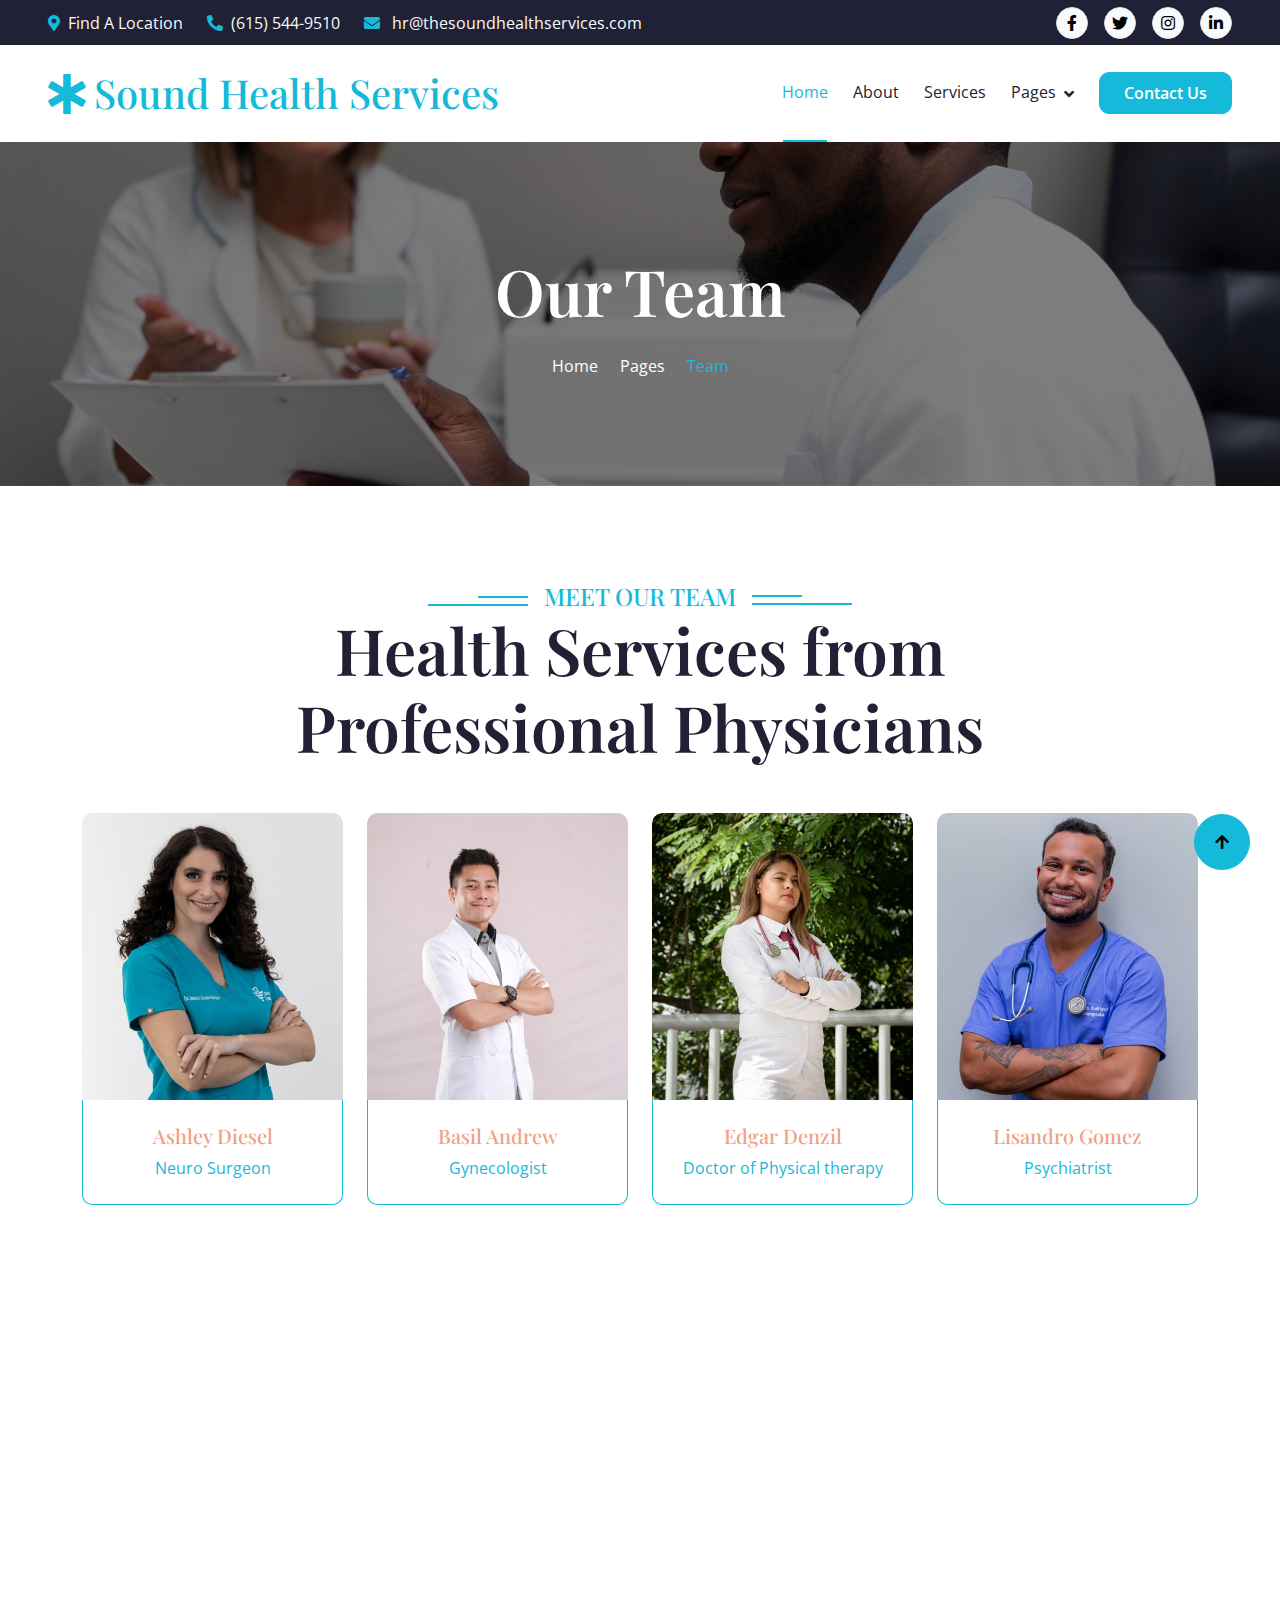
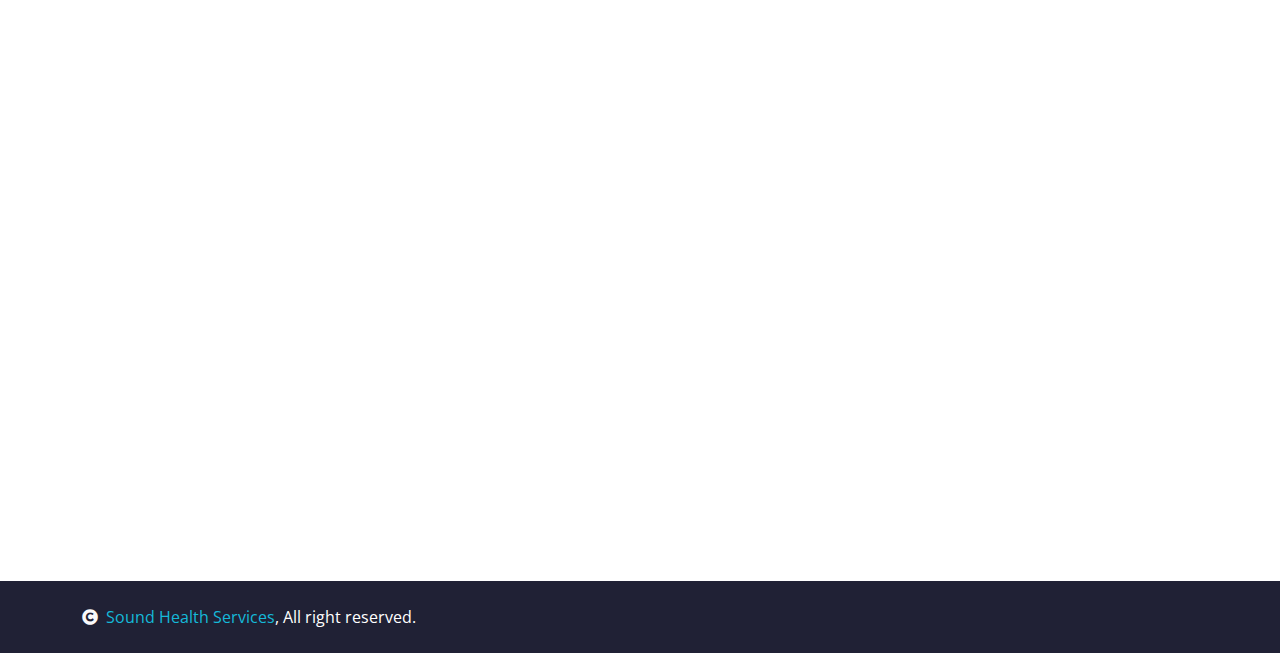
<file: team.html>
<!DOCTYPE html>
<html lang="en">

<head>
    <meta charset="utf-8">
    <title>Sound Health Services Official website</title>
    <meta content="width=device-width, initial-scale=1.0" name="viewport">
    <meta content="" name="keywords">
    <meta content="" name="description">

    <!-- Google Web Fonts -->
    <link rel="preconnect" href="https://fonts.googleapis.com">
    <link rel="preconnect" href="https://fonts.gstatic.com" crossorigin>
    <link
        href="https://fonts.googleapis.com/css2?family=Open+Sans:wght@400;500;600&family=Playfair+Display:wght@400;500;600&display=swap"
        rel="stylesheet">

    <!-- Icon Font Stylesheet -->
    <link rel="stylesheet" href="https://use.fontawesome.com/releases/v5.15.4/css/all.css" />
    <link href="https://cdn.jsdelivr.net/npm/bootstrap-icons@1.4.1/font/bootstrap-icons.css" rel="stylesheet">

    <!-- Libraries Stylesheet -->
    <link href="lib/animate/animate.min.css" rel="stylesheet">
    <link href="lib/owlcarousel/assets/owl.carousel.min.css" rel="stylesheet">


    <!-- Customized Bootstrap Stylesheet -->
    <link href="css/bootstrap.min.css" rel="stylesheet">

    <!-- Template Stylesheet -->
    <link href="css/style.css" rel="stylesheet">
</head>

<body>

    <!-- Spinner Start -->
    <div id="spinner"
        class="show bg-white position-fixed translate-middle w-100 vh-100 top-50 start-50 d-flex align-items-center justify-content-center">
        <div class="spinner-border text-primary" style="width: 3rem; height: 3rem;" role="status">
            <span class="sr-only">Loading...</span>
        </div>
    </div>
    <!-- Spinner End -->


    <!-- Topbar Start -->
    <div class="container-fluid bg-dark px-5 d-none d-lg-block">
        <div class="row gx-0 align-items-center" style="height: 45px;">
            <div class="col-lg-8 text-center text-lg-start mb-lg-0">
                <div class="d-flex flex-wrap">
                    <a href="#" class="text-light me-4"><i class="fas fa-map-marker-alt text-primary me-2"></i>Find A
                        Location</a>
                    <a href="#" class="text-light me-4"><i
                            class="fas fa-phone-alt text-primary me-2"></i>(615) 544-9510 </a>
                    <a href="#" class="text-light me-0"><i
                            class="fas fa-envelope text-primary me-2"></i> hr@thesoundhealthservices.com </a>
                </div>
            </div>
            <div class="col-lg-4 text-center text-lg-end">
                <div class="d-flex align-items-center justify-content-end">
                    <a href="#" class="btn btn-light btn-square border rounded-circle nav-fill me-3"><i
                            class="fab fa-facebook-f"></i></a>
                    <a href="#" class="btn btn-light btn-square border rounded-circle nav-fill me-3"><i
                            class="fab fa-twitter"></i></a>
                    <a href="#" class="btn btn-light btn-square border rounded-circle nav-fill me-3"><i
                            class="fab fa-instagram"></i></a>
                    <a href="#" class="btn btn-light btn-square border rounded-circle nav-fill me-0"><i
                            class="fab fa-linkedin-in"></i></a>
                </div>
            </div>
        </div>
    </div>
    <!-- Topbar End -->


    <!-- Navbar & Hero Start -->
    <div class="container-fluid position-relative p-0">
        <nav class="navbar navbar-expand-lg navbar-light bg-white px-4 px-lg-5 py-3 py-lg-0">
            <a href="index.html" class="navbar-brand p-0">
                <h1 class="text-primary m-0">
                    <i class="fas fa-star-of-life me-2"></i>Sound Health Services
                </h1>
                <!-- <img src="img/logo.png" alt="Logo"> -->
            </a>
            <button class="navbar-toggler" type="button" data-bs-toggle="collapse" data-bs-target="#navbarCollapse">
                <span class="fa fa-bars"></span>
            </button>
            <div class="collapse navbar-collapse" id="navbarCollapse">
                <div class="navbar-nav ms-auto py-0">
                    <a href="index.html" class="nav-item nav-link active">Home</a>
                    <a href="about.html" class="nav-item nav-link">About</a>
                    <a href="service.html" class="nav-item nav-link">Services</a>
                    <div class="nav-item dropdown">
                        <a href="#" class="nav-link dropdown-toggle" data-bs-toggle="dropdown">Pages</a>
                        <div class="dropdown-menu m-0">
                            <a href="contact.html" class="dropdown-item">Appointment</a>
                            <a href="feature.html" class="dropdown-item">Features</a>
                            <!-- Career Nav link -->
                            <a href="career.html" class="dropdown-item">Careers</a>
                            <a href="team.html" class="dropdown-item">Our Team</a>
                            <a href="testimonial.html" class="dropdown-item">Testimonial</a>
                            <!-- <a href="404.html" class="dropdown-item">404 Page</a> -->
                        </div>
                    </div>
                </div>
                <!-- <a href="#" class="btn btn-primary rounded text-white py-2 px-4 flex-wrap flex-sm-shrink-0">Book Appointment</a> -->
                <a href="contact.html"
                    class="btn btn-primary rounded text-white py-2 px-4 flex-wrap flex-sm-shrink-0">Contact Us</a>
            </div>
        </nav>
    </div>
    <!-- Navbar End -->


    <!-- Header Start -->
    <div class="container-fluid bg-breadcrumb">
        <div class="container text-center py-5" style="max-width: 900px;">
            <h3 class="text-white display-3 mb-4 wow fadeInDown" data-wow-delay="0.1s">Our Team</h1>
                <ol class="breadcrumb justify-content-center mb-0 wow fadeInDown" data-wow-delay="0.3s">
                    <li class="breadcrumb-item"><a href="index.html">Home</a></li>
                    <li class="breadcrumb-item"><a href="#">Pages</a></li>
                    <li class="breadcrumb-item active text-primary">Team</li>
                </ol>
        </div>
    </div>
    <!-- Header End -->

    <!-- Team Start -->
    <div class="container-fluid team py-5">
        <div class="container py-5">
            <div class="section-title mb-5 wow fadeInUp" data-wow-delay="0.1s">
                <div class="sub-style">
                    <h4 class="sub-title px-3 mb-0">Meet our team</h4>
                </div>
                <h1 class="display-3 mb-4">
                    Health Services from Professional Physicians
                </h1>
                <!-- <p class="mb-0">
                  Lorem ipsum dolor sit amet consectetur adipisicing elit. Quaerat
                  deleniti amet at atque sequi quibusdam cumque itaque repudiandae
                  temporibus, eius nam mollitia voluptas maxime veniam necessitatibus
                  saepe in ab? Repellat!
              </p> -->
            </div>
            <div class="row g-4 justify-content-center">
                <div class="col-md-6 col-lg-6 col-xl-3 wow fadeInUp" data-wow-delay="0.1s">
                    <div class="team-item rounded">
                        <div class="team-img rounded-top h-100">
                            <img src="img/team-1.jpg" class="img-fluid rounded-top w-100" alt="" />
                            <div class="team-icon d-flex justify-content-center">
                                <a class="btn btn-square btn-primary text-white rounded-circle mx-1" href=""><i
                                        class="fab fa-facebook-f"></i></a>
                                <a class="btn btn-square btn-primary text-white rounded-circle mx-1" href=""><i
                                        class="fab fa-twitter"></i></a>
                                <a class="btn btn-square btn-primary text-white rounded-circle mx-1" href=""><i
                                        class="fab fa-instagram"></i></a>
                                <a class="btn btn-square btn-primary text-white rounded-circle mx-1" href=""><i
                                        class="fab fa-linkedin-in"></i></a>
                            </div>
                        </div>
                        <div class="team-content text-center border border-primary border-top-0 rounded-bottom p-4">
                            <h5>Ashley Diesel</h5>
                            <p class="mb-0">Neuro Surgeon</p>
                        </div>
                    </div>
                </div>
                <div class="col-md-6 col-lg-6 col-xl-3 wow fadeInUp" data-wow-delay="0.3s">
                    <div class="team-item rounded">
                        <div class="team-img rounded-top h-100">
                            <img src="img/team-2.jpg" class="img-fluid rounded-top w-100" alt="" />
                            <div class="team-icon d-flex justify-content-center">
                                <a class="btn btn-square btn-primary text-white rounded-circle mx-1" href=""><i
                                        class="fab fa-facebook-f"></i></a>
                                <a class="btn btn-square btn-primary text-white rounded-circle mx-1" href=""><i
                                        class="fab fa-twitter"></i></a>
                                <a class="btn btn-square btn-primary text-white rounded-circle mx-1" href=""><i
                                        class="fab fa-instagram"></i></a>
                                <a class="btn btn-square btn-primary text-white rounded-circle mx-1" href=""><i
                                        class="fab fa-linkedin-in"></i></a>
                            </div>
                        </div>
                        <div class="team-content text-center border border-primary border-top-0 rounded-bottom p-4">
                            <h5>Basil Andrew</h5>
                            <p class="mb-0">Gynecologist</p>
                        </div>
                    </div>
                </div>
                <div class="col-md-6 col-lg-6 col-xl-3 wow fadeInUp" data-wow-delay="0.5s">
                    <div class="team-item rounded">
                        <div class="team-img rounded-top h-100">
                            <img src="img/team-3.jpg" class="img-fluid rounded-top w-100" alt="" />
                            <div class="team-icon d-flex justify-content-center">
                                <a class="btn btn-square btn-primary text-white rounded-circle mx-1" href=""><i
                                        class="fab fa-facebook-f"></i></a>
                                <a class="btn btn-square btn-primary text-white rounded-circle mx-1" href=""><i
                                        class="fab fa-twitter"></i></a>
                                <a class="btn btn-square btn-primary text-white rounded-circle mx-1" href=""><i
                                        class="fab fa-instagram"></i></a>
                                <a class="btn btn-square btn-primary text-white rounded-circle mx-1" href=""><i
                                        class="fab fa-linkedin-in"></i></a>
                            </div>
                        </div>
                        <div class="team-content text-center border border-primary border-top-0 rounded-bottom p-4">
                            <h5>Edgar Denzil</h5>
                            <p class="mb-0">Doctor of Physical therapy</p>
                        </div>
                    </div>
                </div>
                <div class="col-md-6 col-lg-6 col-xl-3 wow fadeInUp" data-wow-delay="0.7s">
                    <div class="team-item rounded">
                        <div class="team-img rounded-top h-100">
                            <img src="img/team-4.jpg" class="img-fluid rounded-top w-100" alt="" />
                            <div class="team-icon d-flex justify-content-center">
                                <a class="btn btn-square btn-primary text-white rounded-circle mx-1" href=""><i
                                        class="fab fa-facebook-f"></i></a>
                                <a class="btn btn-square btn-primary text-white rounded-circle mx-1" href=""><i
                                        class="fab fa-twitter"></i></a>
                                <a class="btn btn-square btn-primary text-white rounded-circle mx-1" href=""><i
                                        class="fab fa-instagram"></i></a>
                                <a class="btn btn-square btn-primary text-white rounded-circle mx-1" href=""><i
                                        class="fab fa-linkedin-in"></i></a>
                            </div>
                        </div>
                        <div class="team-content text-center border border-primary border-top-0 rounded-bottom p-4">
                            <h5>Lisandro Gomez</h5>
                            <p class="mb-0">Psychiatrist</p>
                        </div>
                    </div>
                </div>
                <div class="col-md-6 col-lg-6 col-xl-3 wow fadeInUp" data-wow-delay="0.5s">
                    <div class="team-item rounded">
                        <div class="team-img rounded-top h-100">
                            <img src="img/office.jpeg" class="img-fluid rounded-top w-100" alt="" />
                            <div class="team-icon d-flex justify-content-center">
                                <a class="btn btn-square btn-primary text-white rounded-circle mx-1" href=""><i
                                        class="fab fa-facebook-f"></i></a>
                                <a class="btn btn-square btn-primary text-white rounded-circle mx-1" href=""><i
                                        class="fab fa-twitter"></i></a>
                                <a class="btn btn-square btn-primary text-white rounded-circle mx-1" href=""><i
                                        class="fab fa-instagram"></i></a>
                                <a class="btn btn-square btn-primary text-white rounded-circle mx-1" href=""><i
                                        class="fab fa-linkedin-in"></i></a>
                            </div>
                        </div>
                        <div class="team-content text-center border border-primary border-top-0 rounded-bottom p-4">
                            <h5>Melissa Brown</h5>
                            <p class="mb-0">Office Manager</p>
                        </div>
                    </div>
                </div>
                <div class="col-md-6 col-lg-6 col-xl-3 wow fadeInUp" data-wow-delay="0.5s">
                    <div class="team-item rounded">
                        <div class="team-img rounded-top h-100">
                            <img src="img/hr.jpeg" class="img-fluid rounded-top w-100" alt="" />
                            <div class="team-icon d-flex justify-content-center">
                                <a class="btn btn-square btn-primary text-white rounded-circle mx-1" href=""><i
                                        class="fab fa-facebook-f"></i></a>
                                <a class="btn btn-square btn-primary text-white rounded-circle mx-1" href=""><i
                                        class="fab fa-twitter"></i></a>
                                <a class="btn btn-square btn-primary text-white rounded-circle mx-1" href=""><i
                                        class="fab fa-instagram"></i></a>
                                <a class="btn btn-square btn-primary text-white rounded-circle mx-1" href=""><i
                                        class="fab fa-linkedin-in"></i></a>
                            </div>
                        </div>
                        <div class="team-content text-center border border-primary border-top-0 rounded-bottom p-4">
                            <h5>Sarah Maria </h5>
                            <p class="mb-0">HR Manager</p>
                        </div>
                    </div>
                </div>
                <div class="col-md-6 col-lg-6 col-xl-3 wow fadeInUp" data-wow-delay="0.5s">
                    <div class="team-item rounded">
                        <div class="team-img rounded-top h-100">
                            <img src="img/administrator.jpeg" class="img-fluid rounded-top w-100" alt="" />
                            <div class="team-icon d-flex justify-content-center">
                                <a class="btn btn-square btn-primary text-white rounded-circle mx-1" href=""><i
                                        class="fab fa-facebook-f"></i></a>
                                <a class="btn btn-square btn-primary text-white rounded-circle mx-1" href=""><i
                                        class="fab fa-twitter"></i></a>
                                <a class="btn btn-square btn-primary text-white rounded-circle mx-1" href=""><i
                                        class="fab fa-instagram"></i></a>
                                <a class="btn btn-square btn-primary text-white rounded-circle mx-1" href=""><i
                                        class="fab fa-linkedin-in"></i></a>
                            </div>
                        </div>
                        <div class="team-content text-center border border-primary border-top-0 rounded-bottom p-4">
                            <h5>Matthew Morgan</h5>
                            <p class="mb-0">Administrative Assistant</p>
                        </div>
                    </div>
                </div>
            </div>
        </div>
    </div>
    <!-- Team End -->


    <!-- Footer Start -->
    <div class="container-fluid footer py-5 wow fadeIn" data-wow-delay="0.2s">
        <div class="container py-5">
            <div class="row g-5">
                <div class="col-md-6 col-lg-6 col-xl-3">
                    <div class="footer-item d-flex flex-column">
                        <h4 class="text-white mb-4">
                            <i class="fas fa-star-of-life me-3"></i>Sound Health
                        </h4>
                        <p>
                            Sound Health Services is a specialized hospital in th USA.
                        </p>
                        <div class="d-flex align-items-center">
                            <i class="fas fa-share fa-2x text-white me-2"></i>
                            <a class="btn-square btn btn-primary text-white rounded-circle mx-1" href=""><i
                                    class="fab fa-facebook-f"></i></a>
                            <a class="btn-square btn btn-primary text-white rounded-circle mx-1" href=""><i
                                    class="fab fa-twitter"></i></a>
                            <a class="btn-square btn btn-primary text-white rounded-circle mx-1" href=""><i
                                    class="fab fa-instagram"></i></a>
                            <a class="btn-square btn btn-primary text-white rounded-circle mx-1" href=""><i
                                    class="fab fa-linkedin-in"></i></a>
                        </div>
                    </div>
                </div>
                <div class="col-md-6 col-lg-6 col-xl-3">
                    <div class="footer-item d-flex flex-column">
                        <h4 class="mb-4 text-white">Quick Links</h4>
                        <a href="about.html"><i class="fas fa-angle-right me-2"></i> About Us</a>
                        <a href="contact.html"><i class="fas fa-angle-right me-2"></i> Contact Us</a>
                        <a href="career.html"><i class="fas fa-angle-right me-2"></i>Careers</a>
                        <a href=""><i class="fas fa-angle-right me-2"></i> Terms & Conditions</a>
                        <a href=""><i class="fas fa-angle-right me-2"></i> Our Team</a>
                    </div>
                </div>
                <div class="col-md-6 col-lg-6 col-xl-3">
                    <div class="footer-item d-flex flex-column">
                        <h4 class="mb-4 text-white">Health Services</h4>
                        <a href=""><i class="fas fa-angle-right me-2"></i> Cardiac Clinic</a>
                        <a href=""><i class="fas fa-angle-right me-2"></i> Gynecology</a>
                        <a href=""><i class="fas fa-angle-right me-2"></i> Physiotherapy</a>
                        <a href=""><i class="fas fa-angle-right me-2"></i> Psychiatry </a>
                        <a href=""><i class="fas fa-angle-right me-2"></i> Massage Therapy</a>
                        <a href=""><i class="fas fa-angle-right me-2"></i> Rehabilitation</a>
                    </div>
                </div>
                <div class="col-md-6 col-lg-6 col-xl-3">
                    <div class="footer-item d-flex flex-column">
                        <h4 class="mb-4 text-white">Contact Info</h4>
                        <a href=""><i class="fa fa-map-marker-alt me-2"></i> 323 Ake Lane , Martinsburg PA 16662</a>
                        <a href=""><i class="fas fa-envelope me-2"></i> hr@thesoundhealthservices.com </a>
                        <a href=""><i class="fas fa-envelope me-2"></i> hr@thesoundhealthservices.com </a>
                        <a href="tel:6155449510"><i class="fas fa-phone me-2"></i> (615) 544-9510 </a>
                        

                    </div>
                </div>
            </div>
        </div>
    </div>
    <!-- Footer End -->

    <!-- Copyright Start -->
    <div class="container-fluid copyright py-4">
        <div class="container">
            <div class="row g-4 align-items-center">
                <div class="col-md-6 text-center text-md-start mb-md-0">
                    <span class="text-white"><a href="#"><i class="fas fa-copyright text-light me-2"></i>Sound Health
                            Services</a>, All right reserved.</span>
                </div>
            </div>
        </div>
    </div>
    <!-- Copyright End -->

    <!-- Back to Top -->
    <a href="#" class="btn btn-primary btn-lg-square back-to-top"><i class="fa fa-arrow-up"></i></a>


    <!-- JavaScript Libraries -->
    <script src="https://ajax.googleapis.com/ajax/libs/jquery/3.6.4/jquery.min.js"></script>
    <script src="https://cdn.jsdelivr.net/npm/bootstrap@5.0.0/dist/js/bootstrap.bundle.min.js"></script>
    <script src="lib/wow/wow.min.js"></script>
    <script src="lib/easing/easing.min.js"></script>
    <script src="lib/waypoints/waypoints.min.js"></script>
    <script src="lib/owlcarousel/owl.carousel.min.js"></script>


    <!-- Template Javascript -->
    <script src="js/main.js"></script>

</body>

</html>
</file>
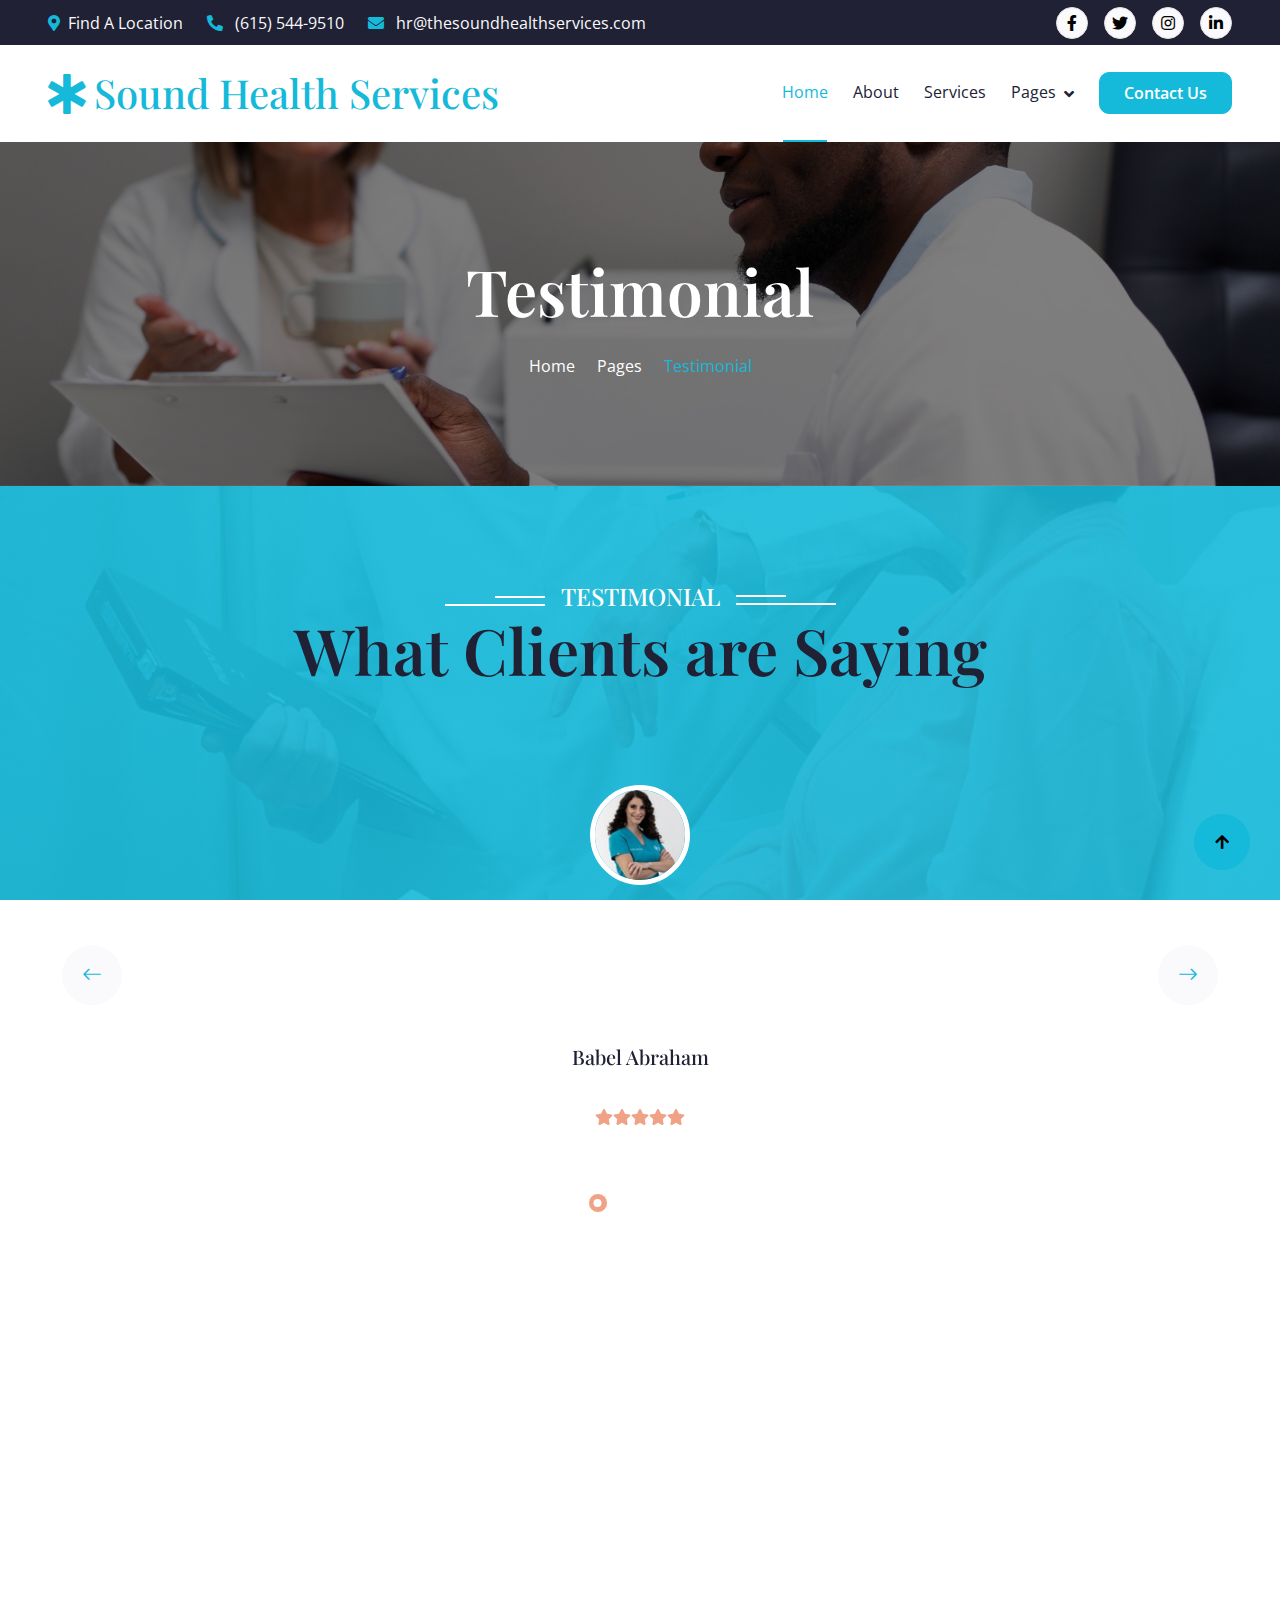
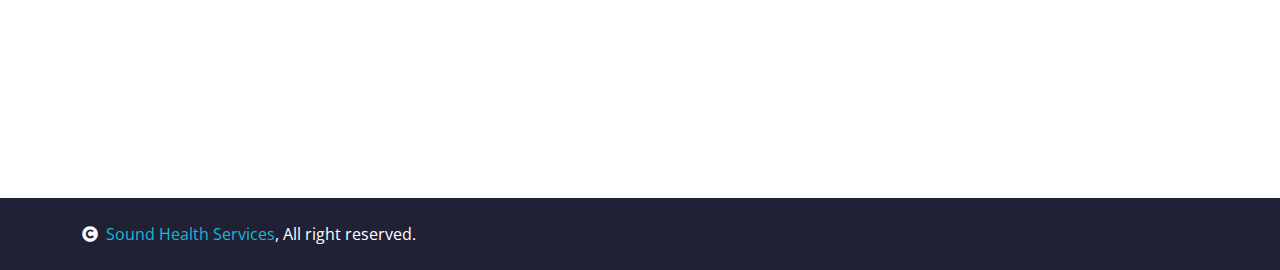
<file: testimonial.html>
<!DOCTYPE html>
<html lang="en">

<head>
    <meta charset="utf-8">
    <title>Sound Health Services Official website</title>
    <meta content="width=device-width, initial-scale=1.0" name="viewport">
    <meta content="" name="keywords">
    <meta content="" name="description">

    <!-- Google Web Fonts -->
    <link rel="preconnect" href="https://fonts.googleapis.com">
    <link rel="preconnect" href="https://fonts.gstatic.com" crossorigin>
    <link
        href="https://fonts.googleapis.com/css2?family=Open+Sans:wght@400;500;600&family=Playfair+Display:wght@400;500;600&display=swap"
        rel="stylesheet">

    <!-- Icon Font Stylesheet -->
    <link rel="stylesheet" href="https://use.fontawesome.com/releases/v5.15.4/css/all.css" />
    <link href="https://cdn.jsdelivr.net/npm/bootstrap-icons@1.4.1/font/bootstrap-icons.css" rel="stylesheet">

    <!-- Libraries Stylesheet -->
    <link href="lib/animate/animate.min.css" rel="stylesheet">
    <link href="lib/owlcarousel/assets/owl.carousel.min.css" rel="stylesheet">


    <!-- Customized Bootstrap Stylesheet -->
    <link href="css/bootstrap.min.css" rel="stylesheet">

    <!-- Template Stylesheet -->
    <link href="css/style.css" rel="stylesheet">
</head>

<body>

    <!-- Spinner Start -->
    <div id="spinner"
        class="show bg-white position-fixed translate-middle w-100 vh-100 top-50 start-50 d-flex align-items-center justify-content-center">
        <div class="spinner-border text-primary" style="width: 3rem; height: 3rem;" role="status">
            <span class="sr-only">Loading...</span>
        </div>
    </div>
    <!-- Spinner End -->


    <!-- Topbar Start -->
    <div class="container-fluid bg-dark px-5 d-none d-lg-block">
        <div class="row gx-0 align-items-center" style="height: 45px;">
            <div class="col-lg-8 text-center text-lg-start mb-lg-0">
                <div class="d-flex flex-wrap">
                    <a href="#" class="text-light me-4"><i class="fas fa-map-marker-alt text-primary me-2"></i>Find A
                        Location</a>
                    <a href="#" class="text-light me-4"><i
                            class="fas fa-phone-alt text-primary me-2"></i>  (615) 544-9510 </a>
                    <a href="#" class="text-light me-0"><i
                            class="fas fa-envelope text-primary me-2"></i> hr@thesoundhealthservices.com</a>
                </div>
            </div>
            <div class="col-lg-4 text-center text-lg-end">
                <div class="d-flex align-items-center justify-content-end">
                    <a href="#" class="btn btn-light btn-square border rounded-circle nav-fill me-3"><i
                            class="fab fa-facebook-f"></i></a>
                    <a href="#" class="btn btn-light btn-square border rounded-circle nav-fill me-3"><i
                            class="fab fa-twitter"></i></a>
                    <a href="#" class="btn btn-light btn-square border rounded-circle nav-fill me-3"><i
                            class="fab fa-instagram"></i></a>
                    <a href="#" class="btn btn-light btn-square border rounded-circle nav-fill me-0"><i
                            class="fab fa-linkedin-in"></i></a>
                </div>
            </div>
        </div>
    </div>
    <!-- Topbar End -->


    <!-- Navbar & Hero Start -->
    <div class="container-fluid position-relative p-0">
        <nav class="navbar navbar-expand-lg navbar-light bg-white px-4 px-lg-5 py-3 py-lg-0">
            <a href="index.html" class="navbar-brand p-0">
                <h1 class="text-primary m-0">
                    <i class="fas fa-star-of-life me-2"></i>Sound Health Services
                </h1>
                <!-- <img src="img/logo.png" alt="Logo"> -->
            </a>
            <button class="navbar-toggler" type="button" data-bs-toggle="collapse" data-bs-target="#navbarCollapse">
                <span class="fa fa-bars"></span>
            </button>
            <div class="collapse navbar-collapse" id="navbarCollapse">
                <div class="navbar-nav ms-auto py-0">
                    <a href="index.html" class="nav-item nav-link active">Home</a>
                    <a href="about.html" class="nav-item nav-link">About</a>
                    <a href="service.html" class="nav-item nav-link">Services</a>
                    <div class="nav-item dropdown">
                        <a href="#" class="nav-link dropdown-toggle" data-bs-toggle="dropdown">Pages</a>
                        <div class="dropdown-menu m-0">
                            <a href="appointment.html" class="dropdown-item">Appointment</a>
                            <a href="feature.html" class="dropdown-item">Features</a>
                            <!-- Career Nav link -->
                            <a href="career.html" class="dropdown-item">Careers</a>
                            <a href="team.html" class="dropdown-item">Our Team</a>
                            <a href="testimonial.html" class="dropdown-item">Testimonial</a>
                            <!-- <a href="404.html" class="dropdown-item">404 Page</a> -->
                        </div>
                    </div>
                </div>
                <!-- <a href="#" class="btn btn-primary rounded text-white py-2 px-4 flex-wrap flex-sm-shrink-0">Book Appointment</a> -->
                <a href="contact.html"
                    class="btn btn-primary rounded text-white py-2 px-4 flex-wrap flex-sm-shrink-0">Contact Us</a>
            </div>
        </nav>
    </div>
    <!-- Navbar End -->


    <!-- Header Start -->
    <div class="container-fluid bg-breadcrumb">
        <div class="container text-center py-5" style="max-width: 900px;">
            <h3 class="text-white display-3 mb-4 wow fadeInDown" data-wow-delay="0.1s">Testimonial</h1>
                <ol class="breadcrumb justify-content-center mb-0 wow fadeInDown" data-wow-delay="0.3s">
                    <li class="breadcrumb-item"><a href="index.html">Home</a></li>
                    <li class="breadcrumb-item"><a href="index.html">Pages</a></li>
                    <li class="breadcrumb-item active text-primary">Testimonial</li>
                </ol>
        </div>
    </div>
    <!-- Header End -->

    <!-- Testimonial Start -->
    <div class="container-fluid testimonial py-5 wow zoomInDown" data-wow-delay="0.1s">
        <div class="container py-5">
            <div class="section-title mb-5">
                <div class="sub-style">
                    <h4 class="sub-title text-white px-3 mb-0">Testimonial</h4>
                </div>
                <h1 class="display-3 mb-4">What Clients are Saying</h1>
            </div>
            <div class="testimonial-carousel owl-carousel">
                <div class="testimonial-item">
                    <div class="testimonial-inner p-5">
                        <div class="testimonial-inner-img mb-4">
                            <img src="img/testimonial-img.jpg" class="img-fluid rounded-circle" alt="" />
                        </div>
                        <p class="text-white fs-7">
                            Dealing with bipolar disorder has been a journey, but having the
                            right psychiatric support has made all the difference. The
                            professionals at this clinic not only provided me with effective
                            medication management but also offered invaluable therapy
                            sessions that have helped me better understand and manage my
                            condition. I'm grateful for their dedication and expertise."
                        </p>
                        <div class="text-center">
                            <h5 class="mb-2">Babel Abraham</h5>
                            <p class="mb-2 text-white-50">PA, USA</p>
                            <div class="d-flex justify-content-center">
                                <i class="fas fa-star text-secondary"></i>
                                <i class="fas fa-star text-secondary"></i>
                                <i class="fas fa-star text-secondary"></i>
                                <i class="fas fa-star text-secondary"></i>
                                <i class="fas fa-star text-secondary"></i>
                            </div>
                        </div>
                    </div>
                </div>
                <div class="testimonial-item">
                    <div class="testimonial-inner p-5">
                        <div class="testimonial-inner-img mb-4">
                            <img src="img/video-img.jpg" class="img-fluid rounded-circle" alt="" />
                        </div>
                        <p class="text-white fs-7">
                            I was struggling with chronic back pain for years until I found
                            this physiotherapy clinic. Their personalized approach helped me
                            understand the root cause of my discomfort, and with their
                            guidance, I've seen significant improvement in my mobility and
                            overall quality of life. Highly recommend!.
                        </p>
                        <div class="text-center">
                            <h5 class="mb-2">Sharon Donald</h5>
                            <p class="mb-2 text-white-50">Washington, USA</p>
                            <div class="d-flex justify-content-center">
                                <i class="fas fa-star text-secondary"></i>
                                <i class="fas fa-star text-secondary"></i>
                                <i class="fas fa-star text-secondary"></i>
                                <i class="fas fa-star text-secondary"></i>
                                <i class="fas fa-star text-secondary"></i>
                            </div>
                        </div>
                    </div>
                </div>
                <div class="testimonial-item">
                    <div class="testimonial-inner p-5">
                        <div class="testimonial-inner-img mb-4">
                            <img src="img/Cosmetic-Gynaecology.jpg" class="img-fluid rounded-circle" alt="" />
                        </div>
                        <p class="text-white fs-7">
                            After a sports injury left me sidelined, I turned to this clinic
                            for help. Their team provided exceptional care, combining
                            hands-on treatment with targeted exercises to speed up my
                            recovery. Thanks to their expertise and dedication, I'm back on
                            the field feeling stronger than ever!
                        </p>
                        <div class="text-center">
                            <h5 class="mb-2">Barry Barnett</h5>
                            <p class="mb-2 text-white-50">NJ, USA</p>
                            <div class="d-flex justify-content-center">
                                <i class="fas fa-star text-secondary"></i>
                                <i class="fas fa-star text-secondary"></i>
                                <i class="fas fa-star text-secondary"></i>
                                <i class="fas fa-star text-secondary"></i>
                                <i class="fas fa-star text-secondary"></i>
                            </div>
                        </div>
                    </div>
                </div>
            </div>
        </div>
    </div>
    <!-- Testimonial End -->


    <!-- Footer Start -->
    <div class="container-fluid footer py-5 wow fadeIn" data-wow-delay="0.2s">
        <div class="container py-5">
            <div class="row g-5">
                <div class="col-md-6 col-lg-6 col-xl-3">
                    <div class="footer-item d-flex flex-column">
                        <h4 class="text-white mb-4">
                            <i class="fas fa-star-of-life me-3"></i>Sound Health
                        </h4>
                        <p>
                            Sound Health Services is a specialized hospital in th USA.
                        </p>
                        <div class="d-flex align-items-center">
                            <i class="fas fa-share fa-2x text-white me-2"></i>
                            <a class="btn-square btn btn-primary text-white rounded-circle mx-1" href=""><i
                                    class="fab fa-facebook-f"></i></a>
                            <a class="btn-square btn btn-primary text-white rounded-circle mx-1" href=""><i
                                    class="fab fa-twitter"></i></a>
                            <a class="btn-square btn btn-primary text-white rounded-circle mx-1" href=""><i
                                    class="fab fa-instagram"></i></a>
                            <a class="btn-square btn btn-primary text-white rounded-circle mx-1" href=""><i
                                    class="fab fa-linkedin-in"></i></a>
                        </div>
                    </div>
                </div>
                <div class="col-md-6 col-lg-6 col-xl-3">
                    <div class="footer-item d-flex flex-column">
                        <h4 class="mb-4 text-white">Quick Links</h4>
                        <a href="about.html"><i class="fas fa-angle-right me-2"></i> About Us</a>
                        <a href="contact.html"><i class="fas fa-angle-right me-2"></i> Contact Us</a>
                        <a href="career.html"><i class="fas fa-angle-right me-2"></i>Careers</a>
                        <a href=""><i class="fas fa-angle-right me-2"></i> Terms & Conditions</a>
                        <a href=""><i class="fas fa-angle-right me-2"></i> Our Team</a>
                    </div>
                </div>
                <div class="col-md-6 col-lg-6 col-xl-3">
                    <div class="footer-item d-flex flex-column">
                        <h4 class="mb-4 text-white">Health Services</h4>
                        <a href=""><i class="fas fa-angle-right me-2"></i> Cardiac Clinic</a>
                        <a href=""><i class="fas fa-angle-right me-2"></i> Gynecology</a>
                        <a href=""><i class="fas fa-angle-right me-2"></i> Physiotherapy</a>
                        <a href=""><i class="fas fa-angle-right me-2"></i> Psychiatry </a>
                        <a href=""><i class="fas fa-angle-right me-2"></i> Massage Therapy</a>
                        <a href=""><i class="fas fa-angle-right me-2"></i> Rehabilitation</a>
                    </div>
                </div>
                <div class="col-md-6 col-lg-6 col-xl-3">
                    <div class="footer-item d-flex flex-column">
                        <h4 class="mb-4 text-white">Contact Info</h4>
                        <a href=""><i class="fa fa-map-marker-alt me-2"></i> 323 Ake Lane , Martinsburg PA 16662</a>
                        <a href=""><i class="fas fa-envelope me-2"></i> hr@thesoundhealthservices.com </a>
                        <a href=""><i class="fas fa-envelope me-2"></i> hr@thesoundhealthservices.com </a>
                        <a href="tel:6155449510"><i class="fas fa-phone me-2"></i> (615) 544-9510 </a>
                        

                    </div>
                </div>
            </div>
        </div>
    </div>
    <!-- Footer End -->

    <!-- Copyright Start -->
    <div class="container-fluid copyright py-4">
        <div class="container">
            <div class="row g-4 align-items-center">
                <div class="col-md-6 text-center text-md-start mb-md-0">
                    <span class="text-white"><a href="#"><i class="fas fa-copyright text-light me-2"></i>Sound Health
                            Services</a>, All right reserved.</span>
                </div>
            </div>
        </div>
    </div>
    <!-- Copyright End -->

    <!-- Back to Top -->
    <a href="#" class="btn btn-primary btn-lg-square back-to-top"><i class="fa fa-arrow-up"></i></a>


    <!-- JavaScript Libraries -->
    <script src="https://ajax.googleapis.com/ajax/libs/jquery/3.6.4/jquery.min.js"></script>
    <script src="https://cdn.jsdelivr.net/npm/bootstrap@5.0.0/dist/js/bootstrap.bundle.min.js"></script>
    <script src="lib/wow/wow.min.js"></script>
    <script src="lib/easing/easing.min.js"></script>
    <script src="lib/waypoints/waypoints.min.js"></script>
    <script src="lib/owlcarousel/owl.carousel.min.js"></script>


    <!-- Template Javascript -->
    <script src="js/main.js"></script>

</body>

</html>
</file>
<file: css/style.css>
html,
body {
    padding: 0px;
    margin: 0px;
    overflow-x: hidden;
}

/*** Spinner Start ***/
/*** Spinner ***/
#spinner {
    opacity: 0;
    visibility: hidden;
    transition: opacity .5s ease-out, visibility 0s linear .5s;
    z-index: 99999;
}

#spinner.show {
    transition: opacity .5s ease-out, visibility 0s linear 0s;
    visibility: visible;
    opacity: 1;
}
/*** Spinner End ***/

.back-to-top {
    position: fixed;
    right: 30px;
    bottom: 30px;
    display: flex;
    width: 45px;
    height: 45px;
    align-items: center;
    justify-content: center;
    transition: 0.5s;
    z-index: 99;
}

/*** Button Start ***/
.btn {
    font-weight: 600;
    transition: .5s;
}

.btn-square {
    width: 32px;
    height: 32px;
}

.btn-sm-square {
    width: 34px;
    height: 34px;
}

.btn-md-square {
    width: 44px;
    height: 44px;
}

.btn-lg-square {
    width: 56px;
    height: 56px;
}

.btn-square,
.btn-sm-square,
.btn-md-square,
.btn-lg-square {
    padding: 0;
    display: flex;
    align-items: center;
    justify-content: center;
    font-weight: normal;
    border-radius: 50%;
}

.btn.btn-primary {
    box-shadow: inset 0 0 0 0 var(--bs-primary);
}

.btn.btn-primary:hover {
    box-shadow: inset 300px 0 0 0 var(--bs-light) !important;
    color: var(--bs-primary) !important;
}

.btn.btn-light {
    box-shadow: inset 0 0 0 0 var(--bs-primary);
}

.btn.btn-light:hover {
    box-shadow: inset 300px 0 0 0 var(--bs-primary);
    color: var(--bs-light) !important;
}

.btn-hover {
    transition: 0.5s;
}

.btn-hover:hover {
    color: var(--bs-secondary) !important;
}

/*** Section Title Start ***/
.section-title {
    max-width: 900px;
    text-align: center;
    margin: 0 auto;
}

.section-title .sub-style {
    position: relative;
    display: inline-block;
    text-transform: uppercase;
    color: var(--bs-primary);
}

.section-title .sub-style::before {
    content: "";
    width: 100px;
    position: absolute;
    top: 50%;
    left: 0;
    transform: translateY(-50%);
    margin-top: 8px;
    margin-left: -100px;
    border: 1px solid var(--bs-primary) !important;
}

.section-title .sub-style::after {
    content: "";
    width: 50px;
    position: absolute;
    top: 50%;
    left: 0;
    transform: translateY(-50%);
    margin-bottom: 5px;
    margin-left: -50px;
    border: 1px solid var(--bs-primary) !important;
}

.sub-title {
    position: relative;
    display: inline-block;
    text-transform: uppercase;
    color: var(--bs-primary);
}

.sub-title::before {
    content: "";
    width: 100px;
    position: absolute;
    top: 50%;
    right: 0;
    transform: translateY(-50%);
    margin-top: 8px;
    margin-right: -100px;
    border: 1px solid var(--bs-primary) !important;
}

.sub-title::after {
    content: "";
    width: 50px;
    position: absolute;
    top: 50%;
    right: 0;
    transform: translateY(-50%);
    margin-bottom: 8px;
    margin-right: -50px;
    border: 1px solid var(--bs-primary) !important;
}


/*** Topbar Start ***/
.fixed-top .container {
    transition: 0.5s;
}

.topbar {
    padding: 2px 10px 2px 20px;
    background: var(--bs-primary) !important;
}

.topbar a,
.topbar a i {
    transition: 0.5s;
}

.topbar a:hover,
.topbar a i:hover {
    color: var(--bs-secondary) !important;
}


@media (max-width: 576px) {
    .topbar {
        display: none;    
    }
}
/*** Topbar End ***/


/*** Navbar ***/
.navbar-light .navbar-nav .nav-link {
    font-family: 'Open Sans', sans-serif;
    position: relative;
    margin-right: 25px;
    padding: 35px 0;
    color: var(--bs-dark) !important;
    font-size: 16px;
    font-weight: 400;
    outline: none;
    transition: .5s;
}

.sticky-top.navbar-light .navbar-nav .nav-link {
    padding: 20px 0;
    color: var(--dark) !important;
}

.navbar-light .navbar-nav .nav-link:hover,
.navbar-light .navbar-nav .nav-link.active {
    color: var(--bs-primary) !important;
}

.navbar-light .navbar-brand img {
    max-height: 50px;
    transition: .5s;
}

.sticky-top.navbar-light .navbar-brand img {
    max-height: 45px;
}

.navbar .dropdown-toggle::after {
    border: none;
    content: "\f107";
    font-family: "Font Awesome 5 Free";
    font-weight: 600;
    vertical-align: middle;
    margin-left: 8px;
}

@media (min-width: 1200px) {
    .navbar .nav-item .dropdown-menu {
        display: block;
        visibility: hidden;
        top: 100%;
        transform: rotateX(-75deg);
        transform-origin: 0% 0%;
        border: 0;
        border-radius: 10px;
        transition: .5s;
        opacity: 0;
    }
}

.dropdown .dropdown-menu a:hover {
    background: var(--bs-primary);
    color: var(--bs-white);
}

.navbar .nav-item:hover .dropdown-menu {
    transform: rotateX(0deg);
    visibility: visible;
    background: var(--bs-light) !important;
    transition: .5s;
    opacity: 1;
}

@media (max-width: 991.98px) {
    .sticky-top.navbar-light {
        position: relative;
        background: var(--bs-white);
    }

    .navbar.navbar-expand-lg .navbar-toggler {
        padding: 10px 20px;
        border: 1px solid var(--bs-primary);
        color: var(--bs-primary);
    }

    .navbar-light .navbar-collapse {
        margin-top: 15px;
        border-top: 1px solid #DDDDDD;
    }

    .navbar-light .navbar-nav .nav-link,
    .sticky-top.navbar-light .navbar-nav .nav-link {
        padding: 10px 0;
        margin-left: 0;
        color: var(--bs-dark) !important;
    }

    .navbar-light .navbar-brand img {
        max-height: 45px;
    }
}

@media (min-width: 992px) {
    .navbar-light {
        position: absolute;
        width: 100%;
        top: 0;
        left: 0;
        border-bottom: 1px solid rgba(255, 255, 255, .1);
        z-index: 999;
    }
    
    .sticky-top.navbar-light {
        position: fixed;
        background: var(--bs-light) !important;
    }

    .navbar-light .navbar-nav .nav-link::before {
        position: absolute;
        content: "";
        width: 0;
        height: 2px;
        bottom: -1px;
        left: 50%;
        background: var(--bs-primary);
        transition: .5s;
    }

    .navbar-light .navbar-nav .nav-link:hover::before,
    .navbar-light .navbar-nav .nav-link.active::before {
        width: calc(100% - 2px);
        left: 1px;
    }

    .navbar-light .navbar-nav .nav-link.nav-contact::before {
        display: none;
    }
}
/*** Carousel Hero Header Start ***/
.header-carousel {
    position: relative; 
}

.header-carousel .owl-nav .owl-prev {
    position: absolute;
    width: 70px;
    height: 70px;
    top: 50%;
    left: 20px;
    transform: translateY(-50%);
    border-radius: 50%;
    background: var(--bs-primary);
    color: var(--bs-white);
    font-size: 30px;
    display: flex;
    align-items: center;
    justify-content: center;
    transition: 0.5s;
}

.header-carousel .owl-nav .owl-next {
    position: absolute;
    width: 70px;
    height: 70px;
    top: 50%;
    right: 20px;
    transform: translateY(-50%);
    border-radius: 50%;
    background: var(--bs-primary);
    color: var(--bs-white);
    font-size: 30px;
    display: flex;
    align-items: center;
    justify-content: center;
    transition: 0.5s;
}

.header-carousel .owl-nav .owl-prev,
.header-carousel .owl-nav .owl-next {
    transition: 0.5s;
}

.header-carousel .owl-nav .owl-prev:hover,
.header-carousel .owl-nav .owl-next:hover {
    box-shadow: inset 150px 0 0 0 var(--bs-light) !important;
    color: var(--bs-primary) !important;
}

@media (max-width: 576px) {
    .header-carousel .owl-nav .owl-prev,
    .header-carousel .owl-nav .owl-next {
        top: 630px;
        transition: 0.5s;
    }

    .header-carousel .header-carousel-item .carousel-caption .carousel-caption-content {
        width: 95% !important;
    }
 
}

.header-carousel .header-carousel-item,
.header-carousel .header-carousel-item img {
    position: relative;
    width: 100%;
    height: 700px;
    margin-top: 95px;
    display: block;
    object-fit: cover;
    transition: 0.5s;

}

@media (max-width: 992px) {
    .header-carousel .header-carousel-item,
    .header-carousel .header-carousel-item img {
        margin-top: 0;
        transition: 0.5s;
    }

}

@media (min-width: 992px) {
    .header-carousel .owl-nav .owl-prev,
    .header-carousel .owl-nav .owl-next {
        margin-top: 50px;
    }
}

.header-carousel .header-carousel-item .carousel-caption {
    width: 100%;
    height: 100%;
    position: absolute;
    top: 0;
    left: 0;
    padding: 100px 0;
    display: flex;
    align-items: center;
    justify-content: center;
    background: rgba(0, 0, 0, .5);
}

.header-carousel .header-carousel-item .carousel-caption .carousel-caption-content {
    position: relative;
    width: 75%;
    
}
/*** Carousel Hero Header End ***/


/*** Single Page Hero Header Start ***/
.bg-breadcrumb {
    background: linear-gradient(rgba(0, 0, 0, 0.5), rgba(0, 0, 0, 0.5)), url(../img/employment.jpg);
    background-position: center center;
    background-repeat: no-repeat;
    background-size: cover;
    padding: 160px 0 60px 0;
}

.bg-breadcrumb .breadcrumb-item a {
    color: var(--bs-white) !important;
}
/*** Single Page Hero Header End ***/


/*** Service Start ***/
.service .service-item {
    box-shadow: 0 0 45px rgba(0, 0, 0, .2) ;
}

.service .service-item .service-img {
    position: relative;
    overflow: hidden;
    z-index: 1;
}

.service .service-item .service-img img {
    transition: 0.5s;
}

.service .service-item .service-img::before {
    width: 100%;
    height: 0;
    position: absolute;
    content: "";
    top: 0;
    left: 0;
    border-top-right-radius: 10px;
    border-top-left-radius: 10px;
    transition: 0.5s;
    z-index: 5;
    
}

.service .service-item:hover .service-img::before {
    height: 100%;
    background: rgba(21, 185, 217, .3);
}

.service .service-item .service-img:hover img {
    transform: scale(1.3);
}

.service .service-item .service-content {
    position: relative;
    z-index: 2;

}

.service .service-item .service-content::before {
    width: 100%;
    height: 8px;
    position: absolute;
    content: "";
    bottom: 0;
    left: 0;
    border-bottom-left-radius: 10px;
    border-bottom-right-radius: 10px;
    background: rgba(21, 185, 217, .5);
    transition: 0.5s;
    z-index: 3;
}

.service .service-item:hover .service-content::before {
    background: rgba(21, 185, 217, .5);
    height: 100%;
}

.service .service-item .service-content .service-content-inner {
    transition: 0.5s;
}


.service .service-item:hover .service-content .service-content-inner {
    position: relative;
    color: var(--bs-white) !important;
    z-index: 9;
}
.service .service-item:hover .service-content .service-content-inner h5 {
    color: var(--bs-secondary);
}

/*** Service End ***/

/*** About Start ***/
.about .about-img {
    position: relative;
    overflow: hidden;
    height: 100%;
    border-radius: 10px;
}

.about .about-img .about-img-inner {
    position: absolute;
    left: 0; 
    bottom: 0; 
    border: 10px solid; 
    border-color: var(--bs-white) var(--bs-white) var(--bs-white) var(--bs-white);
    border-radius: 50%;

}

.about .about-img .about-experience {
    position: absolute;
    top: 125px; 
    left: -125px; 
    transform: rotate(-90deg);
    background: transparent;
    color: var(--bs-primary);
    font-size: 20px;
    font-weight: 600;
    letter-spacing: 4px;
}

/*** About End ***/

/*** Feature Start ***/
.feature .feature-item {
    position: relative;
    display: flex;
    border: 1px solid var(--bs-primary);
    border-radius: 10px;
    background: var(--bs-light);
    transition: 0.5s;

}

.feature .feature-item::before {
    width: 0;
    height: 100%;
    content: "";
    position: absolute;
    top: 0;
    left: 0;
    border-radius: 10px;
    transition: 0.5s;
}

.feature .feature-item:hover::before {
    width: 100%;
    background: var(--bs-primary);
}

.feature .feature-item .feature-icon {
    display: inline-flex;
    border-radius: 10px;
    transition: 0.5s;
}

.feature .feature-item:hover .feature-icon {
    position: relative;
    z-index: 2;
}

.feature .feature-item:hover .feature-content {
    position: relative;
    color: var(--bs-white);
    z-index: 2;
}

.feature .feature-item:hover .feature-content h5 {
    color: var(--bs-dark);
}
/*** Feature End ***/


/*** Appointment Start ***/
.appointment {
    background: linear-gradient(rgba(255, 255, 255, 0.9), rgba(255, 255, 255, 0.9)), url(../img/carousel-2.jpg);
    background-position: center center;
    background-repeat: no-repeat;
    background-size: cover;
    background-attachment: fixed;
}

.appointment .appointment-form {
    background: rgba(239, 162, 134, 0.3);
}

.appointment .appointment-form .btn.btn-primary {
    box-shadow: inset 0 0 0 0 var(--bs-primary);
}

.appointment .appointment-form .btn.btn-primary:hover {
    box-shadow: inset 600px 0 0 0 var(--bs-light) !important;
    color: var(--bs-primary) !important;
}
/*** Youtube Video start ***/
.video {
    position: relative;
}

.video .btn-play {
    position: absolute;
    z-index: 3;
    top: 50%;
    left: 50%;
    transform: translate(-50%, -50%);
    box-sizing: content-box;
    display: block;
    width: 33px;
    height: 44px;
    border-radius: 50%;
    transition: 0.5s;
    

}

.video .btn-play:before {
    content: "";
    position: absolute;
    z-index: 0;
    left: 50%;
    top: 50%;
    transform: translate(-50%, -50%);
    display: block;
    width: 115px;
    height: 115px;
    background: var(--bs-primary);
    border-radius: 50%;
    animation: pulse-border 1500ms ease-out infinite;
    transition: 0.5s;
}

.video .btn-play:after {
    content: "";
    position: absolute;
    z-index: 1;
    left: 50%;
    top: 50%;
    transform: translate(-50%, -50%);
    display: block;
    width: 100px;
    height: 100px;
    background: var(--bs-secondary);
    border-radius: 50%;
    transition: all 300ms;
}

.video .btn-play span {
    display: block;
    position: relative;
    z-index: 3;
    width: 0;
    height: 0;
    border-left: 33px solid var(--bs-white);
    border-top: 22px solid transparent;
    border-bottom: 22px solid transparent;
    margin-left: 5px;
}

@keyframes pulse-border {
    0% {
        transform: translateX(-50%) translateY(-50%) translateZ(0) scale(1);
        opacity: 1;
    }

    100% {
        transform: translateX(-50%) translateY(-50%) translateZ(0) scale(1.5);
        opacity: 0;
    }
}

#videoModal {
    z-index: 99999;
}

#videoModal .modal-dialog {
    position: relative;
    max-width: 800px;
    margin: 60px auto 0 auto;
}

#videoModal .modal-body {
    position: relative;
    padding: 0px;
}

#videoModal .close {
    position: absolute;
    width: 30px;
    height: 30px;
    right: 0px;
    top: -30px;
    z-index: 999;
    font-size: 30px;
    font-weight: normal;
    color: #ffffff;
    background: #000000;
    opacity: 1;
}
/*** Youtube Video End ***/
/*** Appointment End ***/


/*** Team Start ***/
.team .team-item .team-img {
    position: relative;
    overflow: hidden;
}

.team .team-item .team-img::before {
    position: absolute;
    content: "";
    width: 100%;
    height: 100%;
    top: 0;
    left: 0;
    border-top-right-radius: 10px;
    border-top-left-radius: 10px;
    transition: 0.5s;
}

.team .team-item .team-img .team-icon {
    position: absolute;
    bottom: -125px;
    left: 50%;
    transform: translateX(-50%);
    transition: 0.5s;
}

.team .team-item .team-img:hover .team-icon {
    margin-bottom: 145px;
}

.team .team-item:hover .team-img::before {
    background: rgba(21, 185, 217, .3);
}

.team .team-item .team-content {
    color: var(--bs-primary);
    transition: 0.5s;
}

.team .team-item .team-content h5 {
    color: var(--bs-secondary);
    transition: 0.5s;
}

.team .team-item:hover .team-content h5 {
    color: var(--bs-dark);
}

.team .team-item:hover .team-content {
    background: var(--bs-primary);
    color: var(--bs-white);
}
/*** Team End ***/


/*** testimonial Start ***/
.testimonial {
    background: linear-gradient(rgba(21, 185, 217, 0.9), rgba(21, 185, 217, 0.9)), url(../img/carousel-1.jpg);
    background-position: center center;
    background-repeat: no-repeat;
    background-size: cover;
    background-attachment: fixed;
}

.testimonial .testimonial-item .testimonial-inner {
    display: flex;
    flex-direction: column;
    align-items: center;
    text-align: center;
    border-radius: 10px;
    background: transparent;
}

.testimonial .testimonial-item .testimonial-inner .testimonial-inner-img {
    width: 100px;
    height: 100px;
    border-radius: 50%;
    border: 5px solid var(--bs-white);
}

.testimonial .testimonial-carousel.owl-carousel {
    position: relative;
}

.testimonial .testimonial-carousel .owl-nav .owl-prev {
    position: absolute;
    top: 50%;
    left: -20px;
    transform: translateY(-50%);
    width: 60px;
    height: 60px;
    border-radius: 50%;
    display: flex;
    align-items: center;
    justify-content: center;
    font-size: 20px;
    background: var(--bs-light);
    color: var(--bs-primary);
    transition: 0.5s;
}

.testimonial .testimonial-carousel .owl-nav .owl-next {
    position: absolute;
    top: 50%;
    right: -20px;
    transform: translateY(-50%);
    width: 60px;
    height: 60px;
    border-radius: 50%;
    display: flex;
    align-items: center;
    justify-content: center;
    font-size: 20px;
    background: var(--bs-light);
    color: var(--bs-primary);
    transition: 0.5s;
}


.testimonial .testimonial-carousel .owl-nav .owl-prev:hover,
.testimonial .testimonial-carousel .owl-nav .owl-next:hover {
    box-shadow: inset 100px 0 0 0 var(--bs-primary) !important;
    color: var(--bs-white) !important;
}


@media (max-width: 900px) {
    .testimonial .testimonial-carousel .owl-nav .owl-prev {
        margin-top: -190px;
        margin-left: 40px;
    }

    .testimonial .testimonial-carousel .owl-nav .owl-next {
        margin-top: -190px;
        margin-right: 40px;
    }
    
}

.testimonial-carousel .owl-dots {
    display: flex;
    justify-content: center;
    margin-top: 20px;
}

.testimonial-carousel .owl-dots .owl-dot {
    width: 20px;
    height: 20px;
    border-radius: 50%;
    margin-right: 15px;
    border: 1px solid var(--bs-white);
    background: transparent;
    transition: 0.5s;
}

.testimonial-carousel .owl-dots .owl-dot.active {
    width: 20px;
    height: 20px;
    background: var(--bs-secondary) !important;
}

.testimonial-carousel .owl-dots .owl-dot span {
    position: relative;
    margin-top: 50%;
    margin-left: 50%;
    transform: translate(-50%, -50%);
    display: flex;
    align-items: center;
    justify-content: center;
}

.testimonial-carousel .owl-dots .owl-dot span::after {
    content: "";
    position: absolute;
    top: 50%;
    right: 1px;
    transform: translateY(-50%);
    width: 8px;
    height: 8px;
    border-radius: 8px;
    display: flex;
    align-items: center;
    justify-content: center;
    text-align: center;
    background: var(--bs-white);
}

.testimonial .testimonial-carousel .testimonial-item .testimonial-inner p.fs-7 {
    transition: 0.5s;
}

@media (min-width: 900px) {
    .testimonial .testimonial-carousel .testimonial-item .testimonial-inner p.fs-7 {
        font-size: 20px;
    }
}


/* Testimonial Section Title Start */
.testimonial .section-title {
    max-width: 900px;
    text-align: center;
    margin: 0 auto;
}

.testimonial .section-title .sub-style {
    position: relative;
    display: inline-block;
    text-transform: uppercase;
    color: var(--bs-primary);
}

.testimonial .section-title .sub-style::before {
    content: "";
    width: 100px;
    position: absolute;
    top: 50%;
    left: 0;
    transform: translateY(-50%);
    margin-top: 8px;
    margin-left: -100px;
    border: 1px solid var(--bs-white) !important;
}

.testimonial .section-title .sub-style::after {
    content: "";
    width: 50px;
    position: absolute;
    top: 50%;
    left: 0;
    transform: translateY(-50%);
    margin-bottom: 5px;
    margin-left: -50px;
    border: 1px solid var(--bs-white) !important;
}

.testimonial .section-title .sub-title {
    position: relative;
    display: inline-block;
    text-transform: uppercase;
    color: var(--bs-primary);
}

.testimonial .section-title .sub-title::before {
    content: "";
    width: 100px;
    position: absolute;
    top: 50%;
    right: 0;
    transform: translateY(-50%);
    margin-top: 8px;
    margin-right: -100px;
    border: 1px solid var(--bs-white) !important;
}

.testimonial .section-title .sub-title::after {
    content: "";
    width: 50px;
    position: absolute;
    top: 50%;
    right: 0;
    transform: translateY(-50%);
    margin-bottom: 8px;
    margin-right: -50px;
    border: 1px solid var(--bs-white) !important;
}
/*** Testimonial End ***/


/*** Blog Start ***/
.blog .blog-item .blog-img {
    position: relative;
    overflow: hidden;
    border-top-right-radius: 10px;
    border-top-left-radius: 10px;
}

.blog .blog-item .blog-img::after {
    content: "";
    position: absolute;
    top: 0;
    left: 0;
    width: 100%;
    height: 100%;
    border-top-right-radius: 10px;
    border-top-left-radius: 10px;
    transition: 0.5s;
}

.blog .blog-item .blog-img img {
    transition: 0.5s;
}

.blog .blog-item .blog-img:hover img {
    transform: scale(1.3);
}

.blog .blog-item:hover .blog-img::after {
    background: rgba(21, 185, 217, .5);
}

.blog .blog-item .blog-centent {
    background: var(--bs-light);
    border: 1px solid var(--bs-primary);
    border-top: 0;
    border-bottom-left-radius: 10px;
    border-bottom-right-radius: 10px;
}
/*** Blog End ***/


/*** Contact Start ***/
.contact {
    background: linear-gradient(rgba(21, 185, 217, 0.9), rgba(21, 185, 217, 0.9)), url(../img/carousel-1.jpg);
    background-position: center center;
    background-repeat: no-repeat;
    background-size: cover;
    background-attachment: fixed;
}


.contact .contact-form .btn.btn-light {
    box-shadow: inset 0 0 0 0 var(--bs-primary);
}

.contact .contact-form .btn.btn-light:hover {
    box-shadow: inset 600px 0 0 0 var(--bs-primary) !important;
    color: var(--bs-white) !important;
}

.contact .contact-form .form-floating input,
.contact .contact-form .form-floating textarea,
.contact .contact-form .form-floating label {
    color: var(--bs-light);
}



/* Testimonial Section Title Start */
.contact .section-title {
    max-width: 900px;
    text-align: center;
    margin: 0 auto;
}

.contact .section-title .sub-style {
    position: relative;
    display: inline-block;
    text-transform: uppercase;
    color: var(--bs-primary);
}

.contact .section-title .sub-style::before {
    content: "";
    width: 100px;
    position: absolute;
    top: 50%;
    left: 0;
    transform: translateY(-50%);
    margin-top: 8px;
    margin-left: -100px;
    border: 1px solid var(--bs-white) !important;
}

.contact .section-title .sub-style::after {
    content: "";
    width: 50px;
    position: absolute;
    top: 50%;
    left: 0;
    transform: translateY(-50%);
    margin-bottom: 5px;
    margin-left: -50px;
    border: 1px solid var(--bs-white) !important;
}

.contact .section-title .sub-title {
    position: relative;
    display: inline-block;
    text-transform: uppercase;
    color: var(--bs-primary);
}

.contact .section-title .sub-title::before {
    content: "";
    width: 100px;
    position: absolute;
    top: 50%;
    right: 0;
    transform: translateY(-50%);
    margin-top: 8px;
    margin-right: -100px;
    border: 1px solid var(--bs-white) !important;
}

.contact .section-title .sub-title::after {
    content: "";
    width: 50px;
    position: absolute;
    top: 50%;
    right: 0;
    transform: translateY(-50%);
    margin-bottom: 8px;
    margin-right: -50px;
    border: 1px solid var(--bs-white) !important;
}
/*** Contact End ***/


/*** Footer Start ***/
.footer {
    background: linear-gradient(rgba(0, 0, 0, 0.9), rgba(0, 0, 0, 0.9)), url(../img/carousel-2.jpg);
    background-position: center center;
    background-repeat: no-repeat;
    background-size: cover;
}
.footer .footer-item a {
    line-height: 35px;
    color: var(--bs-body);
    transition: 0.5s;
}

.footer .footer-item p {
    line-height: 35px;
}

.footer .footer-item a:hover {
    letter-spacing: 2px;
    color: var(--bs-primary);
}

/*** Footer End ***/

/*** copyright Start ***/
.copyright {
    background: var(--bs-dark) !important;
}
/*** copyright end ***/
</file>
